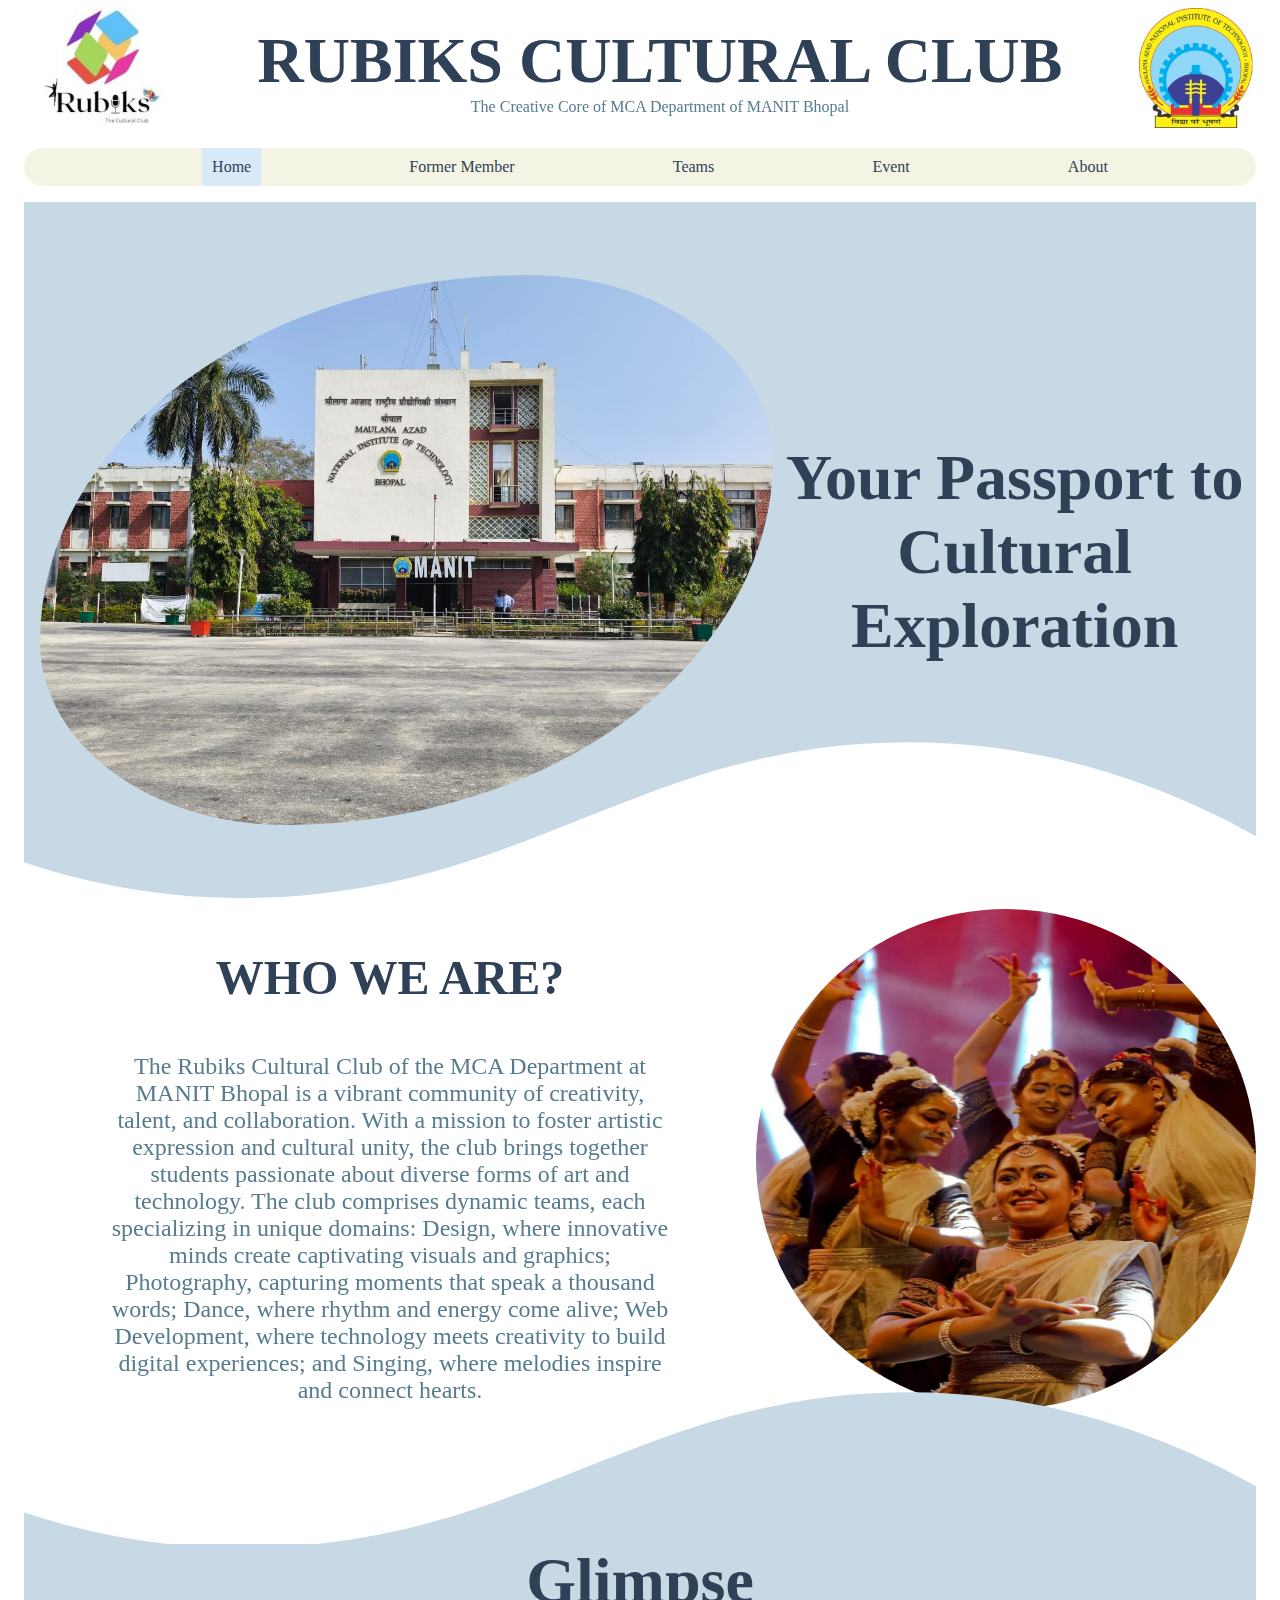
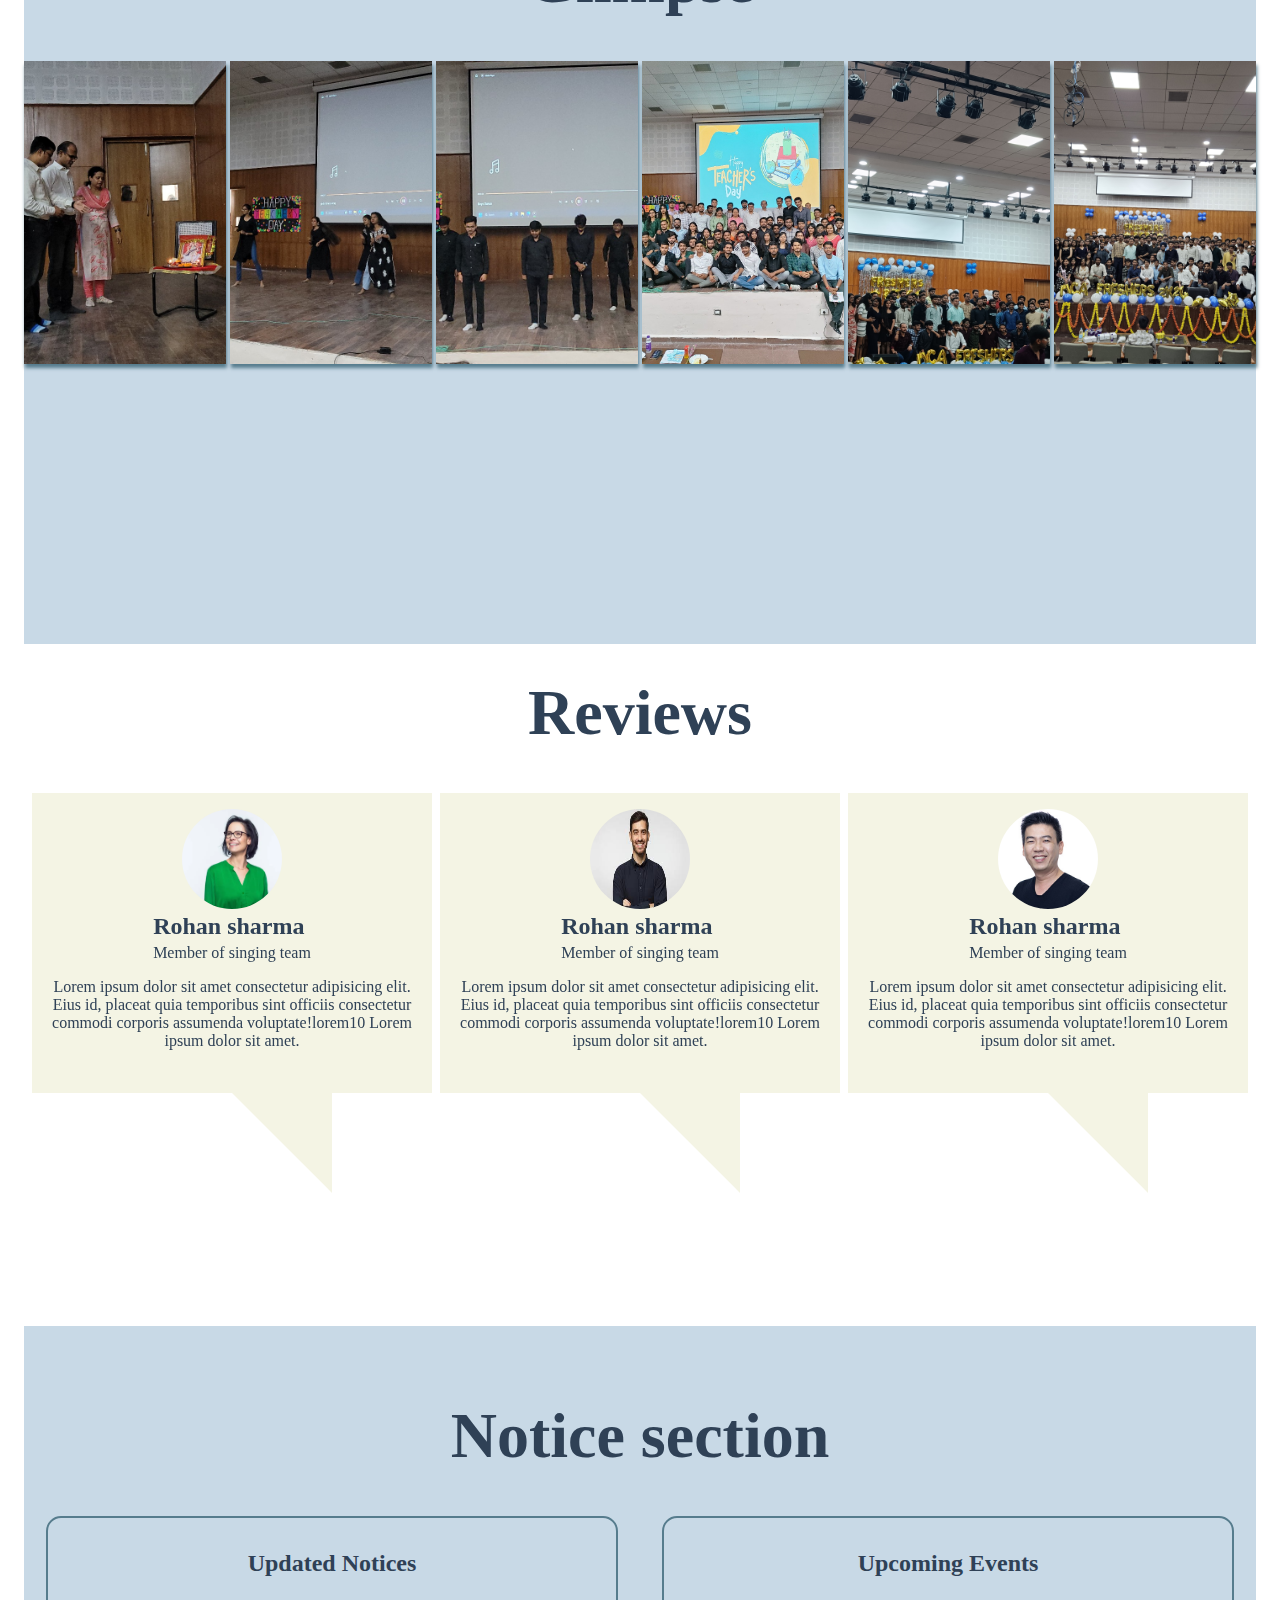
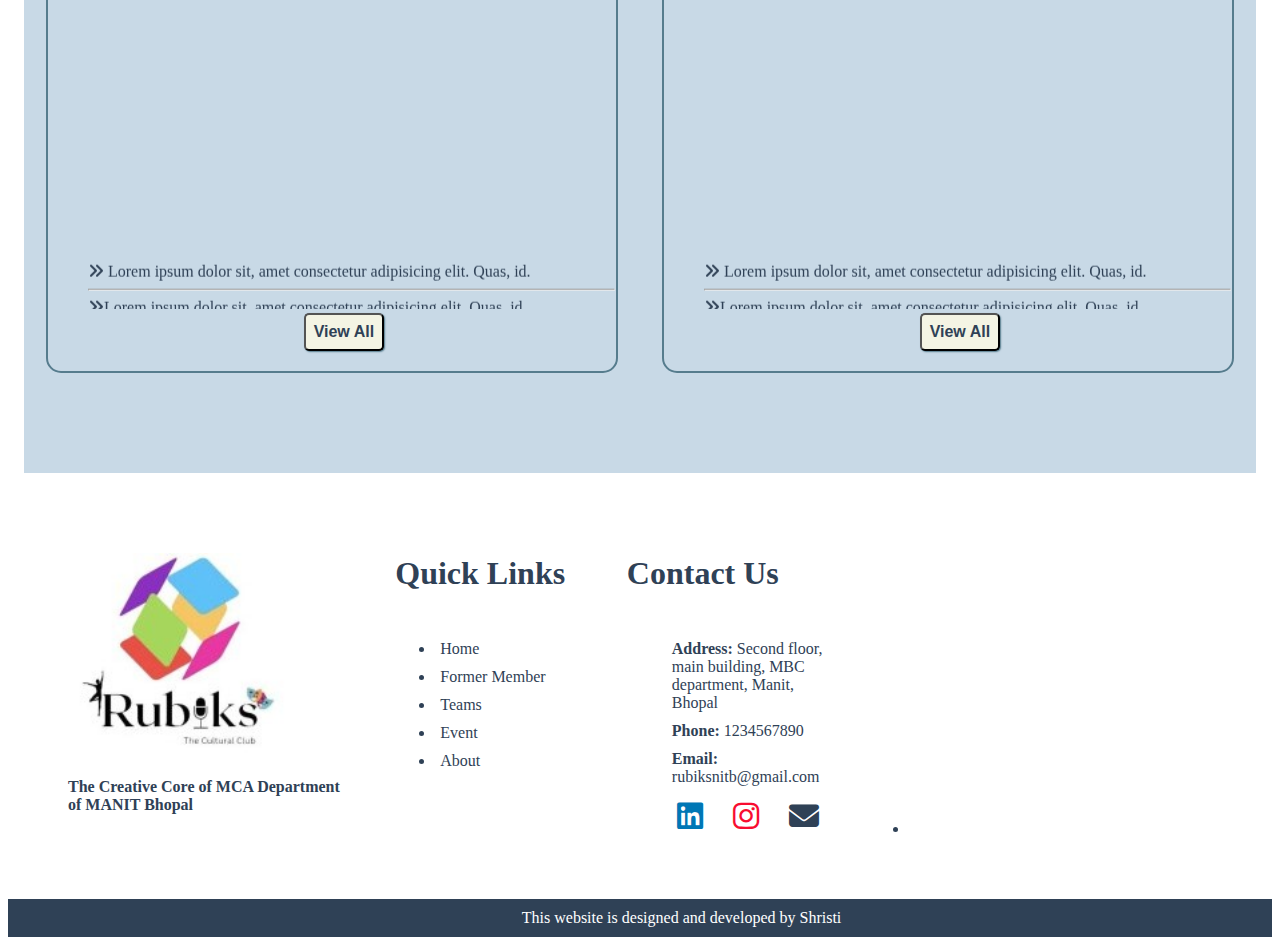
<file: index.html>
<!DOCTYPE html>
<html lang="en">

<head>
  <meta charset="UTF-8" />
  <meta name="viewport" content="width=device-width, initial-scale=1.0" />
  <title>RUBIKS</title>
  <link rel="stylesheet" href="css/style.css" />
  <link rel="stylesheet" href="https://cdnjs.cloudflare.com/ajax/libs/font-awesome/6.7.2/css/all.min.css"
    integrity="sha512-Evv84Mr4kqVGRNSgIGL/F/aIDqQb7xQ2vcrdIwxfjThSH8CSR7PBEakCr51Ck+w+/U6swU2Im1vVX0SVk9ABhg=="
    crossorigin="anonymous" referrerpolicy="no-referrer" />

</head>

<body>
  <section id="sec1">
    <div class="header">
      <img src="images/rubiksLogo.jpg" alt="" />
      <div class="headerText">
        <h1>RUBIKS CULTURAL CLUB</h1>
        <p>The Creative Core of MCA Department of MANIT Bhopal</p>
      </div>
      <img src="images/ManitLogo.jpg" alt="" />
    </div>
  </section>
  <section id="sec2">
    <nav>
      <ul id="navbar">
        <li class="selectedNav"><a href="./index.html">Home</a></li>
        <li><a href="./formerMember.html">Former Member</a></li>
        <li><a href="./teams.html">Teams</a></li>
        <li><a href="./event.html">Event</a></li>
        <li><a href="./about.html">About</a></li>
      </ul>
    </nav>
  </section>
  <!-- <div class="notice">
      <marquee behavior="" direction="">Lorem, ipsum dolor.</marquee>
    </div> -->
  <section id="sec3">
    <div class="main">
      <div class="mainContent">
        <div class="mainImg">
          <img src="images/ramanit.jpg" alt="" />
        </div>
        <div class="mainText">Your Passport to Cultural Exploration</div>
      </div>
      <div class="custom-shape-divider-bottom-1736672052">
        <svg data-name="Layer 1" xmlns="http://www.w3.org/2000/svg" viewBox="0 0 1200 120" preserveAspectRatio="none">
          <path
            d="M321.39,56.44c58-10.79,114.16-30.13,172-41.86,82.39-16.72,168.19-17.73,250.45-.39C823.78,31,906.67,72,985.66,92.83c70.05,18.48,146.53,26.09,214.34,3V0H0V27.35A600.21,600.21,0,0,0,321.39,56.44Z"
            class="shape-fill"></path>
        </svg>
      </div>
    </div>
  </section>
  <section id="sec4">
    <div class="rubiksDetailsContainer">
      <div class="rubiksDetails">
        <div class="detailText">
          <h1>WHO WE ARE?</h1>
          The Rubiks Cultural Club of the MCA Department at MANIT Bhopal is a
          vibrant community of creativity, talent, and collaboration. With a
          mission to foster artistic expression and cultural unity, the club
          brings together students passionate about diverse forms of art and
          technology. The club comprises dynamic teams, each specializing in
          unique domains: Design, where innovative minds create captivating
          visuals and graphics; Photography, capturing moments that speak a
          thousand words; Dance, where rhythm and energy come alive; Web
          Development, where technology meets creativity to build digital
          experiences; and Singing, where melodies inspire and connect hearts.
        </div>
        <div class="detailImg">
          <img src="images/detailImg.jpg" alt="" />
        </div>
      </div>
      <div class="custom-shape-divider-bottom-1736672052134">
        <svg data-name="Layer 1" xmlns="http://www.w3.org/2000/svg" viewBox="0 0 1200 120" preserveAspectRatio="none">
          <path
            d="M321.39,56.44c58-10.79,114.16-30.13,172-41.86,82.39-16.72,168.19-17.73,250.45-.39C823.78,31,906.67,72,985.66,92.83c70.05,18.48,146.53,26.09,214.34,3V0H0V27.35A600.21,600.21,0,0,0,321.39,56.44Z"
            class="shape-fill"></path>
        </svg>
      </div>
      <!-- <div class="custom-shape-divider-bottom-1736699810">
        <svg data-name="Layer 1" xmlns="http://www.w3.org/2000/svg" viewBox="0 0 1200 120" preserveAspectRatio="none">
          <path
            d="M985.66,92.83C906.67,72,823.78,31,743.84,14.19c-82.26-17.34-168.06-16.33-250.45.39-57.84,11.73-114,31.07-172,41.86A600.21,600.21,0,0,1,0,27.35V120H1200V95.8C1132.19,118.92,1055.71,111.31,985.66,92.83Z"
            class="shape-fill"></path>
        </svg>
      </div> -->
    </div>
  </section>
  <section id="sec5">
    <div class="rubikPhotoContainer">
      <div class="rubikPhoto">
        <h1>Glimpse</h1>
        <div class="gallery">
          <div class="gallery-panel">
            <img src="images/gallery-1.jpg" alt="" />
          </div>
          <div class="gallery-panel">
            <img src="images/gallery-2.jpg" alt="" />
          </div>
          <div class="gallery-panel">
            <img src="images/gallery-3.jpg" alt="" />
          </div>
          <div class="gallery-panel">
            <img src="images/gallery-4.jpg" alt="" />
          </div>
          <div class="gallery-panel">
            <img src="images/gallery-5.jpg" alt="" />
          </div>
          <div class="gallery-panel">
            <img src="images/gallery-6.jpg" alt="" />
          </div>
        </div>
      </div>
      <!-- <div class="custom-shape-divider-bottom-1736703009">
        <svg data-name="Layer 1" xmlns="http://www.w3.org/2000/svg" viewBox="0 0 1200 120" preserveAspectRatio="none">
          <path
            d="M321.39,56.44c58-10.79,114.16-30.13,172-41.86,82.39-16.72,168.19-17.73,250.45-.39C823.78,31,906.67,72,985.66,92.83c70.05,18.48,146.53,26.09,214.34,3V0H0V27.35A600.21,600.21,0,0,0,321.39,56.44Z"
            class="shape-fill"></path>
        </svg>
      </div> -->
    </div>
  </section>
  <section id="sec6">
    <div class="comments">
      <h1>Reviews</h1>
      <div class="commentSection">
        <div class="commentCard">
          <div class="commentCardContent">
            <div class="memberImage">
              <img src="images/people1.png" alt="" />
            </div>
            <div class="memberDetail">
              <h3>Rohan sharma</h3>
              <p>Member of singing team</p>
            </div>
            <div class="memberComment">
              Lorem ipsum dolor sit amet consectetur adipisicing elit. Eius
              id, placeat quia temporibus sint officiis consectetur commodi
              corporis assumenda voluptate!lorem10 Lorem ipsum dolor sit amet.
            </div>
          </div>
        </div>
        <div class="commentCard">
          <div class="commentCardContent">
            <div class="memberImage">
              <img src="images/people2.jpg" alt="" />
            </div>
            <div class="memberDetail">
              <h3>Rohan sharma</h3>
              <p>Member of singing team</p>
            </div>
            <div class="memberComment">
              Lorem ipsum dolor sit amet consectetur adipisicing elit. Eius
              id, placeat quia temporibus sint officiis consectetur commodi
              corporis assumenda voluptate!lorem10 Lorem ipsum dolor sit amet.
            </div>
          </div>
        </div>
        <div class="commentCard">
          <div class="commentCardContent">
            <div class="memberImage">
              <img src="images/people3.jpg" alt="" />
            </div>
            <div class="memberDetail">
              <h3>Rohan sharma</h3>
              <p>Member of singing team</p>
            </div>
            <div class="memberComment">
              Lorem ipsum dolor sit amet consectetur adipisicing elit. Eius
              id, placeat quia temporibus sint officiis consectetur commodi
              corporis assumenda voluptate!lorem10 Lorem ipsum dolor sit amet.
            </div>
          </div>
        </div>
      </div>
      <!-- <div class="custom-shape-divider-bottom-1736793221">
        <svg data-name="Layer 1" xmlns="http://www.w3.org/2000/svg" viewBox="0 0 1200 120" preserveAspectRatio="none">
          <path
            d="M321.39,56.44c58-10.79,114.16-30.13,172-41.86,82.39-16.72,168.19-17.73,250.45-.39C823.78,31,906.67,72,985.66,92.83c70.05,18.48,146.53,26.09,214.34,3V0H0V27.35A600.21,600.21,0,0,0,321.39,56.44Z"
            class="shape-fill"></path>
        </svg>
      </div> -->
    </div>
  </section>
  <section id="sec7">
    <div class="noticeSectionContainer">
      <h1>Notice section</h1>
      <div class="noticeSection">
        <div class="firstSection">
          <h4>Updated Notices</h4>
          <marquee behavior="scroll" direction="up" scrollamount="6" onmouseover="stop()" onmouseout="start()"
            height="300px">
            <ul style="list-style: none; font-size: 16px">
              <li>
                <i class="fa fa-angle-double-right" aria-hidden="true"></i>
                <a href="#">Lorem ipsum dolor sit, amet consectetur adipisicing elit. Quas, id.</a>
              </li>
              <hr />
              <li>
                <i class="fa fa-angle-double-right" aria-hidden="true"></i><a href="#">Lorem ipsum dolor sit, amet
                  consectetur adipisicing elit. Quas, id.</a>
              </li>
              <hr />
              <li>
                <i class="fa fa-angle-double-right" aria-hidden="true"></i><a href="#">Lorem ipsum dolor sit, amet
                  consectetur adipisicing elit. Quas, id.</a>
              </li>
              <hr />
              <li>
                <i class="fa fa-angle-double-right" aria-hidden="true"></i><a href="#">Lorem ipsum dolor sit, amet
                  consectetur adipisicing elit. Quas, id.</a>
              </li>
              <hr />
            </ul>
          </marquee>
          <button>View All</button>
        </div>
        <div class="secSection">
          <h4>Upcoming Events</h4>
          <marquee behavior="scroll" direction="up" scrollamount="6" onmouseover="stop()" onmouseout="start()"
            height="300px">
            <ul style="list-style: none; font-size: 16px">
              <li>
                <i class="fa fa-angle-double-right" aria-hidden="true"></i>
                <a href="#">Lorem ipsum dolor sit, amet consectetur adipisicing elit.
                  Quas, id.</a>
              </li>
              <hr />
              <li>
                <i class="fa fa-angle-double-right" aria-hidden="true"></i><a href="#">Lorem ipsum dolor sit, amet
                  consectetur adipisicing elit.
                  Quas, id.</a>
              </li>
              <hr />
              <li>
                <i class="fa fa-angle-double-right" aria-hidden="true"></i><a href="#">Lorem ipsum dolor sit, amet
                  consectetur adipisicing elit. Quas, id.</a>
              </li>
              <hr />
              <li>
                <i class="fa fa-angle-double-right" aria-hidden="true"></i><a href="#">Lorem ipsum dolor sit, amet
                  consectetur adipisicing elit. Quas, id.</a>
              </li>
              <hr />
              <li>
                <i class="fa fa-angle-double-right" aria-hidden="true"></i><a href="#">Lorem ipsum dolor sit, amet
                  consectetur adipisicing elit. Quas, id.</a>
              </li>
              <hr />
            </ul>
          </marquee>
          <button>View All</button>
        </div>
      </div>
    </div>
  </section>
  <footer>
    <div class="footerContainer">
      <div class="imgContainer">
        <img style="height:200px; padding-top: 40px; margin-left: -20px;" src="images/rubiksLogo.jpg" alt="">
        <h4>The Creative Core of MCA Department of MANIT Bhopal</h4>
      </div>
      <div class="links">
        <h4 class="footerHead">Quick Links</h4>
        <ul class="footerlist" id="navLinks">

          <li><a href="./index.html">Home</a></li>
          <li><a href="./formerMember.html">Former Member</a></li>
          <li><a href="./teams.html">Teams</a></li>
          <li><a href="./event.html">Event</a></li>
          <li><a href="./about.html">About</a></li>
        </ul>
      </div>
      <div class="links">
        <h4 class="footerHead">Contact Us</h4>
        <ul class="footerlist" id="contact">
          <li><b>Address: </b>Second floor, main building, MBC department, Manit, Bhopal</li>
          <li><b>Phone: </b>1234567890</li>
          <li><b>Email: </b>rubiksnitb@gmail.com</li>
          <li>
            <ul class="sociallinks">
              <li><a href="https://www.linkedin.com/company/rubiks-club-mbc-nit-bhopal/"><i class="fa-brands fa-linkedin" style="color: #0077B5;"></i></a></li>
              <li><a href="https://www.instagram.com/rubiks.nitb?igsh=MXB3aHpjeTJ0ZWkybQ=="><i class="fa-brands fa-instagram" style="color: #f80d30;"></i></a></li>
              <li><a href=""><i class="fa-solid fa-envelope"></i></a></li>
            </ul>
          </li>
        </ul>
        <div>

        </div>
      </div>
      <div class="contact">
        <!-- <h4 class="footerHead">Reach us</h4> -->
        <ul class="footerlist">

          <li><iframe class="footerMap"
              src="https://www.google.com/maps/embed?pb=!1m18!1m12!1m3!1d476558.91621199244!2d82.1427881890625!3d21.0680074!2m3!1f0!2f0!3f0!3m2!1i1024!2i768!4f13.1!3m3!1m2!1s0x397c42dd7c3c50eb%3A0xc74245bb15638ab9!2sThe%20Maulana%20Azad%20National%20Institute%20of%20Technology%2C%20Bhopal%20(NIT%20Bhopal)%20-%20Bhopal%2C%20Madhya%20Pradesh%2C%20India!5e0!3m2!1sen!2sin!4v1736798012322!5m2!1sen!2sin"
              width="600" height="450" style="border:0;" allowfullscreen="" loading="lazy"
              referrerpolicy="no-referrer-when-downgrade"></iframe></li>
        </ul>
      </div>
    </div>
    <div class="disclaimer">
      <b>Disclaimer: </b>This website is designed and developed by Shristi
    </div>
  </footer>
</body>

</html>
</file>
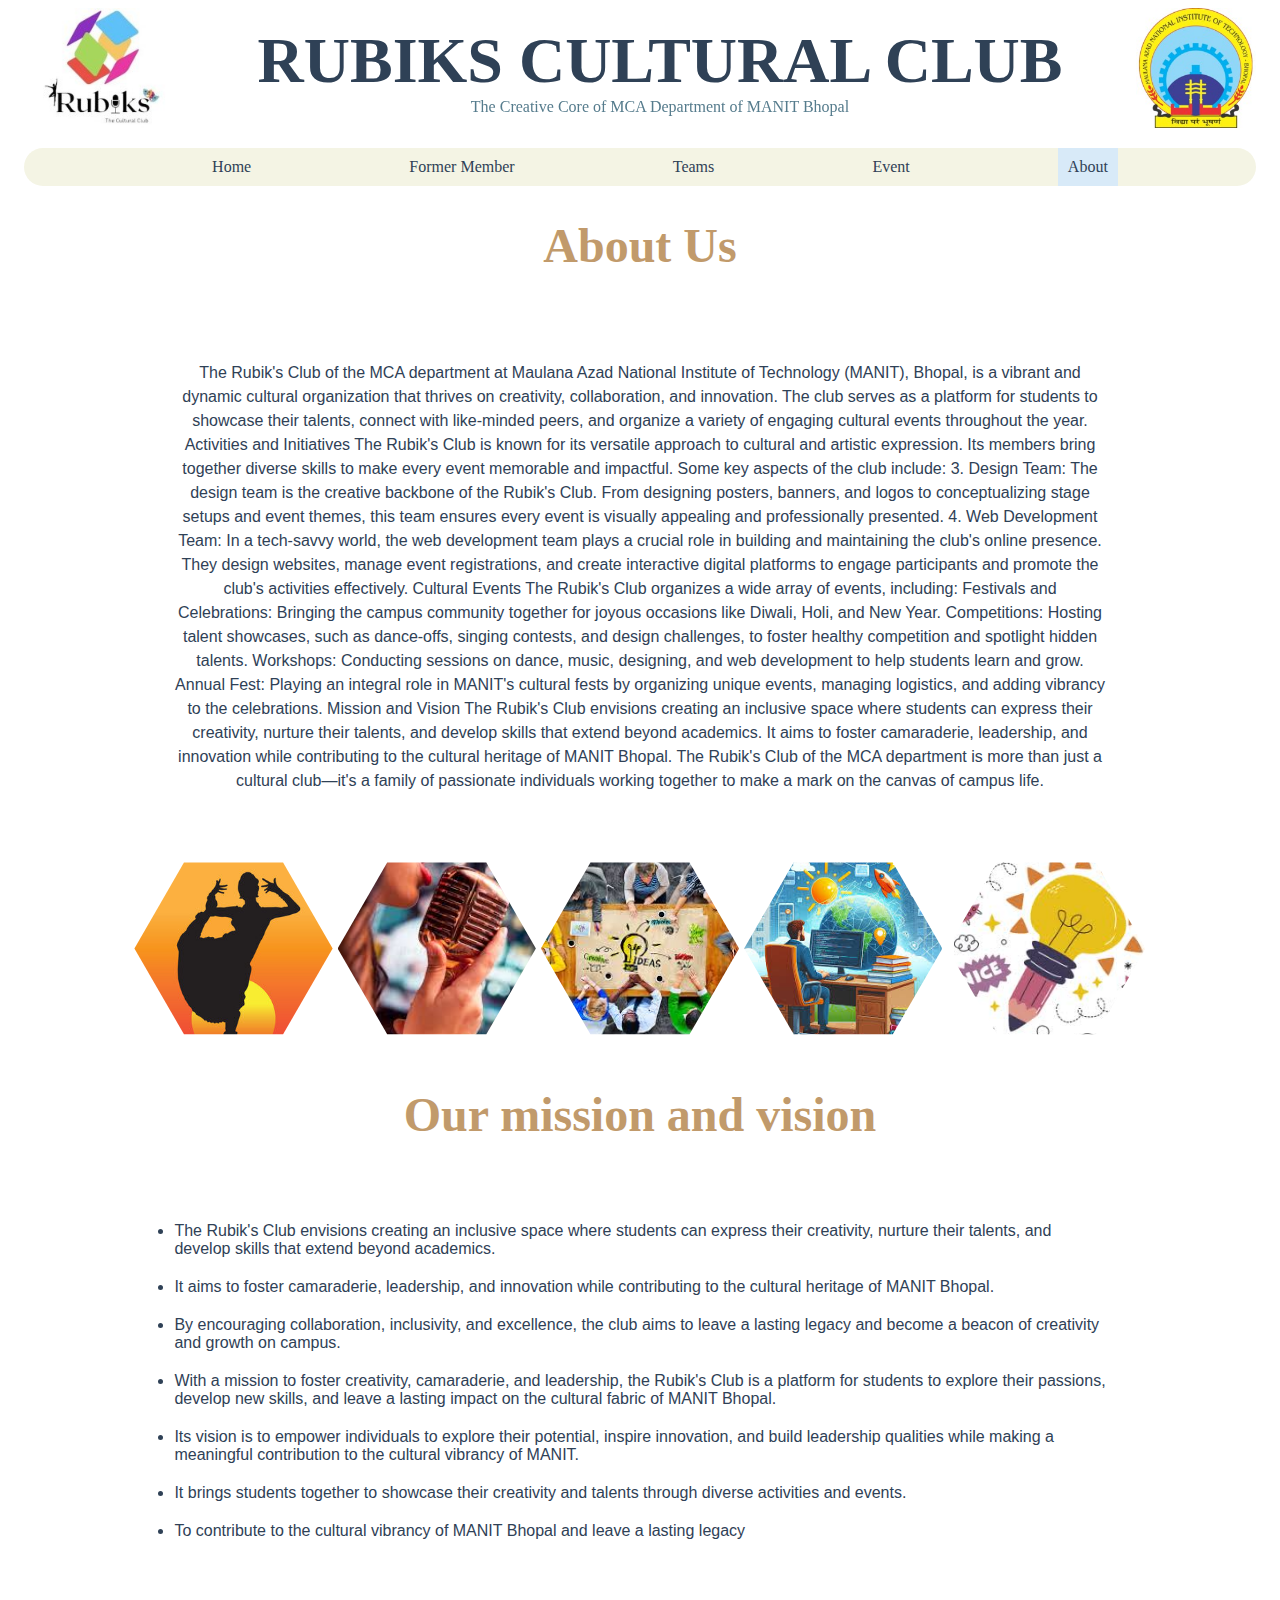
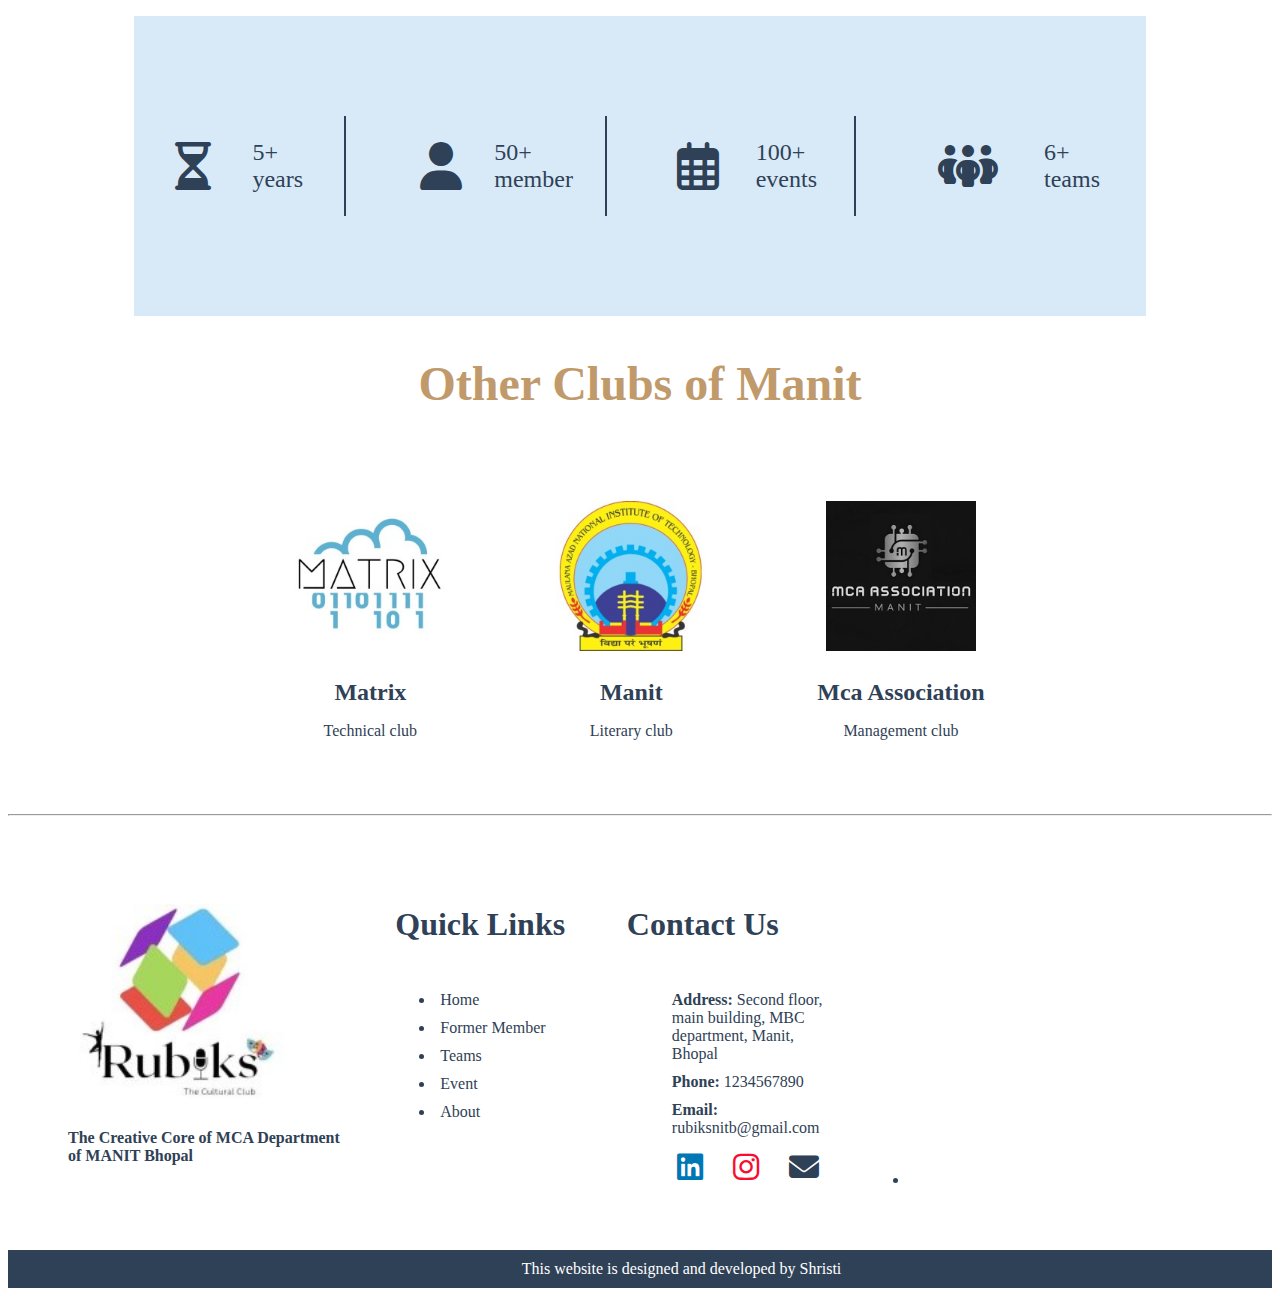
<file: about.html>
<!DOCTYPE html>
<html lang="en">

<head>
  <meta charset="UTF-8">
  <meta name="viewport" content="width=device-width, initial-scale=1.0">
  <title>About Us</title>
  <link rel="stylesheet" href="css/style.css" />
  <link rel="stylesheet" href="css/aboutUs.css">
  <link rel="stylesheet" href="https://cdnjs.cloudflare.com/ajax/libs/font-awesome/6.7.2/css/all.min.css"
    integrity="sha512-Evv84Mr4kqVGRNSgIGL/F/aIDqQb7xQ2vcrdIwxfjThSH8CSR7PBEakCr51Ck+w+/U6swU2Im1vVX0SVk9ABhg=="
    crossorigin="anonymous" referrerpolicy="no-referrer" />
</head>

<body>
  <section id="sec1">
    <div class="header">
      <img src="images/rubiksLogo.jpg" alt="" />
      <div class="headerText">
        <h1>RUBIKS CULTURAL CLUB</h1>
        <p>The Creative Core of MCA Department of MANIT Bhopal</p>
      </div>
      <img src="images/ManitLogo.jpg" alt="" />
    </div>
  </section>
  <section id="sec2">
    <nav>
      <ul id="navbar">
        <li><a href="./index.html">Home</a></li>
        <li><a href="./formerMember.html">Former Member</a></li>
        <li><a href="./teams.html">Teams</a></li>
        <li><a href="./event.html">Event</a></li>
        <li class="selectedNav"><a href="./about.html">About</a></li>
      </ul>
    </nav>
  </section>

  <!--page begins here-->
  <div class="AboutusContainer">
    <h1>About Us</h1>
    <div class="AboutDetails">
      <p>
        The Rubik's Club of the MCA department at Maulana Azad National Institute of Technology (MANIT), Bhopal, is a
        vibrant and dynamic cultural organization that thrives on creativity, collaboration, and innovation. The club
        serves as a platform for students to showcase their talents, connect with like-minded peers, and organize a
        variety of engaging cultural events throughout the year.

        Activities and Initiatives
        The Rubik's Club is known for its versatile approach to cultural and artistic expression. Its members bring
        together diverse skills to make every event memorable and impactful. Some key aspects of the club include:

        3. Design Team:
        The design team is the creative backbone of the Rubik's Club. From designing posters, banners, and logos to
        conceptualizing stage setups and event themes, this team ensures every event is visually appealing and
        professionally presented.

        4. Web Development Team:
        In a tech-savvy world, the web development team plays a crucial role in building and maintaining the club's
        online presence. They design websites, manage event registrations, and create interactive digital platforms to
        engage participants and promote the club's activities effectively.

        Cultural Events
        The Rubik's Club organizes a wide array of events, including:

        Festivals and Celebrations: Bringing the campus community together for joyous occasions like Diwali, Holi, and
        New Year.
        Competitions: Hosting talent showcases, such as dance-offs, singing contests, and design challenges, to foster
        healthy competition and spotlight hidden talents.
        Workshops: Conducting sessions on dance, music, designing, and web development to help students learn and grow.
        Annual Fest: Playing an integral role in MANIT's cultural fests by organizing unique events, managing logistics,
        and adding vibrancy to the celebrations.
        Mission and Vision
        The Rubik's Club envisions creating an inclusive space where students can express their creativity, nurture
        their talents, and develop skills that extend beyond academics. It aims to foster camaraderie, leadership, and
        innovation while contributing to the cultural heritage of MANIT Bhopal.

        The Rubik's Club of the MCA department is more than just a cultural club—it's a family of passionate individuals
        working together to make a mark on the canvas of campus life.
      </p>
    </div>
    <div class="honeycomb">
      <div class="honeycomb-item"><img src="images/danceTeam.jpg" alt="Image 1"></div>
      <div class="honeycomb-item"><img src="images/singTeam.jpg" alt="Image 2"></div>
      <div class="honeycomb-item"><img src="images/design1.jpg" alt="Image 3"></div>
      <div class="honeycomb-item"><img src="images/webdTeam.jpg" alt="Image 4"></div>
      <div class="honeycomb-item"><img src="images/designTeam.jpg" alt="Image 4"></div>
    </div>
    <div class="mission">
      <h2>Our mission and vision</h2>
      <ul>
        <li>The Rubik's Club envisions creating an inclusive space where students can express their creativity, nurture their talents, and develop skills that extend beyond academics.</li>
      <li> It aims to foster camaraderie, leadership, and innovation while contributing to the cultural heritage of MANIT Bhopal.</li>
    <li>By encouraging collaboration, inclusivity, and excellence, the club aims to leave a lasting legacy and become a beacon of creativity and growth on campus.</li>
      <li>With a mission to foster creativity, camaraderie, and leadership, the Rubik's Club is a platform for students to explore their passions, develop new skills, and leave a lasting impact on the cultural fabric of MANIT Bhopal.</li>  
  <li>Its vision is to empower individuals to explore their potential, inspire innovation, and build leadership qualities while making a meaningful contribution to the cultural vibrancy of MANIT.</li>
  <li>It brings students together to showcase their creativity and talents through diverse activities and events. </li> 
  <li>To contribute to the cultural vibrancy of MANIT Bhopal and leave a lasting legacy</li> 
  </ul>
      </div>
    <div class="details">
      <div class="time time_section">
        <i class="fa-regular fa-hourglass-half" style="color: #2f4156;"></i>
        <div class="timeDetail">
          <div class="bolded">5+</div>
          <div class="notbolded">years</div>
        </div>
        <div class="verticalLine"></div>
      </div>
      <div class="member time_section">
        <i class="fa-solid fa-user" style="color: #2f4156;"></i>
        <div class="timeDetail">
          <div class="bolded">50+</div>
          <div class="notbolded">member</div>
        </div>
        <div class="verticalLine"></div>
      </div>
      <div class="events time_section">
        <i class="fa-regular fa-calendar-days" style="color: #2f4156;"></i>
        <div class="timeDetail">
          <div class="bolded">100+</div>
          <div class="notbolded">events</div>
        </div>
        <div class="verticalLine"></div>
      </div>
      <div class="teams time_section">
        <i class="fa-solid fa-people-group" style="color: #2f4156;"></i>
        <div class="timeDetail">
          <div class="bolded">6+</div>
          <div class="notbolded">teams</div>
        </div>
      </div>
    </div>
    <div class="otherClubs">
      <h2>Other Clubs of Manit</h2>
      <div class="clubNames">
        <div class="clubs">
          <img src="images/matrix.jpg" alt="">
          <h3>Matrix</h3>
          <p>Technical club</p>
        </div>
        <div class="clubs">
          <img src="images/ManitLogo.jpg" alt="">
          <h3>Manit</h3>
          <p>Literary club</p>
        </div>
        <div class="clubs">
          <img src="images/mca_association_manit_logo.jpg" alt="">
          <h3>Mca Association</h3>
          <p>Management club</p>
        </div>
      </div>
    </div>
  </div>
  <hr>
  <!-- Footer starts here -->

  <footer>
    <div class="footerContainer">
      <div class="imgContainer">
        <img style="height:200px; padding-top: 40px; margin-left: -20px;" src="images/rubiksLogo.jpg" alt="">
        <h4>The Creative Core of MCA Department of MANIT Bhopal</h4>
      </div>
      <div class="links">
        <h4 class="footerHead">Quick Links</h4>
        <ul class="footerlist" id="navLinks">

          <li><a href="./index.html">Home</a></li>
          <li><a href="./formerMember.html">Former Member</a></li>
          <li><a href="./teams.html">Teams</a></li>
          <li><a href="./event.html">Event</a></li>
          <li><a href="./about.html">About</a></li>
        </ul>
      </div>
      <div class="links">
        <h4 class="footerHead">Contact Us</h4>
        <ul class="footerlist" id="contact">
          <li><b>Address: </b>Second floor, main building, MBC department, Manit, Bhopal</li>
          <li><b>Phone: </b>1234567890</li>
          <li><b>Email: </b>rubiksnitb@gmail.com</li>
          <li>
            <ul class="sociallinks">
              <li><a href="https://www.linkedin.com/company/rubiks-club-mbc-nit-bhopal/"><i
                    class="fa-brands fa-linkedin" style="color: #0077B5;"></i></a></li>
              <li><a href="https://www.instagram.com/rubiks.nitb?igsh=MXB3aHpjeTJ0ZWkybQ=="><i
                    class="fa-brands fa-instagram" style="color: #f80d30;"></i></a></li>
              <li><a href=""><i class="fa-solid fa-envelope"></i></a></li>
            </ul>
          </li>
        </ul>
        <div>

        </div>
      </div>
      <div class="contact">
        <!-- <h4 class="footerHead">Reach us</h4> -->
        <ul class="footerlist">

          <li><iframe class="footerMap"
              src="https://www.google.com/maps/embed?pb=!1m18!1m12!1m3!1d476558.91621199244!2d82.1427881890625!3d21.0680074!2m3!1f0!2f0!3f0!3m2!1i1024!2i768!4f13.1!3m3!1m2!1s0x397c42dd7c3c50eb%3A0xc74245bb15638ab9!2sThe%20Maulana%20Azad%20National%20Institute%20of%20Technology%2C%20Bhopal%20(NIT%20Bhopal)%20-%20Bhopal%2C%20Madhya%20Pradesh%2C%20India!5e0!3m2!1sen!2sin!4v1736798012322!5m2!1sen!2sin"
              width="600" height="450" style="border:0;" allowfullscreen="" loading="lazy"
              referrerpolicy="no-referrer-when-downgrade"></iframe></li>
        </ul>
      </div>
    </div>
    <div class="disclaimer">
      <b>Disclaimer: </b>This website is designed and developed by Shristi
    </div>
  </footer>
</body>

</html>
</file>
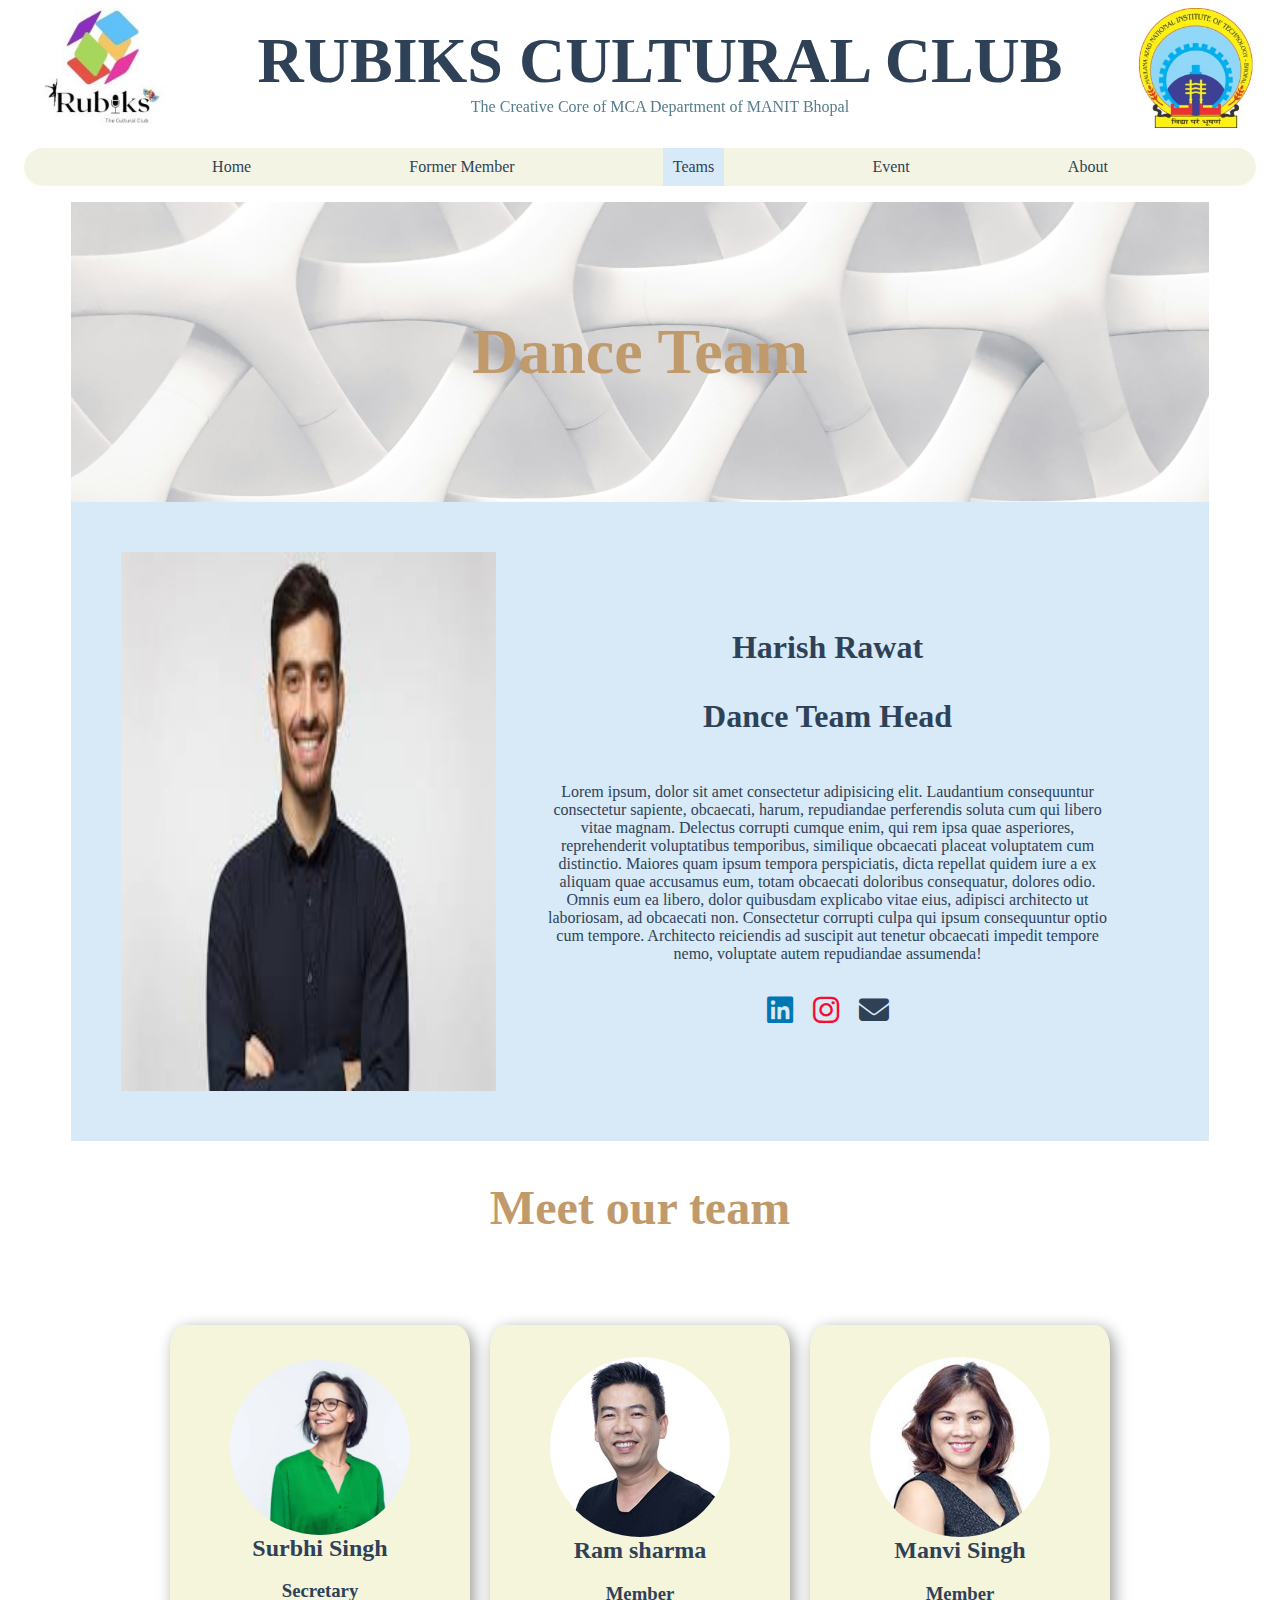
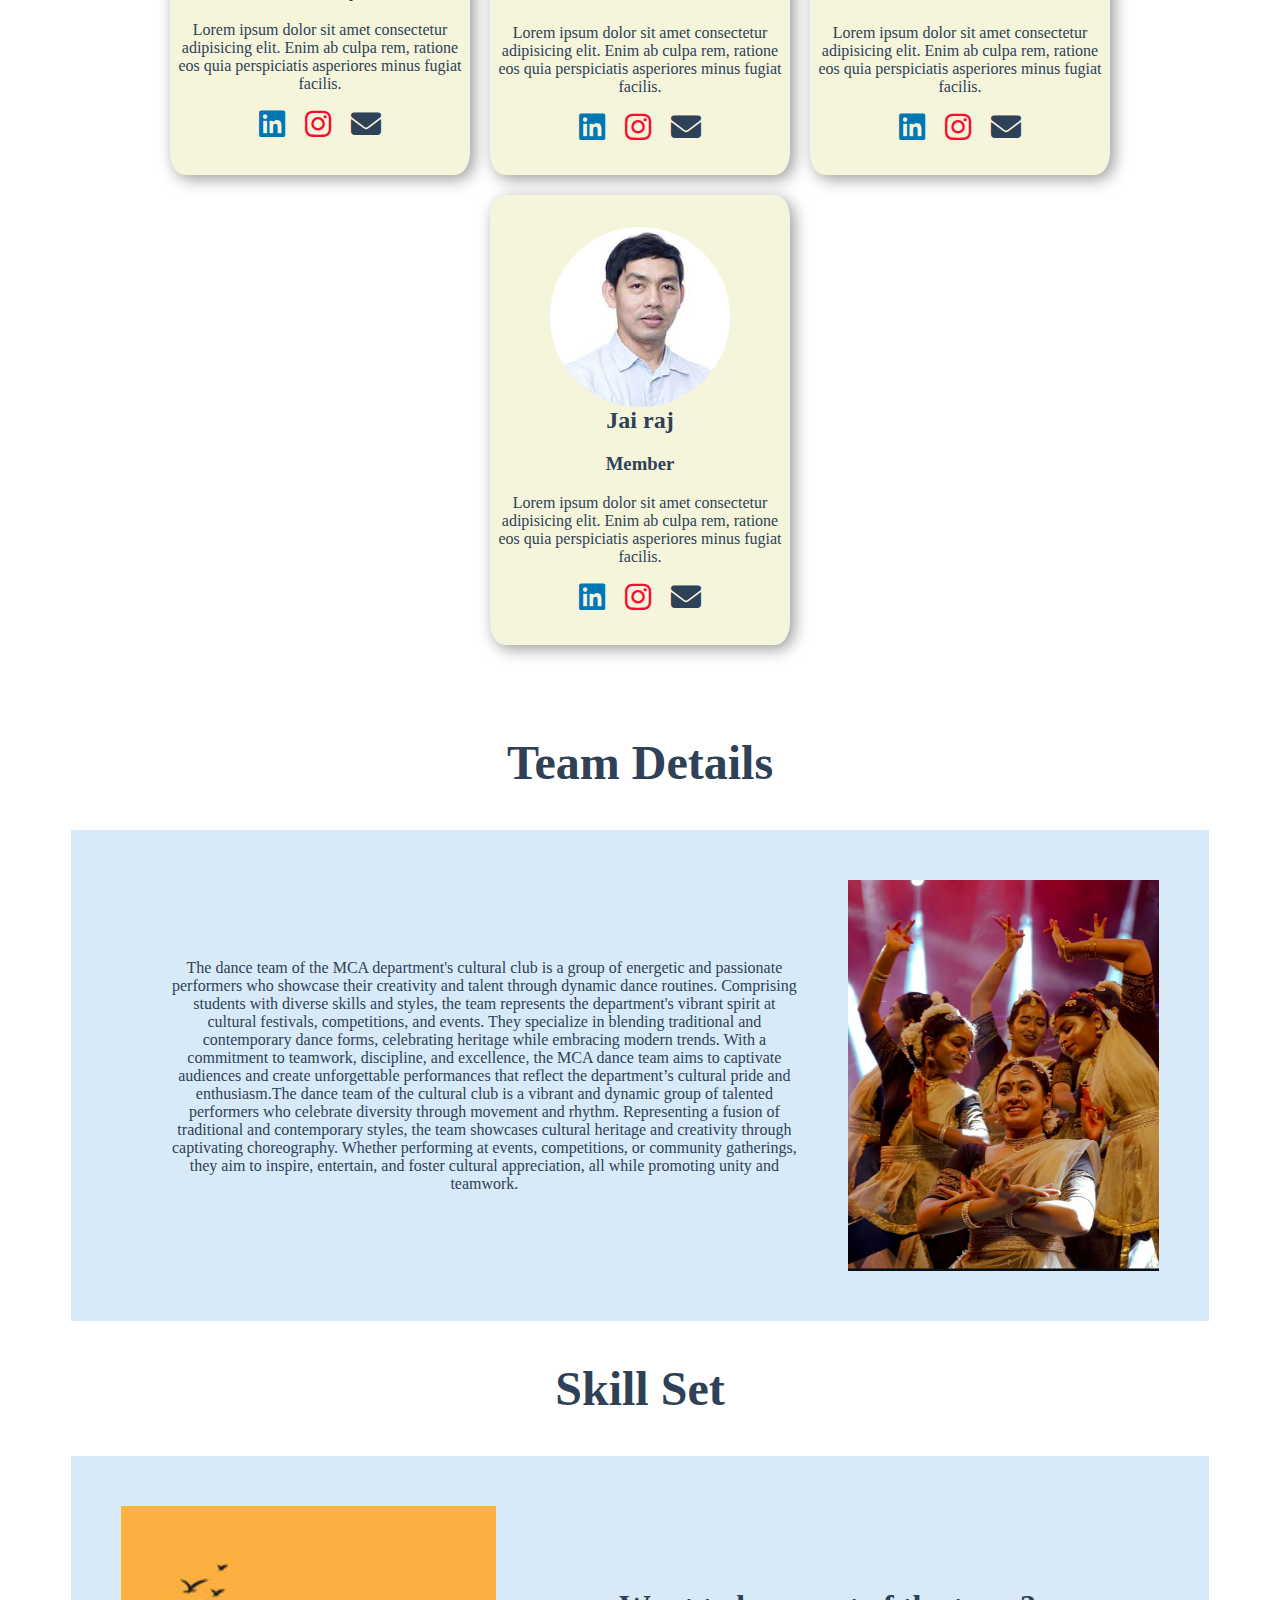
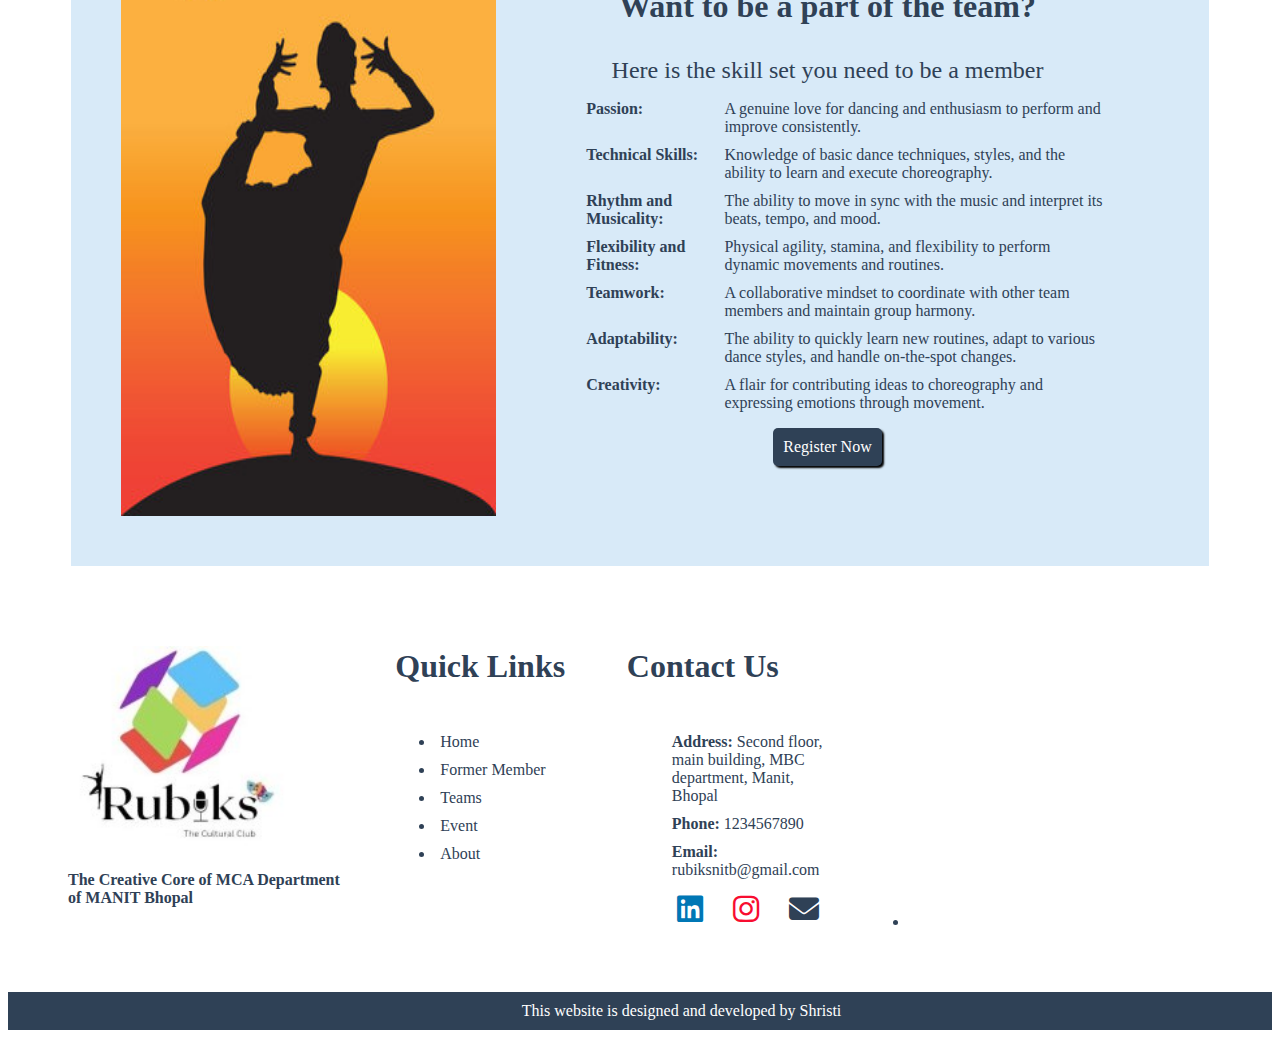
<file: danceTeam.html>
<!DOCTYPE html>
<html lang="en">

<head>
  <meta charset="UTF-8">
  <meta name="viewport" content="width=device-width, initial-scale=1.0">
  <title>Rubiks Dance Team</title>
  <link rel="stylesheet" href="css/style.css" />
  <link rel="stylesheet" href="css/teamDetail.css">
  <link rel="stylesheet" href="https://cdnjs.cloudflare.com/ajax/libs/font-awesome/6.7.2/css/all.min.css"
    integrity="sha512-Evv84Mr4kqVGRNSgIGL/F/aIDqQb7xQ2vcrdIwxfjThSH8CSR7PBEakCr51Ck+w+/U6swU2Im1vVX0SVk9ABhg=="
    crossorigin="anonymous" referrerpolicy="no-referrer" />
</head>

<body>
  <section id="sec1">
    <div class="header">
      <img src="images/rubiksLogo.jpg" alt="" />
      <div class="headerText">
        <h1>RUBIKS CULTURAL CLUB</h1>
        <p>The Creative Core of MCA Department of MANIT Bhopal</p>
      </div>
      <img src="images/ManitLogo.jpg" alt="" />
    </div>
  </section>
  <section id="sec2">
    <nav>
      <ul id="navbar">
        <li><a href="./index.html">Home</a></li>
        <li><a href="./formerMember.html">Former Member</a></li>
        <li class="selectedNav"><a href="./teams.html">Teams</a></li>
        <li><a href="./event.html">Event</a></li>
        <li><a href="./about.html">About</a></li>
      </ul>
    </nav>
  </section>
  <!--heading ends-->
  <div class="teamDetailContainer">
    <h1 class="TeamName" style="background-image: url('images/danceBanner.jpg');">Dance Team</h1>
    <div class="detail_section">
      <img src="images/people2.jpg" alt="">
      <div class="detail_content">
        <h2>Harish Rawat</h2>
        <h3>Dance Team Head</h3>
        <p>
          Lorem ipsum, dolor sit amet consectetur adipisicing elit. Laudantium consequuntur consectetur sapiente,
          obcaecati, harum, repudiandae perferendis soluta cum qui libero vitae magnam. Delectus corrupti cumque enim,
          qui rem ipsa quae asperiores, reprehenderit voluptatibus temporibus, similique obcaecati placeat voluptatem
          cum distinctio. Maiores quam ipsum tempora perspiciatis, dicta repellat quidem iure a ex aliquam quae
          accusamus eum, totam obcaecati doloribus consequatur, dolores odio. Omnis eum ea libero, dolor quibusdam
          explicabo vitae eius, adipisci architecto ut laboriosam, ad obcaecati non. Consectetur corrupti culpa qui
          ipsum consequuntur optio cum tempore. Architecto reiciendis ad suscipit aut tenetur obcaecati impedit tempore
          nemo, voluptate autem repudiandae assumenda!</p>
        <div class="sociallinks">
          <ul>
            <li><a href="https://www.linkedin.com/company/rubiks-club-mbc-nit-bhopal/"><i class="fa-brands fa-linkedin"
                  style="color: #0077B5;"></i></a></li>
            <li><a href="https://www.instagram.com/rubiks.nitb?igsh=MXB3aHpjeTJ0ZWkybQ=="><i
                  class="fa-brands fa-instagram" style="color: #f80d30;"></i></a></li>
            <li><a href=""><i class="fa-solid fa-envelope"></i></a></li>
          </ul>
        </div>
      </div>
    </div>
    <div class="teamMember">
      <h2>Meet our team</h2>
      <div class="memberContainer">
        <div class="card">

          <img src="./images/people1.png" alt="" class="card__img">
          <div class="card__content">
            <h2 class="card__title">Surbhi Singh</h2>
            <h3>Secretary</h3>
          </div>
          <div class="card_description">
            Lorem ipsum dolor sit amet consectetur adipisicing elit. Enim ab culpa rem, ratione eos quia
            perspiciatis asperiores minus fugiat facilis.
          </div>
          <div class="sociallinks">
            <ul>
              <li><a href="https://www.linkedin.com/company/rubiks-club-mbc-nit-bhopal/"><i
                    class="fa-brands fa-linkedin" style="color: #0077B5;"></i></a></li>
              <li><a href="https://www.instagram.com/rubiks.nitb?igsh=MXB3aHpjeTJ0ZWkybQ=="><i
                    class="fa-brands fa-instagram" style="color: #f80d30;"></i></a></li>
              <li><a href=""><i class="fa-solid fa-envelope"></i></a></li>
            </ul>
          </div>
        </div>

        <div class="card">

          <img src="./images/people3.jpg" alt="" class="card__img">
          <div class="card__content">
            <h2 class="card__title">Ram sharma</h2>
            <h3>Member</h3>
          </div>
          <div class="card_description">
            Lorem ipsum dolor sit amet consectetur adipisicing elit. Enim ab culpa rem, ratione eos quia
            perspiciatis asperiores minus fugiat facilis.
          </div>
          <div class="sociallinks">
            <ul>
              <li><a href="https://www.linkedin.com/company/rubiks-club-mbc-nit-bhopal/"><i
                    class="fa-brands fa-linkedin" style="color: #0077B5;"></i></a></li>
              <li><a href="https://www.instagram.com/rubiks.nitb?igsh=MXB3aHpjeTJ0ZWkybQ=="><i
                    class="fa-brands fa-instagram" style="color: #f80d30;"></i></a></li>
              <li><a href=""><i class="fa-solid fa-envelope"></i></a></li>
            </ul>
          </div>
        </div>

        <div class="card">

          <img src="./images/people4.jpg" alt="" class="card__img">
          <div class="card__content">
            <h2 class="card__title">Manvi Singh</h2>
            <h3>Member</h3>
          </div>
          <div class="card_description">
            Lorem ipsum dolor sit amet consectetur adipisicing elit. Enim ab culpa rem, ratione eos quia
            perspiciatis asperiores minus fugiat facilis.
          </div>
          <div class="sociallinks">
            <ul>
              <li><a href="https://www.linkedin.com/company/rubiks-club-mbc-nit-bhopal/"><i
                    class="fa-brands fa-linkedin" style="color: #0077B5;"></i></a></li>
              <li><a href="https://www.instagram.com/rubiks.nitb?igsh=MXB3aHpjeTJ0ZWkybQ=="><i
                    class="fa-brands fa-instagram" style="color: #f80d30;"></i></a></li>
              <li><a href=""><i class="fa-solid fa-envelope"></i></a></li>
            </ul>
          </div>
        </div>

        <div class="card">

          <img src="./images/people6.jpg" alt="" class="card__img">
          <div class="card__content">
            <h2 class="card__title">Jai raj</h2>
            <h3>Member</h3>
          </div>
          <div class="card_description">
            Lorem ipsum dolor sit amet consectetur adipisicing elit. Enim ab culpa rem, ratione eos quia
            perspiciatis asperiores minus fugiat facilis.
          </div>
          <div class="sociallinks">
            <ul>
              <li><a href="https://www.linkedin.com/company/rubiks-club-mbc-nit-bhopal/"><i
                    class="fa-brands fa-linkedin" style="color: #0077B5;"></i></a></li>
              <li><a href="https://www.instagram.com/rubiks.nitb?igsh=MXB3aHpjeTJ0ZWkybQ=="><i
                    class="fa-brands fa-instagram" style="color: #f80d30;"></i></a></li>
              <li><a href=""><i class="fa-solid fa-envelope"></i></a></li>
            </ul>
          </div>
        </div>
      </div>
    </div>

    <!--team details-->
    <div class="team_details">
      <h2>Team Details</h2>
      <div class="detail_section_right">
        <div class="detail_content_right">
          <p>
            The dance team of the MCA department's cultural club is a group of energetic and passionate performers who
            showcase their creativity and talent through dynamic dance routines. Comprising students with diverse skills
            and styles, the team represents the department's vibrant spirit at cultural festivals, competitions, and
            events. They specialize in blending traditional and contemporary dance forms, celebrating heritage while
            embracing modern trends. With a commitment to teamwork, discipline, and excellence, the MCA dance team aims
            to captivate audiences and create unforgettable performances that reflect the department’s cultural pride
            and enthusiasm.The dance team of the cultural club is a vibrant and dynamic group of talented performers who
            celebrate diversity through movement and rhythm. Representing a fusion of traditional and contemporary
            styles, the team showcases cultural heritage and creativity through captivating choreography. Whether
            performing at events, competitions, or community gatherings, they aim to inspire, entertain, and foster
            cultural appreciation, all while promoting unity and teamwork.</p>
        </div>
        <img src="images/detailImg.jpg" alt="">
      </div>
    </div>
    <div class="team_details">
      <h2>Skill Set</h2>
      <div class="detail_section">
        <img src="images/danceTeam.jpg" alt="">
        <div class="detail_content">
          <h3>Want to be a part of the team?</h3>
          <div class="desc">Here is the skill set you need to be a member</div>
          <ul id="skillSet">
            <li><span class="keyword">Passion:</span><span class="content">A genuine love for dancing and enthusiasm to
                perform and improve consistently.</span></li>
            <li><span class="keyword">Technical Skills:</span><span class="content">Knowledge of basic dance techniques,
                styles, and the ability to learn and execute choreography.</span></li>
            <li><span class="keyword">Rhythm and Musicality:</span><span class="content">The ability to move in sync
                with the music and interpret its beats, tempo, and mood.</span></li>
            <li><span class="keyword">Flexibility and Fitness:</span><span class="content">Physical agility, stamina,
                and flexibility to perform dynamic movements and routines.</span></li>
            <li><span class="keyword">Teamwork:</span><span class="content">A collaborative mindset to coordinate with
                other team members and maintain group harmony.</span></li>
            <li><span class="keyword">Adaptability:</span><span class="content">The ability to quickly learn new
                routines, adapt to various dance styles, and handle on-the-spot changes.</span></li>
            <li><span class="keyword">Creativity:</span><span class="content">A flair for contributing ideas to
                choreography and expressing emotions through movement.</span></li>
          </ul>
          <a id="register">Register Now</a>
        </div>
      </div>
    </div>


  </div>
  <!--footer begins-->
  <footer>
    <div class="footerContainer">
      <div class="imgContainer">
        <img style="height:200px; padding-top: 40px; margin-left: -20px;" src="images/rubiksLogo.jpg" alt="">
        <h4>The Creative Core of MCA Department of MANIT Bhopal</h4>
      </div>
      <div class="links">
        <h4 class="footerHead">Quick Links</h4>
        <ul class="footerlist" id="navLinks">

          <li><a href="./index.html">Home</a></li>
          <li><a href="./formerMember.html">Former Member</a></li>
          <li><a href="./teams.html">Teams</a></li>
          <li><a href="./event.html">Event</a></li>
          <li><a href="./about.html">About</a></li>
        </ul>
      </div>
      <div class="links">
        <h4 class="footerHead">Contact Us</h4>
        <ul class="footerlist" id="contact">
          <li><b>Address: </b>Second floor, main building, MBC department, Manit, Bhopal</li>
          <li><b>Phone: </b>1234567890</li>
          <li><b>Email: </b>rubiksnitb@gmail.com</li>
          <li>
            <ul class="sociallinks">
              <li><a href="https://www.linkedin.com/company/rubiks-club-mbc-nit-bhopal/"><i
                    class="fa-brands fa-linkedin" style="color: #0077B5;"></i></a></li>
              <li><a href="https://www.instagram.com/rubiks.nitb?igsh=MXB3aHpjeTJ0ZWkybQ=="><i
                    class="fa-brands fa-instagram" style="color: #f80d30;"></i></a></li>
              <li><a href=""><i class="fa-solid fa-envelope"></i></a></li>
            </ul>
          </li>
        </ul>
        <div>

        </div>
      </div>
      <div class="contact">
        <!-- <h4 class="footerHead">Reach us</h4> -->
        <ul class="footerlist">

          <li><iframe class="footerMap"
              src="https://www.google.com/maps/embed?pb=!1m18!1m12!1m3!1d476558.91621199244!2d82.1427881890625!3d21.0680074!2m3!1f0!2f0!3f0!3m2!1i1024!2i768!4f13.1!3m3!1m2!1s0x397c42dd7c3c50eb%3A0xc74245bb15638ab9!2sThe%20Maulana%20Azad%20National%20Institute%20of%20Technology%2C%20Bhopal%20(NIT%20Bhopal)%20-%20Bhopal%2C%20Madhya%20Pradesh%2C%20India!5e0!3m2!1sen!2sin!4v1736798012322!5m2!1sen!2sin"
              width="600" height="450" style="border:0;" allowfullscreen="" loading="lazy"
              referrerpolicy="no-referrer-when-downgrade"></iframe></li>
        </ul>
      </div>
    </div>
    <div class="disclaimer">
      <b>Disclaimer: </b>This website is designed and developed by Shristi
    </div>
  </footer>
</body>

</html>
</file>
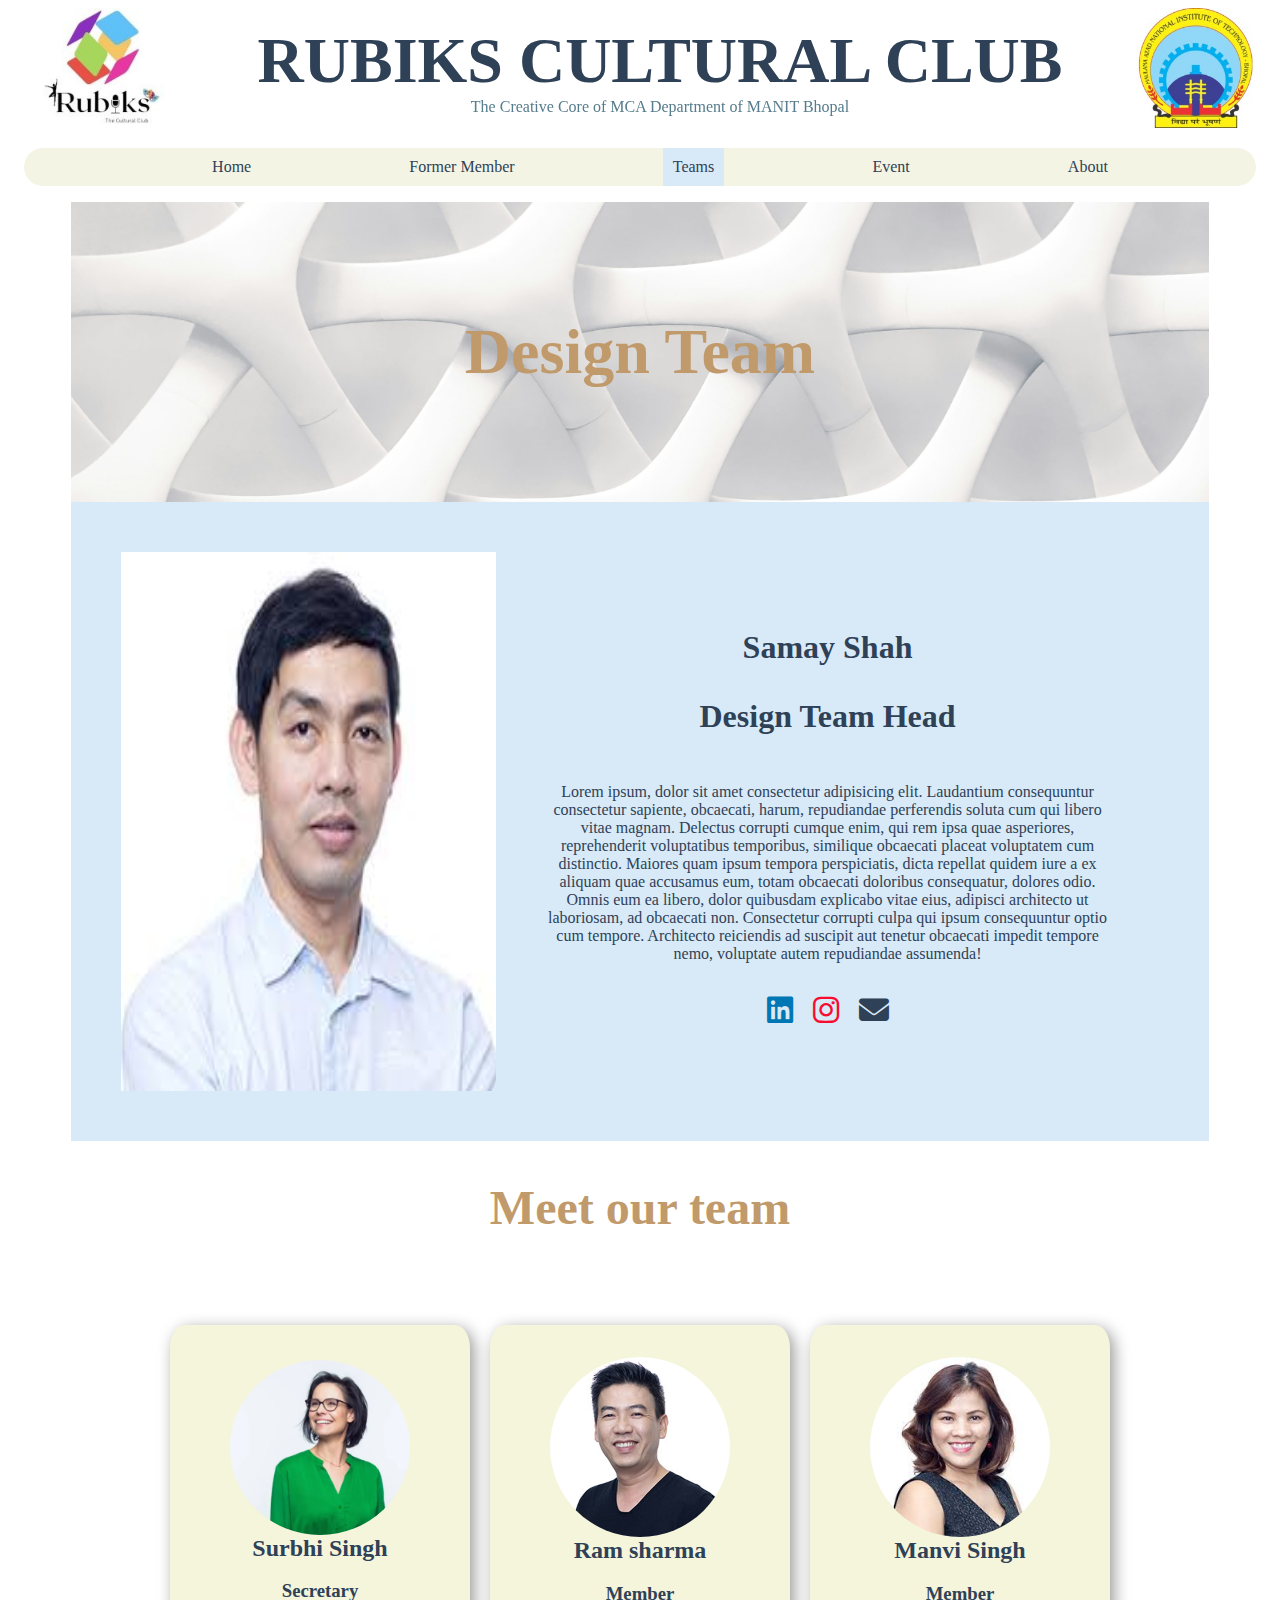
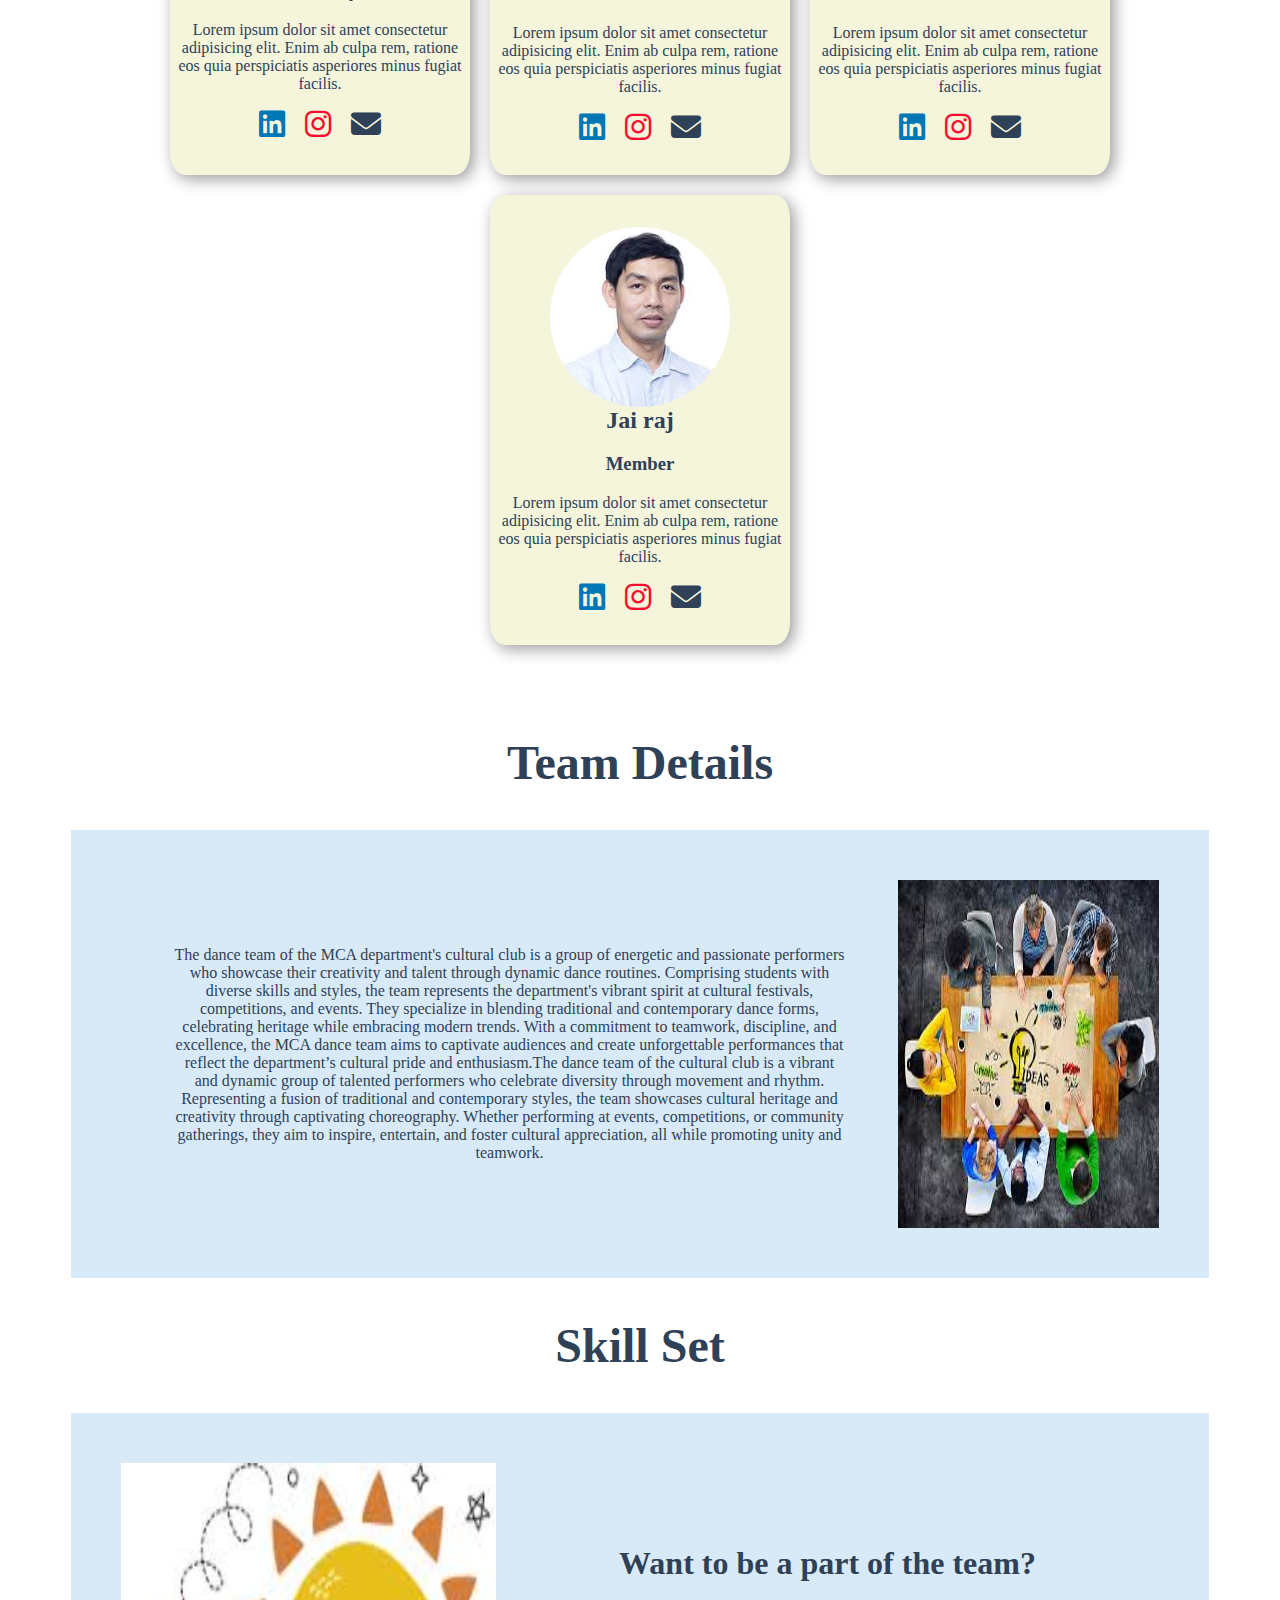
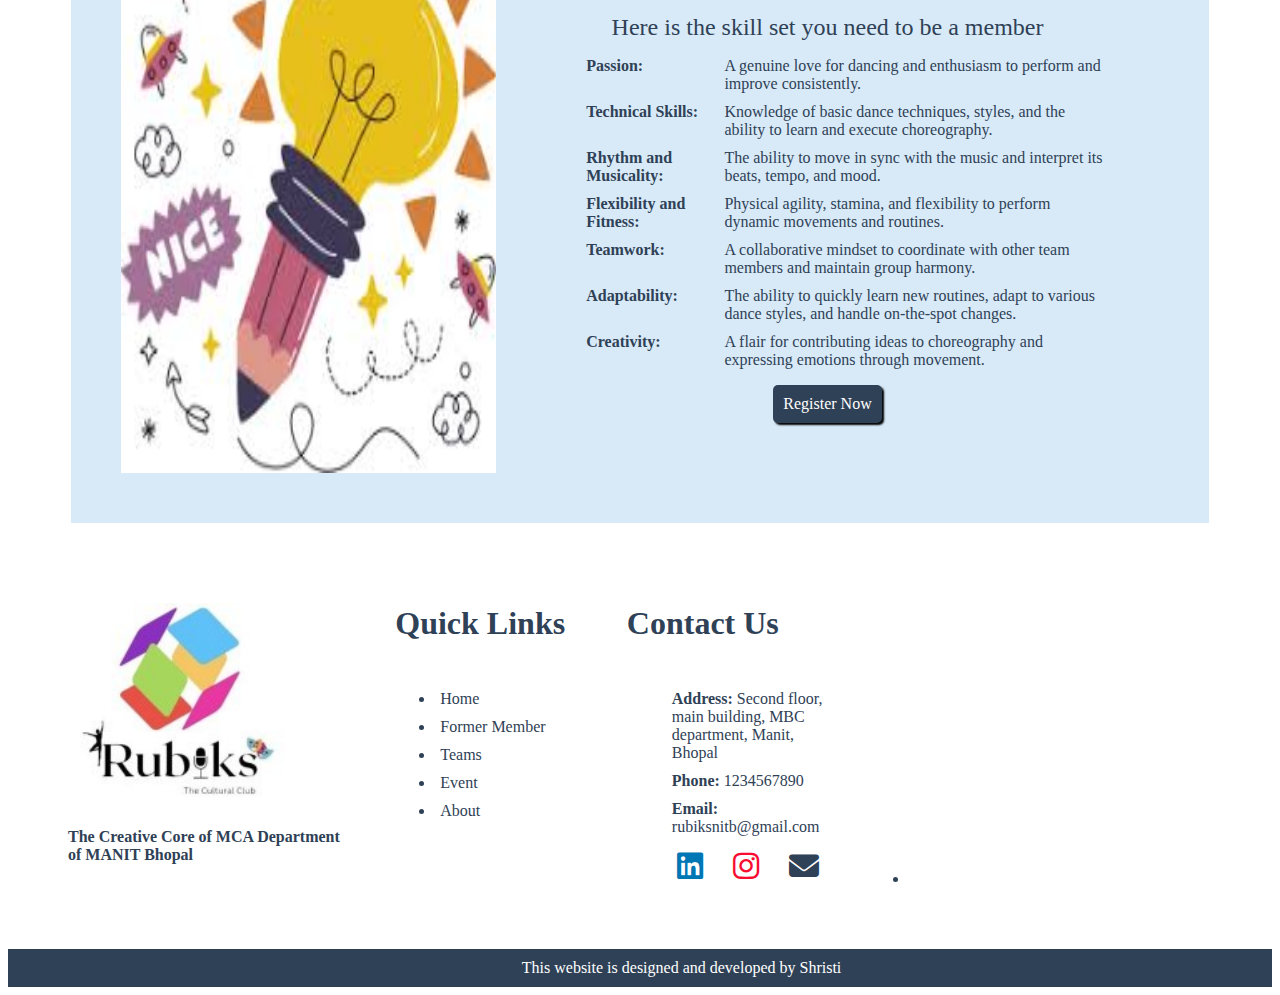
<file: designTeam.html>
<!DOCTYPE html>
<html lang="en">

<head>
  <meta charset="UTF-8">
  <meta name="viewport" content="width=device-width, initial-scale=1.0">
  <title>Rubiks Dance Team</title>
  <link rel="stylesheet" href="css/style.css" />
  <link rel="stylesheet" href="css/teamDetail.css">
  <link rel="stylesheet" href="https://cdnjs.cloudflare.com/ajax/libs/font-awesome/6.7.2/css/all.min.css"
    integrity="sha512-Evv84Mr4kqVGRNSgIGL/F/aIDqQb7xQ2vcrdIwxfjThSH8CSR7PBEakCr51Ck+w+/U6swU2Im1vVX0SVk9ABhg=="
    crossorigin="anonymous" referrerpolicy="no-referrer" />
</head>

<body>
  <section id="sec1">
    <div class="header">
      <img src="images/rubiksLogo.jpg" alt="" />
      <div class="headerText">
        <h1>RUBIKS CULTURAL CLUB</h1>
        <p>The Creative Core of MCA Department of MANIT Bhopal</p>
      </div>
      <img src="images/ManitLogo.jpg" alt="" />
    </div>
  </section>
  <section id="sec2">
    <nav>
      <ul id="navbar">
        <li><a href="./index.html">Home</a></li>
        <li><a href="./formerMember.html">Former Member</a></li>
        <li class="selectedNav"><a href="./teams.html">Teams</a></li>
        <li><a href="./event.html">Event</a></li>
        <li><a href="./about.html">About</a></li>
      </ul>
    </nav>
  </section>
  <!--heading ends-->
  <div class="teamDetailContainer">
    <h1 class="TeamName" style="background-image: url('images/danceBanner.jpg');">Design Team</h1>
    <div class="detail_section">
      <img src="images/people6.jpg" alt="">
      <div class="detail_content">
        <h2>Samay Shah</h2>
        <h3>Design Team Head</h3>
        <p>
          Lorem ipsum, dolor sit amet consectetur adipisicing elit. Laudantium consequuntur consectetur sapiente,
          obcaecati, harum, repudiandae perferendis soluta cum qui libero vitae magnam. Delectus corrupti cumque enim,
          qui rem ipsa quae asperiores, reprehenderit voluptatibus temporibus, similique obcaecati placeat voluptatem
          cum distinctio. Maiores quam ipsum tempora perspiciatis, dicta repellat quidem iure a ex aliquam quae
          accusamus eum, totam obcaecati doloribus consequatur, dolores odio. Omnis eum ea libero, dolor quibusdam
          explicabo vitae eius, adipisci architecto ut laboriosam, ad obcaecati non. Consectetur corrupti culpa qui
          ipsum consequuntur optio cum tempore. Architecto reiciendis ad suscipit aut tenetur obcaecati impedit tempore
          nemo, voluptate autem repudiandae assumenda!</p>
        <div class="sociallinks">
          <ul>
            <li><a href="https://www.linkedin.com/company/rubiks-club-mbc-nit-bhopal/"><i class="fa-brands fa-linkedin"
                  style="color: #0077B5;"></i></a></li>
            <li><a href="https://www.instagram.com/rubiks.nitb?igsh=MXB3aHpjeTJ0ZWkybQ=="><i
                  class="fa-brands fa-instagram" style="color: #f80d30;"></i></a></li>
            <li><a href=""><i class="fa-solid fa-envelope"></i></a></li>
          </ul>
        </div>
      </div>
    </div>
    <div class="teamMember">
      <h2>Meet our team</h2>
      <div class="memberContainer">
        <div class="card">

          <img src="./images/people1.png" alt="" class="card__img">
          <div class="card__content">
            <h2 class="card__title">Surbhi Singh</h2>
            <h3>Secretary</h3>
          </div>
          <div class="card_description">
            Lorem ipsum dolor sit amet consectetur adipisicing elit. Enim ab culpa rem, ratione eos quia
            perspiciatis asperiores minus fugiat facilis.
          </div>
          <div class="sociallinks">
            <ul>
              <li><a href="https://www.linkedin.com/company/rubiks-club-mbc-nit-bhopal/"><i
                    class="fa-brands fa-linkedin" style="color: #0077B5;"></i></a></li>
              <li><a href="https://www.instagram.com/rubiks.nitb?igsh=MXB3aHpjeTJ0ZWkybQ=="><i
                    class="fa-brands fa-instagram" style="color: #f80d30;"></i></a></li>
              <li><a href=""><i class="fa-solid fa-envelope"></i></a></li>
            </ul>
          </div>
        </div>

        <div class="card">

          <img src="./images/people3.jpg" alt="" class="card__img">
          <div class="card__content">
            <h2 class="card__title">Ram sharma</h2>
            <h3>Member</h3>
          </div>
          <div class="card_description">
            Lorem ipsum dolor sit amet consectetur adipisicing elit. Enim ab culpa rem, ratione eos quia
            perspiciatis asperiores minus fugiat facilis.
          </div>
          <div class="sociallinks">
            <ul>
              <li><a href="https://www.linkedin.com/company/rubiks-club-mbc-nit-bhopal/"><i
                    class="fa-brands fa-linkedin" style="color: #0077B5;"></i></a></li>
              <li><a href="https://www.instagram.com/rubiks.nitb?igsh=MXB3aHpjeTJ0ZWkybQ=="><i
                    class="fa-brands fa-instagram" style="color: #f80d30;"></i></a></li>
              <li><a href=""><i class="fa-solid fa-envelope"></i></a></li>
            </ul>
          </div>
        </div>

        <div class="card">

          <img src="./images/people4.jpg" alt="" class="card__img">
          <div class="card__content">
            <h2 class="card__title">Manvi Singh</h2>
            <h3>Member</h3>
          </div>
          <div class="card_description">
            Lorem ipsum dolor sit amet consectetur adipisicing elit. Enim ab culpa rem, ratione eos quia
            perspiciatis asperiores minus fugiat facilis.
          </div>
          <div class="sociallinks">
            <ul>
              <li><a href="https://www.linkedin.com/company/rubiks-club-mbc-nit-bhopal/"><i
                    class="fa-brands fa-linkedin" style="color: #0077B5;"></i></a></li>
              <li><a href="https://www.instagram.com/rubiks.nitb?igsh=MXB3aHpjeTJ0ZWkybQ=="><i
                    class="fa-brands fa-instagram" style="color: #f80d30;"></i></a></li>
              <li><a href=""><i class="fa-solid fa-envelope"></i></a></li>
            </ul>
          </div>
        </div>

        <div class="card">

          <img src="./images/people6.jpg" alt="" class="card__img">
          <div class="card__content">
            <h2 class="card__title">Jai raj</h2>
            <h3>Member</h3>
          </div>
          <div class="card_description">
            Lorem ipsum dolor sit amet consectetur adipisicing elit. Enim ab culpa rem, ratione eos quia
            perspiciatis asperiores minus fugiat facilis.
          </div>
          <div class="sociallinks">
            <ul>
              <li><a href="https://www.linkedin.com/company/rubiks-club-mbc-nit-bhopal/"><i
                    class="fa-brands fa-linkedin" style="color: #0077B5;"></i></a></li>
              <li><a href="https://www.instagram.com/rubiks.nitb?igsh=MXB3aHpjeTJ0ZWkybQ=="><i
                    class="fa-brands fa-instagram" style="color: #f80d30;"></i></a></li>
              <li><a href=""><i class="fa-solid fa-envelope"></i></a></li>
            </ul>
          </div>
        </div>
      </div>
    </div>

    <!--team details-->
    <div class="team_details">
      <h2>Team Details</h2>
      <div class="detail_section_right">
        <div class="detail_content_right">
          <p>
            The dance team of the MCA department's cultural club is a group of energetic and passionate performers who
            showcase their creativity and talent through dynamic dance routines. Comprising students with diverse skills
            and styles, the team represents the department's vibrant spirit at cultural festivals, competitions, and
            events. They specialize in blending traditional and contemporary dance forms, celebrating heritage while
            embracing modern trends. With a commitment to teamwork, discipline, and excellence, the MCA dance team aims
            to captivate audiences and create unforgettable performances that reflect the department’s cultural pride
            and enthusiasm.The dance team of the cultural club is a vibrant and dynamic group of talented performers who
            celebrate diversity through movement and rhythm. Representing a fusion of traditional and contemporary
            styles, the team showcases cultural heritage and creativity through captivating choreography. Whether
            performing at events, competitions, or community gatherings, they aim to inspire, entertain, and foster
            cultural appreciation, all while promoting unity and teamwork.</p>
        </div>
        <img src="images/design1.jpg" alt="">
      </div>
    </div>
    <div class="team_details">
      <h2>Skill Set</h2>
      <div class="detail_section">
        <img src="images/designTeam.jpg" alt="">
        <div class="detail_content">
          <h3>Want to be a part of the team?</h3>
          <div class="desc">Here is the skill set you need to be a member</div>
          <ul id="skillSet">
            <li><span class="keyword">Passion:</span><span class="content">A genuine love for dancing and enthusiasm to
                perform and improve consistently.</span></li>
            <li><span class="keyword">Technical Skills:</span><span class="content">Knowledge of basic dance techniques,
                styles, and the ability to learn and execute choreography.</span></li>
            <li><span class="keyword">Rhythm and Musicality:</span><span class="content">The ability to move in sync
                with the music and interpret its beats, tempo, and mood.</span></li>
            <li><span class="keyword">Flexibility and Fitness:</span><span class="content">Physical agility, stamina,
                and flexibility to perform dynamic movements and routines.</span></li>
            <li><span class="keyword">Teamwork:</span><span class="content">A collaborative mindset to coordinate with
                other team members and maintain group harmony.</span></li>
            <li><span class="keyword">Adaptability:</span><span class="content">The ability to quickly learn new
                routines, adapt to various dance styles, and handle on-the-spot changes.</span></li>
            <li><span class="keyword">Creativity:</span><span class="content">A flair for contributing ideas to
                choreography and expressing emotions through movement.</span></li>
          </ul>
          <a id="register">Register Now</a>
        </div>
      </div>
    </div>


  </div>
  <!--footer begins-->
  <footer>
    <div class="footerContainer">
      <div class="imgContainer">
        <img style="height:200px; padding-top: 40px; margin-left: -20px;" src="images/rubiksLogo.jpg" alt="">
        <h4>The Creative Core of MCA Department of MANIT Bhopal</h4>
      </div>
      <div class="links">
        <h4 class="footerHead">Quick Links</h4>
        <ul class="footerlist" id="navLinks">

          <li><a href="./index.html">Home</a></li>
          <li><a href="./formerMember.html">Former Member</a></li>
          <li><a href="./teams.html">Teams</a></li>
          <li><a href="./event.html">Event</a></li>
          <li><a href="./about.html">About</a></li>
        </ul>
      </div>
      <div class="links">
        <h4 class="footerHead">Contact Us</h4>
        <ul class="footerlist" id="contact">
          <li><b>Address: </b>Second floor, main building, MBC department, Manit, Bhopal</li>
          <li><b>Phone: </b>1234567890</li>
          <li><b>Email: </b>rubiksnitb@gmail.com</li>
          <li>
            <ul class="sociallinks">
              <li><a href="https://www.linkedin.com/company/rubiks-club-mbc-nit-bhopal/"><i
                    class="fa-brands fa-linkedin" style="color: #0077B5;"></i></a></li>
              <li><a href="https://www.instagram.com/rubiks.nitb?igsh=MXB3aHpjeTJ0ZWkybQ=="><i
                    class="fa-brands fa-instagram" style="color: #f80d30;"></i></a></li>
              <li><a href=""><i class="fa-solid fa-envelope"></i></a></li>
            </ul>
          </li>
        </ul>
        <div>

        </div>
      </div>
      <div class="contact">
        <!-- <h4 class="footerHead">Reach us</h4> -->
        <ul class="footerlist">

          <li><iframe class="footerMap"
              src="https://www.google.com/maps/embed?pb=!1m18!1m12!1m3!1d476558.91621199244!2d82.1427881890625!3d21.0680074!2m3!1f0!2f0!3f0!3m2!1i1024!2i768!4f13.1!3m3!1m2!1s0x397c42dd7c3c50eb%3A0xc74245bb15638ab9!2sThe%20Maulana%20Azad%20National%20Institute%20of%20Technology%2C%20Bhopal%20(NIT%20Bhopal)%20-%20Bhopal%2C%20Madhya%20Pradesh%2C%20India!5e0!3m2!1sen!2sin!4v1736798012322!5m2!1sen!2sin"
              width="600" height="450" style="border:0;" allowfullscreen="" loading="lazy"
              referrerpolicy="no-referrer-when-downgrade"></iframe></li>
        </ul>
      </div>
    </div>
    <div class="disclaimer">
      <b>Disclaimer: </b>This website is designed and developed by Shristi
    </div>
  </footer>
</body>

</html>
</file>
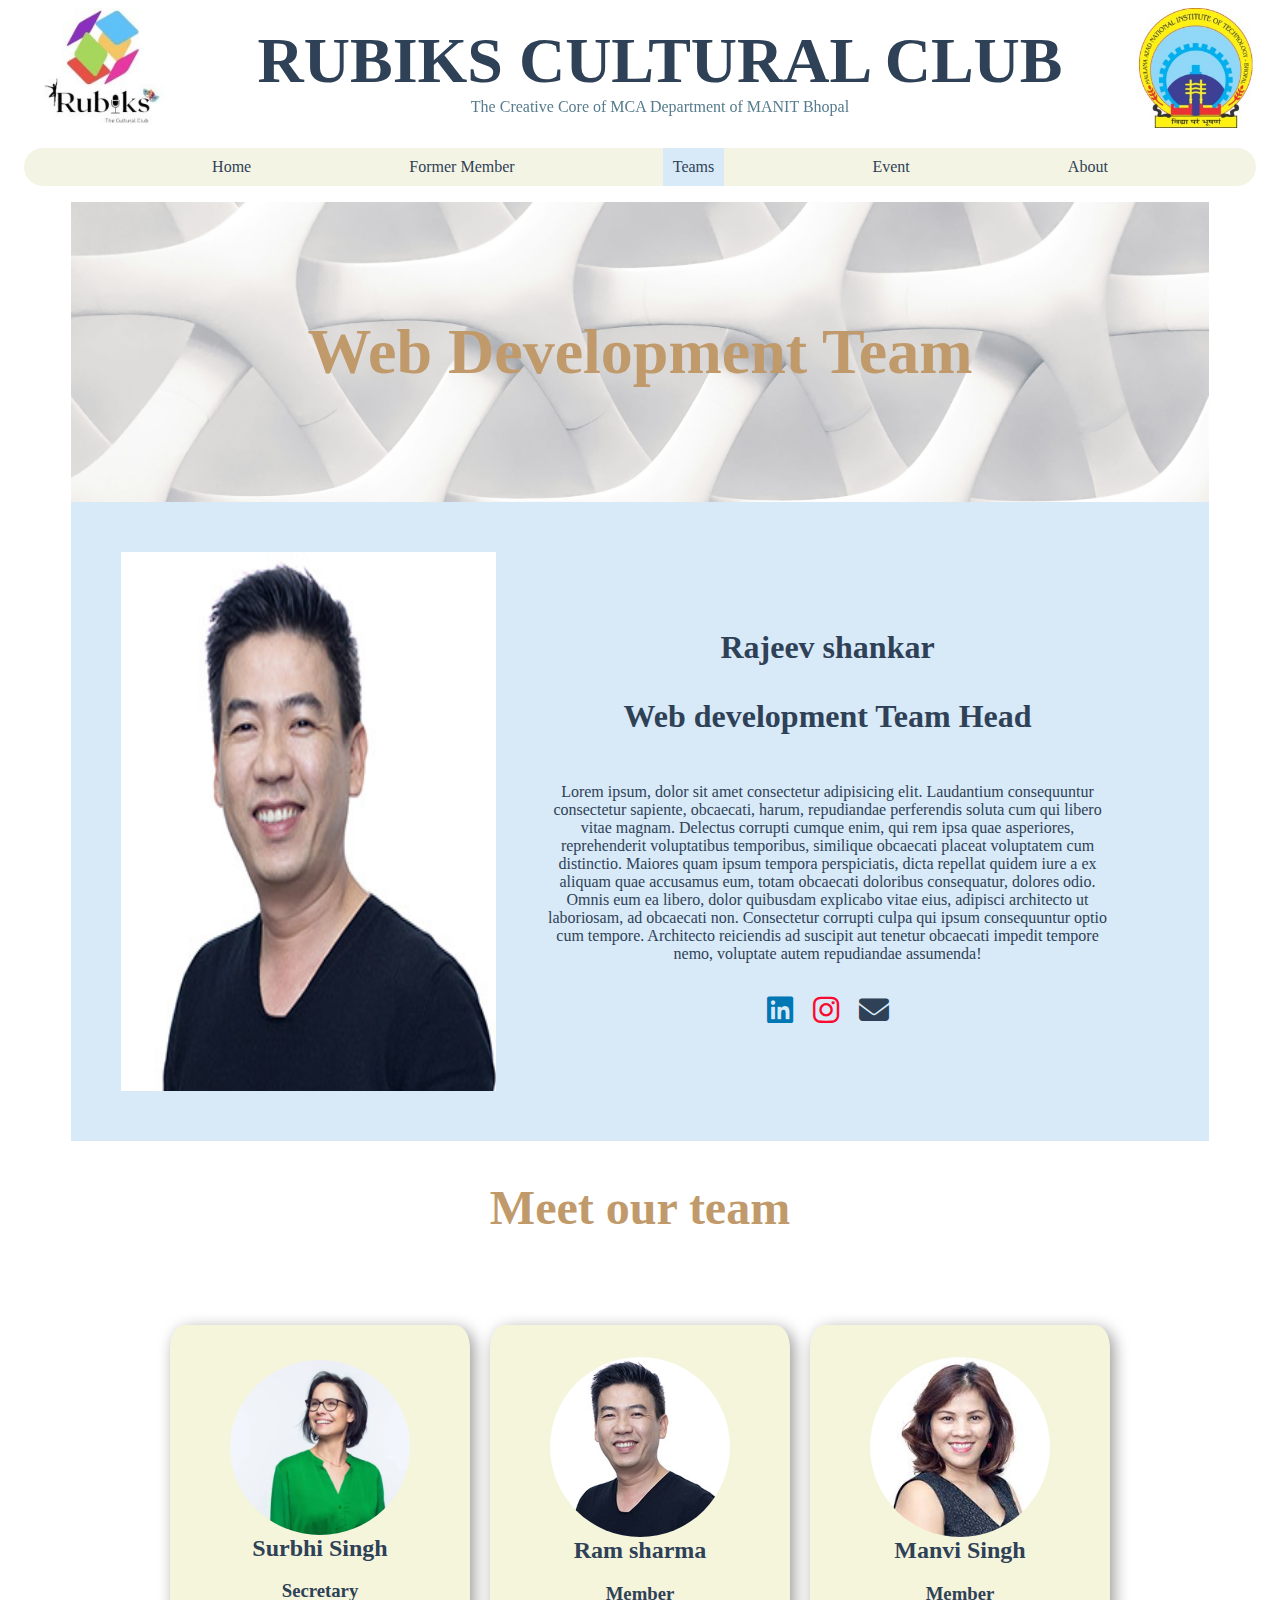
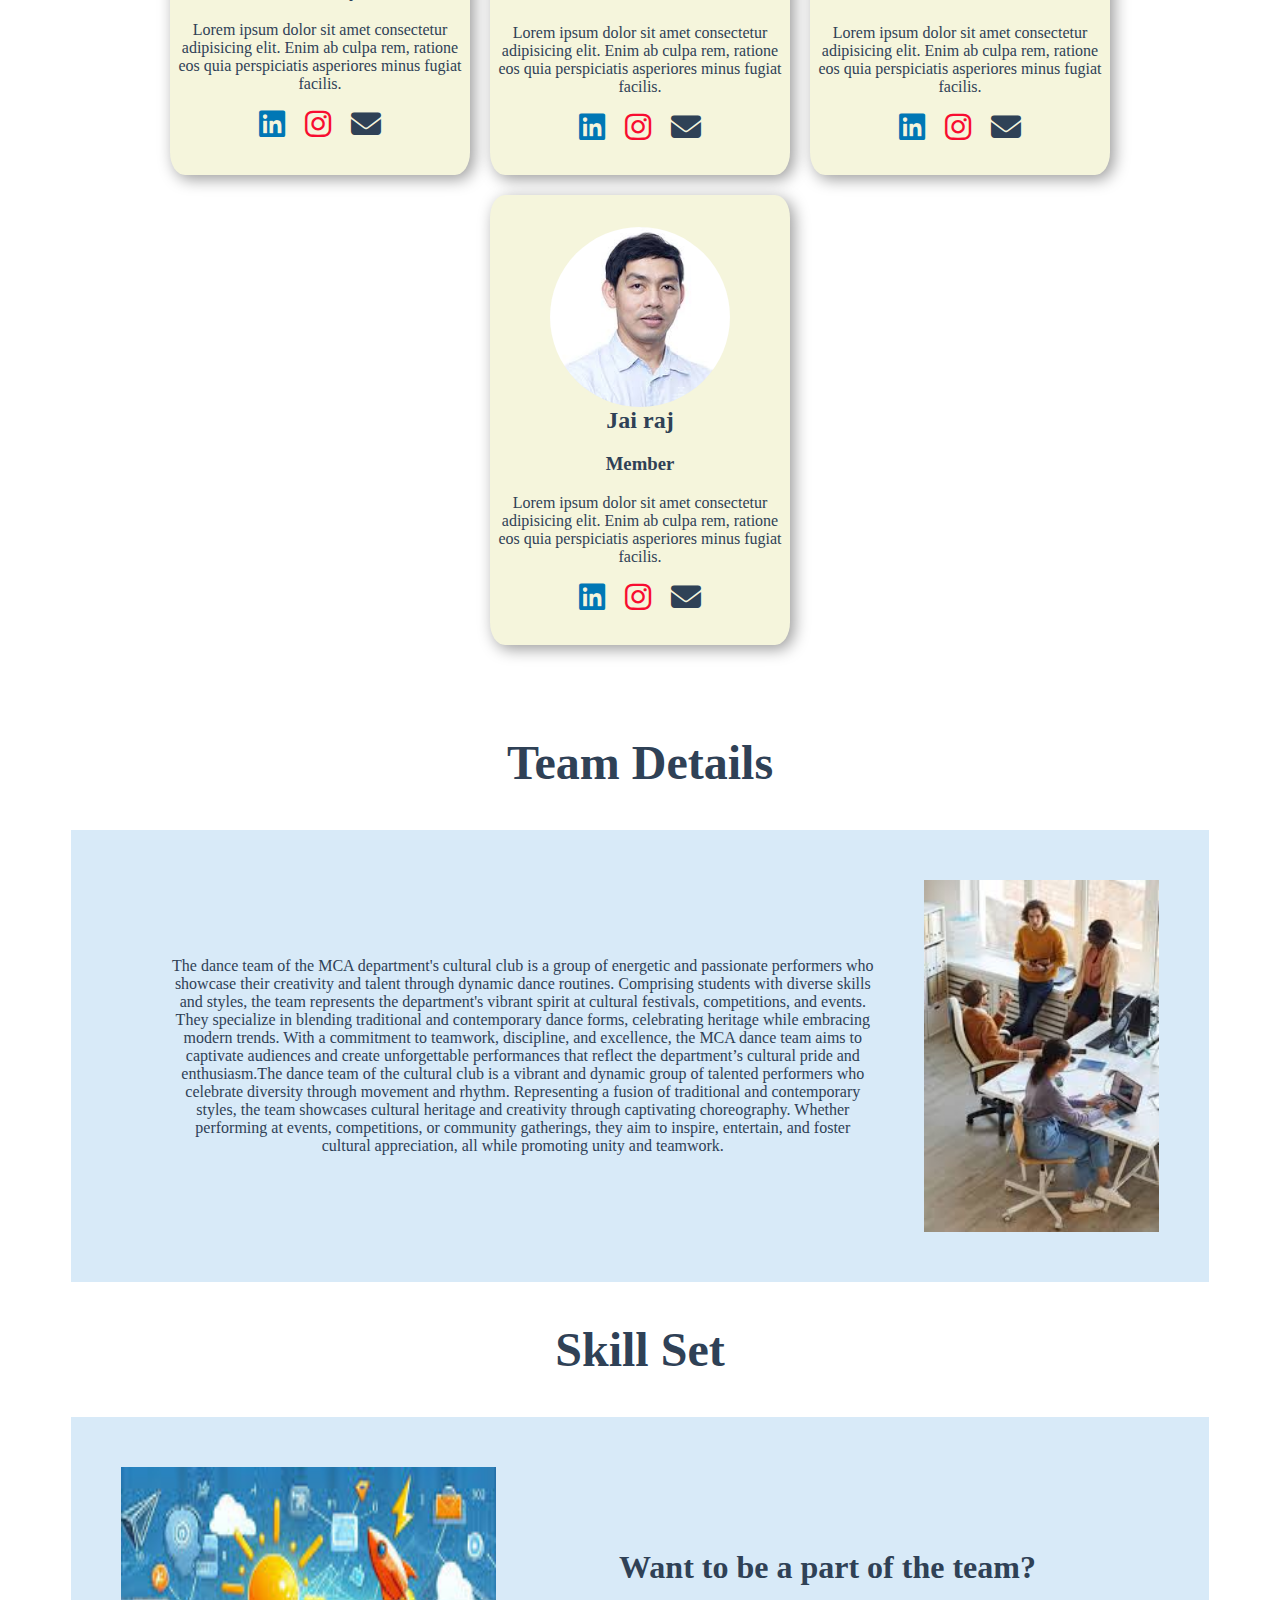
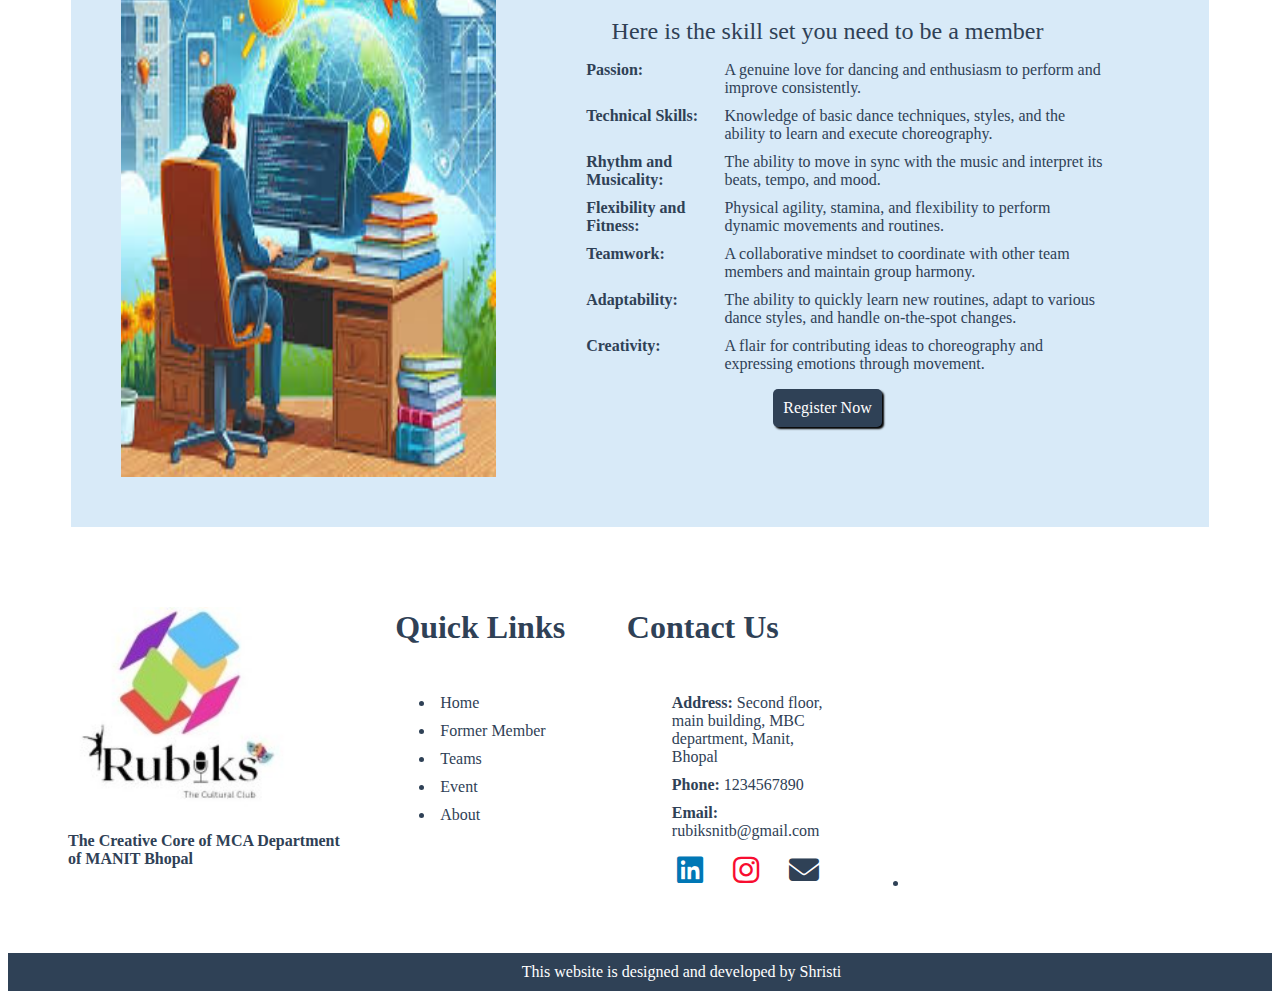
<file: devTeam.html>
<!DOCTYPE html>
<html lang="en">

<head>
  <meta charset="UTF-8">
  <meta name="viewport" content="width=device-width, initial-scale=1.0">
  <title>Rubiks Dance Team</title>
  <link rel="stylesheet" href="css/style.css" />
  <link rel="stylesheet" href="css/teamDetail.css">
  <link rel="stylesheet" href="https://cdnjs.cloudflare.com/ajax/libs/font-awesome/6.7.2/css/all.min.css"
    integrity="sha512-Evv84Mr4kqVGRNSgIGL/F/aIDqQb7xQ2vcrdIwxfjThSH8CSR7PBEakCr51Ck+w+/U6swU2Im1vVX0SVk9ABhg=="
    crossorigin="anonymous" referrerpolicy="no-referrer" />
</head>

<body>
  <section id="sec1">
    <div class="header">
      <img src="images/rubiksLogo.jpg" alt="" />
      <div class="headerText">
        <h1>RUBIKS CULTURAL CLUB</h1>
        <p>The Creative Core of MCA Department of MANIT Bhopal</p>
      </div>
      <img src="images/ManitLogo.jpg" alt="" />
    </div>
  </section>
  <section id="sec2">
    <nav>
      <ul id="navbar">
        <li><a href="./index.html">Home</a></li>
        <li><a href="./formerMember.html">Former Member</a></li>
        <li class="selectedNav"><a href="./teams.html">Teams</a></li>
        <li><a href="./event.html">Event</a></li>
        <li><a href="./about.html">About</a></li>
      </ul>
    </nav>
  </section>
  <!--heading ends-->
  <div class="teamDetailContainer">
    <h1 class="TeamName" style="background-image: url('images/danceBanner.jpg');">Web Development Team</h1>
    <div class="detail_section">
      <img src="images/people3.jpg" alt="">
      <div class="detail_content">
        <h2>Rajeev shankar</h2>
        <h3>Web development Team Head</h3>
        <p>
          Lorem ipsum, dolor sit amet consectetur adipisicing elit. Laudantium consequuntur consectetur sapiente,
          obcaecati, harum, repudiandae perferendis soluta cum qui libero vitae magnam. Delectus corrupti cumque enim,
          qui rem ipsa quae asperiores, reprehenderit voluptatibus temporibus, similique obcaecati placeat voluptatem
          cum distinctio. Maiores quam ipsum tempora perspiciatis, dicta repellat quidem iure a ex aliquam quae
          accusamus eum, totam obcaecati doloribus consequatur, dolores odio. Omnis eum ea libero, dolor quibusdam
          explicabo vitae eius, adipisci architecto ut laboriosam, ad obcaecati non. Consectetur corrupti culpa qui
          ipsum consequuntur optio cum tempore. Architecto reiciendis ad suscipit aut tenetur obcaecati impedit tempore
          nemo, voluptate autem repudiandae assumenda!</p>
        <div class="sociallinks">
          <ul>
            <li><a href="https://www.linkedin.com/company/rubiks-club-mbc-nit-bhopal/"><i class="fa-brands fa-linkedin"
                  style="color: #0077B5;"></i></a></li>
            <li><a href="https://www.instagram.com/rubiks.nitb?igsh=MXB3aHpjeTJ0ZWkybQ=="><i
                  class="fa-brands fa-instagram" style="color: #f80d30;"></i></a></li>
            <li><a href=""><i class="fa-solid fa-envelope"></i></a></li>
          </ul>
        </div>
      </div>
    </div>
    <div class="teamMember">
      <h2>Meet our team</h2>
      <div class="memberContainer">
        <div class="card">

          <img src="./images/people1.png" alt="" class="card__img">
          <div class="card__content">
            <h2 class="card__title">Surbhi Singh</h2>
            <h3>Secretary</h3>
          </div>
          <div class="card_description">
            Lorem ipsum dolor sit amet consectetur adipisicing elit. Enim ab culpa rem, ratione eos quia
            perspiciatis asperiores minus fugiat facilis.
          </div>
          <div class="sociallinks">
            <ul>
              <li><a href="https://www.linkedin.com/company/rubiks-club-mbc-nit-bhopal/"><i
                    class="fa-brands fa-linkedin" style="color: #0077B5;"></i></a></li>
              <li><a href="https://www.instagram.com/rubiks.nitb?igsh=MXB3aHpjeTJ0ZWkybQ=="><i
                    class="fa-brands fa-instagram" style="color: #f80d30;"></i></a></li>
              <li><a href=""><i class="fa-solid fa-envelope"></i></a></li>
            </ul>
          </div>
        </div>

        <div class="card">

          <img src="./images/people3.jpg" alt="" class="card__img">
          <div class="card__content">
            <h2 class="card__title">Ram sharma</h2>
            <h3>Member</h3>
          </div>
          <div class="card_description">
            Lorem ipsum dolor sit amet consectetur adipisicing elit. Enim ab culpa rem, ratione eos quia
            perspiciatis asperiores minus fugiat facilis.
          </div>
          <div class="sociallinks">
            <ul>
              <li><a href="https://www.linkedin.com/company/rubiks-club-mbc-nit-bhopal/"><i
                    class="fa-brands fa-linkedin" style="color: #0077B5;"></i></a></li>
              <li><a href="https://www.instagram.com/rubiks.nitb?igsh=MXB3aHpjeTJ0ZWkybQ=="><i
                    class="fa-brands fa-instagram" style="color: #f80d30;"></i></a></li>
              <li><a href=""><i class="fa-solid fa-envelope"></i></a></li>
            </ul>
          </div>
        </div>

        <div class="card">

          <img src="./images/people4.jpg" alt="" class="card__img">
          <div class="card__content">
            <h2 class="card__title">Manvi Singh</h2>
            <h3>Member</h3>
          </div>
          <div class="card_description">
            Lorem ipsum dolor sit amet consectetur adipisicing elit. Enim ab culpa rem, ratione eos quia
            perspiciatis asperiores minus fugiat facilis.
          </div>
          <div class="sociallinks">
            <ul>
              <li><a href="https://www.linkedin.com/company/rubiks-club-mbc-nit-bhopal/"><i
                    class="fa-brands fa-linkedin" style="color: #0077B5;"></i></a></li>
              <li><a href="https://www.instagram.com/rubiks.nitb?igsh=MXB3aHpjeTJ0ZWkybQ=="><i
                    class="fa-brands fa-instagram" style="color: #f80d30;"></i></a></li>
              <li><a href=""><i class="fa-solid fa-envelope"></i></a></li>
            </ul>
          </div>
        </div>

        <div class="card">

          <img src="./images/people6.jpg" alt="" class="card__img">
          <div class="card__content">
            <h2 class="card__title">Jai raj</h2>
            <h3>Member</h3>
          </div>
          <div class="card_description">
            Lorem ipsum dolor sit amet consectetur adipisicing elit. Enim ab culpa rem, ratione eos quia
            perspiciatis asperiores minus fugiat facilis.
          </div>
          <div class="sociallinks">
            <ul>
              <li><a href="https://www.linkedin.com/company/rubiks-club-mbc-nit-bhopal/"><i
                    class="fa-brands fa-linkedin" style="color: #0077B5;"></i></a></li>
              <li><a href="https://www.instagram.com/rubiks.nitb?igsh=MXB3aHpjeTJ0ZWkybQ=="><i
                    class="fa-brands fa-instagram" style="color: #f80d30;"></i></a></li>
              <li><a href=""><i class="fa-solid fa-envelope"></i></a></li>
            </ul>
          </div>
        </div>
      </div>
    </div>

    <!--team details-->
    <div class="team_details">
      <h2>Team Details</h2>
      <div class="detail_section_right">
        <div class="detail_content_right">
          <p>
            The dance team of the MCA department's cultural club is a group of energetic and passionate performers who
            showcase their creativity and talent through dynamic dance routines. Comprising students with diverse skills
            and styles, the team represents the department's vibrant spirit at cultural festivals, competitions, and
            events. They specialize in blending traditional and contemporary dance forms, celebrating heritage while
            embracing modern trends. With a commitment to teamwork, discipline, and excellence, the MCA dance team aims
            to captivate audiences and create unforgettable performances that reflect the department’s cultural pride
            and enthusiasm.The dance team of the cultural club is a vibrant and dynamic group of talented performers who
            celebrate diversity through movement and rhythm. Representing a fusion of traditional and contemporary
            styles, the team showcases cultural heritage and creativity through captivating choreography. Whether
            performing at events, competitions, or community gatherings, they aim to inspire, entertain, and foster
            cultural appreciation, all while promoting unity and teamwork.</p>
        </div>
        <img src="images/web1.jpg" alt="">
      </div>
    </div>
    <div class="team_details">
      <h2>Skill Set</h2>
      <div class="detail_section">
        <img src="images/webdTeam.jpg" alt="">
        <div class="detail_content">
          <h3>Want to be a part of the team?</h3>
          <div class="desc">Here is the skill set you need to be a member</div>
          <ul id="skillSet">
            <li><span class="keyword">Passion:</span><span class="content">A genuine love for dancing and enthusiasm to
                perform and improve consistently.</span></li>
            <li><span class="keyword">Technical Skills:</span><span class="content">Knowledge of basic dance techniques,
                styles, and the ability to learn and execute choreography.</span></li>
            <li><span class="keyword">Rhythm and Musicality:</span><span class="content">The ability to move in sync
                with the music and interpret its beats, tempo, and mood.</span></li>
            <li><span class="keyword">Flexibility and Fitness:</span><span class="content">Physical agility, stamina,
                and flexibility to perform dynamic movements and routines.</span></li>
            <li><span class="keyword">Teamwork:</span><span class="content">A collaborative mindset to coordinate with
                other team members and maintain group harmony.</span></li>
            <li><span class="keyword">Adaptability:</span><span class="content">The ability to quickly learn new
                routines, adapt to various dance styles, and handle on-the-spot changes.</span></li>
            <li><span class="keyword">Creativity:</span><span class="content">A flair for contributing ideas to
                choreography and expressing emotions through movement.</span></li>
          </ul>
          <a id="register">Register Now</a>
        </div>
      </div>
    </div>


  </div>
  <!--footer begins-->
  <footer>
    <div class="footerContainer">
      <div class="imgContainer">
        <img style="height:200px; padding-top: 40px; margin-left: -20px;" src="images/rubiksLogo.jpg" alt="">
        <h4>The Creative Core of MCA Department of MANIT Bhopal</h4>
      </div>
      <div class="links">
        <h4 class="footerHead">Quick Links</h4>
        <ul class="footerlist" id="navLinks">

          <li><a href="./index.html">Home</a></li>
          <li><a href="./formerMember.html">Former Member</a></li>
          <li><a href="./teams.html">Teams</a></li>
          <li><a href="./event.html">Event</a></li>
          <li><a href="./about.html">About</a></li>
        </ul>
      </div>
      <div class="links">
        <h4 class="footerHead">Contact Us</h4>
        <ul class="footerlist" id="contact">
          <li><b>Address: </b>Second floor, main building, MBC department, Manit, Bhopal</li>
          <li><b>Phone: </b>1234567890</li>
          <li><b>Email: </b>rubiksnitb@gmail.com</li>
          <li>
            <ul class="sociallinks">
              <li><a href="https://www.linkedin.com/company/rubiks-club-mbc-nit-bhopal/"><i
                    class="fa-brands fa-linkedin" style="color: #0077B5;"></i></a></li>
              <li><a href="https://www.instagram.com/rubiks.nitb?igsh=MXB3aHpjeTJ0ZWkybQ=="><i
                    class="fa-brands fa-instagram" style="color: #f80d30;"></i></a></li>
              <li><a href=""><i class="fa-solid fa-envelope"></i></a></li>
            </ul>
          </li>
        </ul>
        <div>

        </div>
      </div>
      <div class="contact">
        <!-- <h4 class="footerHead">Reach us</h4> -->
        <ul class="footerlist">

          <li><iframe class="footerMap"
              src="https://www.google.com/maps/embed?pb=!1m18!1m12!1m3!1d476558.91621199244!2d82.1427881890625!3d21.0680074!2m3!1f0!2f0!3f0!3m2!1i1024!2i768!4f13.1!3m3!1m2!1s0x397c42dd7c3c50eb%3A0xc74245bb15638ab9!2sThe%20Maulana%20Azad%20National%20Institute%20of%20Technology%2C%20Bhopal%20(NIT%20Bhopal)%20-%20Bhopal%2C%20Madhya%20Pradesh%2C%20India!5e0!3m2!1sen!2sin!4v1736798012322!5m2!1sen!2sin"
              width="600" height="450" style="border:0;" allowfullscreen="" loading="lazy"
              referrerpolicy="no-referrer-when-downgrade"></iframe></li>
        </ul>
      </div>
    </div>
    <div class="disclaimer">
      <b>Disclaimer: </b>This website is designed and developed by Shristi
    </div>
  </footer>
</body>

</html>
</file>
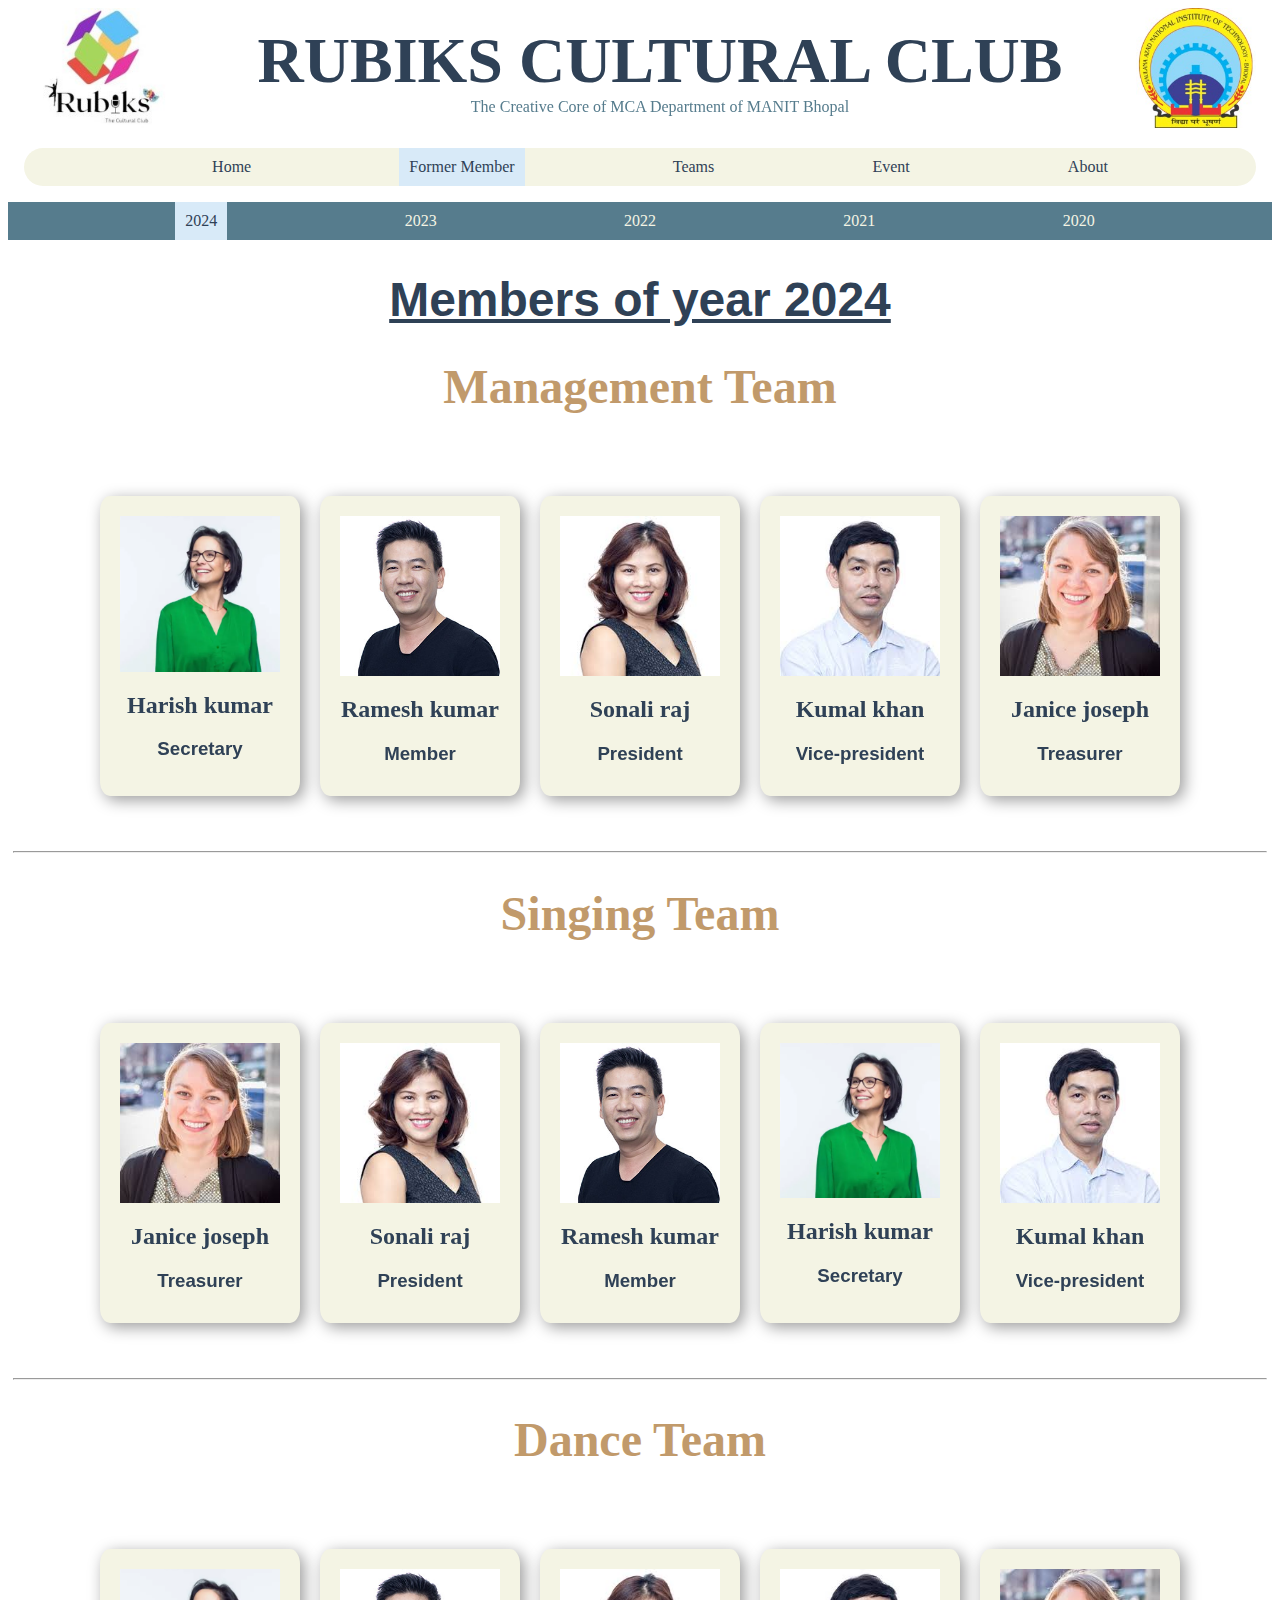
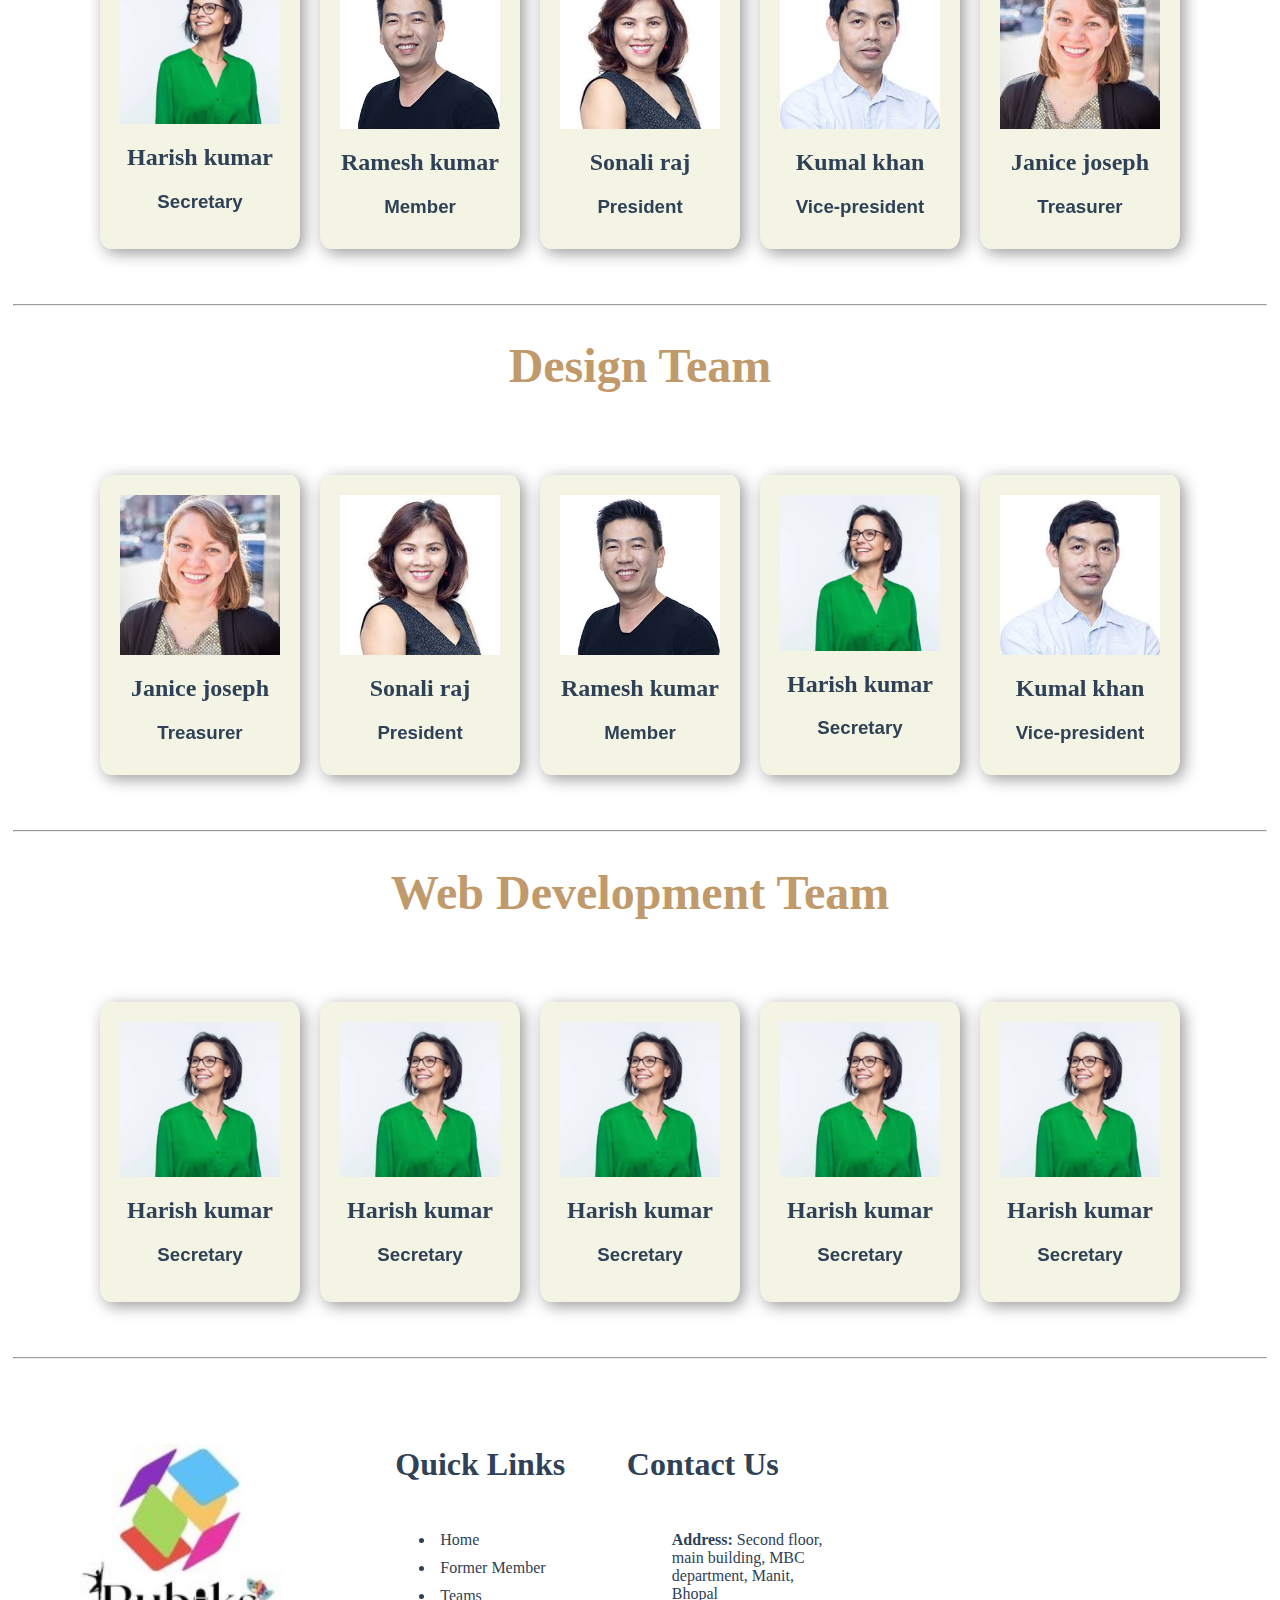
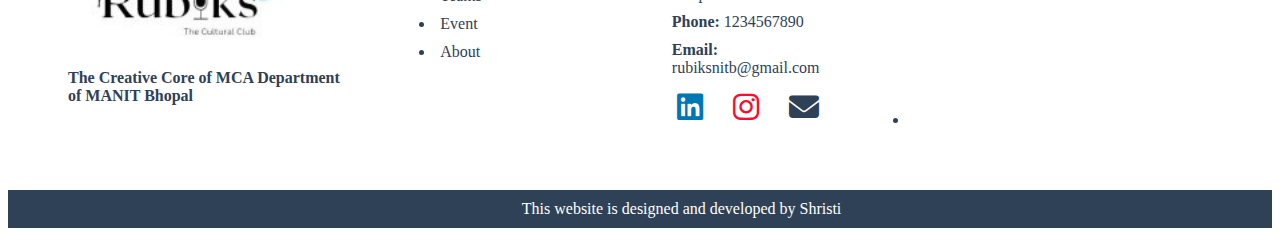
<file: formerMember.html>
<!DOCTYPE html>
<html lang="en">

<head>
  <meta charset="UTF-8">
  <meta name="viewport" content="width=device-width, initial-scale=1.0">
  <title>Members</title>
  <link rel="stylesheet" href="css/style.css" />
  <link rel="stylesheet" href="./css/formerMember.css">

  <link rel="stylesheet" href="https://cdnjs.cloudflare.com/ajax/libs/font-awesome/6.7.2/css/all.min.css" integrity="sha512-Evv84Mr4kqVGRNSgIGL/F/aIDqQb7xQ2vcrdIwxfjThSH8CSR7PBEakCr51Ck+w+/U6swU2Im1vVX0SVk9ABhg==" crossorigin="anonymous" referrerpolicy="no-referrer" />
</head>

<body>
  <section id="sec1">
    <div class="header">
      <img src="images/rubiksLogo.jpg" alt="" />
      <div class="headerText">
        <h1>RUBIKS CULTURAL CLUB</h1>
        <p>The Creative Core of MCA Department of MANIT Bhopal</p>
      </div>
      <img src="images/ManitLogo.jpg" alt="" />
    </div>
  </section>
  <section id="sec2">
    <nav>
      <ul id="navbar">
        <li><a href="./index.html">Home</a></li>
        <li class="selectedNav"><a href="./formerMember.html">Former Member</a></li>
        <li><a href="./teams.html">Teams</a></li>
        <li><a href="./event.html">Event</a></li>
        <li><a href="./about.html">About</a></li>
      </ul>
    </nav>
  </section>

  
  <div id="memberList">
    <div id="options">
      <div class="option selected" year="2024">2024</div>
      <div class="option" year="2023">2023</div>
      <div class="option" year="2022">2022</div>
      <div class="option" year="2021">2021</div>
      <div class="option" year="2020">2020</div>
  </div>
    
    <div id="y-2024" class="active data-box">
      <h1 style="font-family:'Franklin Gothic Medium', 'Arial Narrow', Arial, sans-serif;"><u>Members of year 2024</u></h1>
      <div class="mngmtTeam">
        <h1>Management Team</h1>
        <div class="tabBody ">
          <div class="card">
            <div class="frontcard">
              <img src="./images/people1.png" alt="" class="card__img">
                <h2 class="card__title">Harish kumar</h2>
                <h3 class="card__designation">Secretary</h3>
            </div>
            <!--back part-->
            <div class="backcard">

              <div class="card_description">
                <h3>Secretary</h3>
                Lorem ipsum dolor sit amet consectetur adipisicing elit. Enim ab culpa rem, ratione eos quia
                perspiciatis asperiores minus fugiat facilis.
              </div>
              <div class="sociallinks">
                <ul>
                  <li><a href=""><i class="fa-brands fa-linkedin" style="color: #0077B5;"></i></a></li>
                  <li><a href=""><i class="fa-brands fa-instagram" style="color: #f80d30;"></i></a></li>
                  <li><a href=""><i class="fa-solid fa-envelope"></i></a></li>
                </ul>
              </div>
            </div>
          </div>
          <div class="card">
            <div class="frontcard">
              <img src="./images/people3.jpg" alt="" class="card__img">
                <h2 class="card__title">Ramesh kumar</h2>
                <h3 class="card__designation">Member</h3>
            </div>
            <!--back part-->
            <div class="backcard">

              <div class="card_description">
                <h3>Member</h3>
                Lorem ipsum dolor sit amet consectetur adipisicing elit. Enim ab culpa rem, ratione eos quia
                perspiciatis asperiores minus fugiat facilis.
              </div>
              <div class="sociallinks">
                <ul>
                  <li><a href=""><i class="fa-brands fa-linkedin" style="color: #0077B5;"></i></a></li>
                  <li><a href=""><i class="fa-brands fa-instagram" style="color: #f80d30;"></i></a></li>
                  <li><a href=""><i class="fa-solid fa-envelope"></i></a></li>
                </ul>
              </div>
            </div>
          </div>
          <div class="card">
            <div class="frontcard">
              <img src="./images/people4.jpg" alt="" class="card__img">
                <h2 class="card__title">Sonali raj</h2>
                <h3 class="card__designation">President</h3>
            </div>
            <!--back part-->
            <div class="backcard">

              <div class="card_description">
                <h3>President</h3>
                Lorem ipsum dolor sit amet consectetur adipisicing elit. Enim ab culpa rem, ratione eos quia
                perspiciatis asperiores minus fugiat facilis.
              </div>
              <div class="sociallinks">
                <ul>
                  <li><a href=""><i class="fa-brands fa-linkedin" style="color: #0077B5;"></i></a></li>
                  <li><a href=""><i class="fa-brands fa-instagram" style="color: #f80d30;"></i></a></li>
                  <li><a href=""><i class="fa-solid fa-envelope"></i></a></li>
                </ul>
              </div>
            </div>
          </div>
          <div class="card">
            <div class="frontcard">
              <img src="./images/people6.jpg" alt="" class="card__img">
                <h2 class="card__title">Kumal khan</h2>
                <h3 class="card__designation">Vice-president</h3>
            </div>
            <!--back part-->
            <div class="backcard">

              <div class="card_description">
                <h3>Vice-president</h3>
                Lorem ipsum dolor sit amet consectetur adipisicing elit. Enim ab culpa rem, ratione eos quia
                perspiciatis asperiores minus fugiat facilis.
              </div>
              <div class="sociallinks">
                <ul>
                  <li><a href=""><i class="fa-brands fa-linkedin" style="color: #0077B5;"></i></a></li>
                  <li><a href=""><i class="fa-brands fa-instagram" style="color: #f80d30;"></i></a></li>
                  <li><a href=""><i class="fa-solid fa-envelope"></i></a></li>
                </ul>
              </div>
            </div>
          </div>
          <div class="card">
            <div class="frontcard">
              <img src="./images/people5.jpg" alt="" class="card__img">
                <h2 class="card__title">Janice joseph</h2>
                <h3 class="card__designation">Treasurer</h3>
            </div>
            <!--back part-->
            <div class="backcard">

              <div class="card_description">
                <h3>Treasurer</h3>
                Lorem ipsum dolor sit amet consectetur adipisicing elit. Enim ab culpa rem, ratione eos quia
                perspiciatis asperiores minus fugiat facilis.
              </div>
              <div class="sociallinks">
                <ul>
                  <li><a href=""><i class="fa-brands fa-linkedin" style="color: #0077B5;"></i></a></li>
                  <li><a href=""><i class="fa-brands fa-instagram" style="color: #f80d30;"></i></a></li>
                  <li><a href=""><i class="fa-solid fa-envelope"></i></a></li>
                </ul>
              </div>
            </div>
          </div>
        </div>
      </div>
      <hr>

      <div class="mngmtTeam">
        <h1>Singing Team</h1>
        <div class="tabBody ">
          <div class="card">
            <div class="frontcard">
              <img src="./images/people5.jpg" alt="" class="card__img">
                <h2 class="card__title">Janice joseph</h2>
                <h3 class="card__designation">Treasurer</h3>
            </div>
            <!--back part-->
            <div class="backcard">

              <div class="card_description">
                <h3>Treasurer</h3>
                Lorem ipsum dolor sit amet consectetur adipisicing elit. Enim ab culpa rem, ratione eos quia
                perspiciatis asperiores minus fugiat facilis.
              </div>
              <div class="sociallinks">
                <ul>
                  <li><a href=""><i class="fa-brands fa-linkedin" style="color: #0077B5;"></i></a></li>
                  <li><a href=""><i class="fa-brands fa-instagram" style="color: #f80d30;"></i></a></li>
                  <li><a href=""><i class="fa-solid fa-envelope"></i></a></li>
                </ul>
              </div>
            </div>
          </div>
          <div class="card">
            <div class="frontcard">
              <img src="./images/people4.jpg" alt="" class="card__img">
                <h2 class="card__title">Sonali raj</h2>
                <h3 class="card__designation">President</h3>
            </div>
            <!--back part-->
            <div class="backcard">

              <div class="card_description">
                <h3>President</h3>
                Lorem ipsum dolor sit amet consectetur adipisicing elit. Enim ab culpa rem, ratione eos quia
                perspiciatis asperiores minus fugiat facilis.
              </div>
              <div class="sociallinks">
                <ul>
                  <li><a href=""><i class="fa-brands fa-linkedin" style="color: #0077B5;"></i></a></li>
                  <li><a href=""><i class="fa-brands fa-instagram" style="color: #f80d30;"></i></a></li>
                  <li><a href=""><i class="fa-solid fa-envelope"></i></a></li>
                </ul>
              </div>
            </div>
          </div>
          <div class="card">
            <div class="frontcard">
              <img src="./images/people3.jpg" alt="" class="card__img">
                <h2 class="card__title">Ramesh kumar</h2>
                <h3 class="card__designation">Member</h3>
            </div>
            <!--back part-->
            <div class="backcard">

              <div class="card_description">
                <h3>Member</h3>
                Lorem ipsum dolor sit amet consectetur adipisicing elit. Enim ab culpa rem, ratione eos quia
                perspiciatis asperiores minus fugiat facilis.
              </div>
              <div class="sociallinks">
                <ul>
                  <li><a href=""><i class="fa-brands fa-linkedin" style="color: #0077B5;"></i></a></li>
                  <li><a href=""><i class="fa-brands fa-instagram" style="color: #f80d30;"></i></a></li>
                  <li><a href=""><i class="fa-solid fa-envelope"></i></a></li>
                </ul>
              </div>
            </div>
          </div>
          <div class="card">
            <div class="frontcard">
              <img src="./images/people1.png" alt="" class="card__img">
                <h2 class="card__title">Harish kumar</h2>
                <h3 class="card__designation">Secretary</h3>
            </div>
            <!--back part-->
            <div class="backcard">

              <div class="card_description">
                <h3>Secretary</h3>
                Lorem ipsum dolor sit amet consectetur adipisicing elit. Enim ab culpa rem, ratione eos quia
                perspiciatis asperiores minus fugiat facilis.
              </div>
              <div class="sociallinks">
                <ul>
                  <li><a href=""><i class="fa-brands fa-linkedin" style="color: #0077B5;"></i></a></li>
                  <li><a href=""><i class="fa-brands fa-instagram" style="color: #f80d30;"></i></a></li>
                  <li><a href=""><i class="fa-solid fa-envelope"></i></a></li>
                </ul>
              </div>
            </div>
          </div>
          <div class="card">
            <div class="frontcard">
              <img src="./images/people6.jpg" alt="" class="card__img">
                <h2 class="card__title">Kumal khan</h2>
                <h3 class="card__designation">Vice-president</h3>
            </div>
            <!--back part-->
            <div class="backcard">

              <div class="card_description">
                <h3>Vice-president</h3>
                Lorem ipsum dolor sit amet consectetur adipisicing elit. Enim ab culpa rem, ratione eos quia
                perspiciatis asperiores minus fugiat facilis.
              </div>
              <div class="sociallinks">
                <ul>
                  <li><a href=""><i class="fa-brands fa-linkedin" style="color: #0077B5;"></i></a></li>
                  <li><a href=""><i class="fa-brands fa-instagram" style="color: #f80d30;"></i></a></li>
                  <li><a href=""><i class="fa-solid fa-envelope"></i></a></li>
                </ul>
              </div>
            </div>
          </div>
        </div>
      </div>
      <hr>

      <div class="mngmtTeam">
        <h1>Dance Team</h1>
        <div class="tabBody ">
          <div class="card">
            <div class="frontcard">
              <img src="./images/people1.png" alt="" class="card__img">
                <h2 class="card__title">Harish kumar</h2>
                <h3 class="card__designation">Secretary</h3>
            </div>
            <!--back part-->
            <div class="backcard">

              <div class="card_description">
                <h3>Secretary</h3>
                Lorem ipsum dolor sit amet consectetur adipisicing elit. Enim ab culpa rem, ratione eos quia
                perspiciatis asperiores minus fugiat facilis.
              </div>
              <div class="sociallinks">
                <ul>
                  <li><a href=""><i class="fa-brands fa-linkedin" style="color: #0077B5;"></i></a></li>
                  <li><a href=""><i class="fa-brands fa-instagram" style="color: #f80d30;"></i></a></li>
                  <li><a href=""><i class="fa-solid fa-envelope"></i></a></li>
                </ul>
              </div>
            </div>
          </div>
          <div class="card">
            <div class="frontcard">
              <img src="./images/people3.jpg" alt="" class="card__img">
                <h2 class="card__title">Ramesh kumar</h2>
                <h3 class="card__designation">Member</h3>
            </div>
            <!--back part-->
            <div class="backcard">

              <div class="card_description">
                <h3>Member</h3>
                Lorem ipsum dolor sit amet consectetur adipisicing elit. Enim ab culpa rem, ratione eos quia
                perspiciatis asperiores minus fugiat facilis.
              </div>
              <div class="sociallinks">
                <ul>
                  <li><a href=""><i class="fa-brands fa-linkedin" style="color: #0077B5;"></i></a></li>
                  <li><a href=""><i class="fa-brands fa-instagram" style="color: #f80d30;"></i></a></li>
                  <li><a href=""><i class="fa-solid fa-envelope"></i></a></li>
                </ul>
              </div>
            </div>
          </div>
          <div class="card">
            <div class="frontcard">
              <img src="./images/people4.jpg" alt="" class="card__img">
                <h2 class="card__title">Sonali raj</h2>
                <h3 class="card__designation">President</h3>
            </div>
            <!--back part-->
            <div class="backcard">

              <div class="card_description">
                <h3>President</h3>
                Lorem ipsum dolor sit amet consectetur adipisicing elit. Enim ab culpa rem, ratione eos quia
                perspiciatis asperiores minus fugiat facilis.
              </div>
              <div class="sociallinks">
                <ul>
                  <li><a href=""><i class="fa-brands fa-linkedin" style="color: #0077B5;"></i></a></li>
                  <li><a href=""><i class="fa-brands fa-instagram" style="color: #f80d30;"></i></a></li>
                  <li><a href=""><i class="fa-solid fa-envelope"></i></a></li>
                </ul>
              </div>
            </div>
          </div>
          <div class="card">
            <div class="frontcard">
              <img src="./images/people6.jpg" alt="" class="card__img">
                <h2 class="card__title">Kumal khan</h2>
                <h3 class="card__designation">Vice-president</h3>
            </div>
            <!--back part-->
            <div class="backcard">

              <div class="card_description">
                <h3>Vice-president</h3>
                Lorem ipsum dolor sit amet consectetur adipisicing elit. Enim ab culpa rem, ratione eos quia
                perspiciatis asperiores minus fugiat facilis.
              </div>
              <div class="sociallinks">
                <ul>
                  <li><a href=""><i class="fa-brands fa-linkedin" style="color: #0077B5;"></i></a></li>
                  <li><a href=""><i class="fa-brands fa-instagram" style="color: #f80d30;"></i></a></li>
                  <li><a href=""><i class="fa-solid fa-envelope"></i></a></li>
                </ul>
              </div>
            </div>
          </div>
          <div class="card">
            <div class="frontcard">
              <img src="./images/people5.jpg" alt="" class="card__img">
                <h2 class="card__title">Janice joseph</h2>
                <h3 class="card__designation">Treasurer</h3>
            </div>
            <!--back part-->
            <div class="backcard">

              <div class="card_description">
                <h3>Treasurer</h3>
                Lorem ipsum dolor sit amet consectetur adipisicing elit. Enim ab culpa rem, ratione eos quia
                perspiciatis asperiores minus fugiat facilis.
              </div>
              <div class="sociallinks">
                <ul>
                  <li><a href=""><i class="fa-brands fa-linkedin" style="color: #0077B5;"></i></a></li>
                  <li><a href=""><i class="fa-brands fa-instagram" style="color: #f80d30;"></i></a></li>
                  <li><a href=""><i class="fa-solid fa-envelope"></i></a></li>
                </ul>
              </div>
            </div>
          </div>
        </div>
      </div>
      <hr>

      <div class="mngmtTeam">
        <h1>Design Team</h1>
        <div class="tabBody ">
          <div class="card">
            <div class="frontcard">
              <img src="./images/people5.jpg" alt="" class="card__img">
                <h2 class="card__title">Janice joseph</h2>
                <h3 class="card__designation">Treasurer</h3>
            </div>
            <!--back part-->
            <div class="backcard">

              <div class="card_description">
                <h3>Treasurer</h3>
                Lorem ipsum dolor sit amet consectetur adipisicing elit. Enim ab culpa rem, ratione eos quia
                perspiciatis asperiores minus fugiat facilis.
              </div>
              <div class="sociallinks">
                <ul>
                  <li><a href=""><i class="fa-brands fa-linkedin" style="color: #0077B5;"></i></a></li>
                  <li><a href=""><i class="fa-brands fa-instagram" style="color: #f80d30;"></i></a></li>
                  <li><a href=""><i class="fa-solid fa-envelope"></i></a></li>
                </ul>
              </div>
            </div>
          </div>
          <div class="card">
            <div class="frontcard">
              <img src="./images/people4.jpg" alt="" class="card__img">
                <h2 class="card__title">Sonali raj</h2>
                <h3 class="card__designation">President</h3>
            </div>
            <!--back part-->
            <div class="backcard">

              <div class="card_description">
                <h3>President</h3>
                Lorem ipsum dolor sit amet consectetur adipisicing elit. Enim ab culpa rem, ratione eos quia
                perspiciatis asperiores minus fugiat facilis.
              </div>
              <div class="sociallinks">
                <ul>
                  <li><a href=""><i class="fa-brands fa-linkedin" style="color: #0077B5;"></i></a></li>
                  <li><a href=""><i class="fa-brands fa-instagram" style="color: #f80d30;"></i></a></li>
                  <li><a href=""><i class="fa-solid fa-envelope"></i></a></li>
                </ul>
              </div>
            </div>
          </div>
          <div class="card">
            <div class="frontcard">
              <img src="./images/people3.jpg" alt="" class="card__img">
                <h2 class="card__title">Ramesh kumar</h2>
                <h3 class="card__designation">Member</h3>
            </div>
            <!--back part-->
            <div class="backcard">

              <div class="card_description">
                <h3>Member</h3>
                Lorem ipsum dolor sit amet consectetur adipisicing elit. Enim ab culpa rem, ratione eos quia
                perspiciatis asperiores minus fugiat facilis.
              </div>
              <div class="sociallinks">
                <ul>
                  <li><a href=""><i class="fa-brands fa-linkedin" style="color: #0077B5;"></i></a></li>
                  <li><a href=""><i class="fa-brands fa-instagram" style="color: #f80d30;"></i></a></li>
                  <li><a href=""><i class="fa-solid fa-envelope"></i></a></li>
                </ul>
              </div>
            </div>
          </div>
          <div class="card">
            <div class="frontcard">
              <img src="./images/people1.png" alt="" class="card__img">
                <h2 class="card__title">Harish kumar</h2>
                <h3 class="card__designation">Secretary</h3>
            </div>
            <!--back part-->
            <div class="backcard">

              <div class="card_description">
                <h3>Secretary</h3>
                Lorem ipsum dolor sit amet consectetur adipisicing elit. Enim ab culpa rem, ratione eos quia
                perspiciatis asperiores minus fugiat facilis.
              </div>
              <div class="sociallinks">
                <ul>
                  <li><a href=""><i class="fa-brands fa-linkedin" style="color: #0077B5;"></i></a></li>
                  <li><a href=""><i class="fa-brands fa-instagram" style="color: #f80d30;"></i></a></li>
                  <li><a href=""><i class="fa-solid fa-envelope"></i></a></li>
                </ul>
              </div>
            </div>
          </div>
          <div class="card">
            <div class="frontcard">
              <img src="./images/people6.jpg" alt="" class="card__img">
                <h2 class="card__title">Kumal khan</h2>
                <h3 class="card__designation">Vice-president</h3>
            </div>
            <!--back part-->
            <div class="backcard">

              <div class="card_description">
                <h3>Vice-president</h3>
                Lorem ipsum dolor sit amet consectetur adipisicing elit. Enim ab culpa rem, ratione eos quia
                perspiciatis asperiores minus fugiat facilis.
              </div>
              <div class="sociallinks">
                <ul>
                  <li><a href=""><i class="fa-brands fa-linkedin" style="color: #0077B5;"></i></a></li>
                  <li><a href=""><i class="fa-brands fa-instagram" style="color: #f80d30;"></i></a></li>
                  <li><a href=""><i class="fa-solid fa-envelope"></i></a></li>
                </ul>
              </div>
            </div>
          </div>
        </div>
      </div>
      <hr>

      <div class="mngmtTeam">
        <h1>Web Development Team</h1>
        <div class="tabBody ">
          <div class="card">
            <div class="frontcard">
              <img src="./images/people1.png" alt="" class="card__img">
                <h2 class="card__title">Harish kumar</h2>
                <h3 class="card__designation">Secretary</h3>
            </div>
            <!--back part-->
            <div class="backcard">

              <div class="card_description">
                <h3>Secretary</h3>
                Lorem ipsum dolor sit amet consectetur adipisicing elit. Enim ab culpa rem, ratione eos quia
                perspiciatis asperiores minus fugiat facilis.
              </div>
              <div class="sociallinks">
                <ul>
                  <li><a href=""><i class="fa-brands fa-linkedin" style="color: #0077B5;"></i></a></li>
                  <li><a href=""><i class="fa-brands fa-instagram" style="color: #f80d30;"></i></a></li>
                  <li><a href=""><i class="fa-solid fa-envelope"></i></a></li>
                </ul>
              </div>
            </div>
          </div>
          <div class="card">
            <div class="frontcard">
              <img src="./images/people1.png" alt="" class="card__img">
                <h2 class="card__title">Harish kumar</h2>
                <h3 class="card__designation">Secretary</h3>
            </div>
            <!--back part-->
            <div class="backcard">

              <div class="card_description">
                <h3>Secretary</h3>
                Lorem ipsum dolor sit amet consectetur adipisicing elit. Enim ab culpa rem, ratione eos quia
                perspiciatis asperiores minus fugiat facilis.
              </div>
              <div class="sociallinks">
                <ul>
                  <li><a href=""><i class="fa-brands fa-linkedin" style="color: #0077B5;"></i></a></li>
                  <li><a href=""><i class="fa-brands fa-instagram" style="color: #f80d30;"></i></a></li>
                  <li><a href=""><i class="fa-solid fa-envelope"></i></a></li>
                </ul>
              </div>
            </div>
          </div><div class="card">
            <div class="frontcard">
              <img src="./images/people1.png" alt="" class="card__img">
                <h2 class="card__title">Harish kumar</h2>
                <h3 class="card__designation">Secretary</h3>
            </div>
            <!--back part-->
            <div class="backcard">

              <div class="card_description">
                <h3>Secretary</h3>
                Lorem ipsum dolor sit amet consectetur adipisicing elit. Enim ab culpa rem, ratione eos quia
                perspiciatis asperiores minus fugiat facilis.
              </div>
              <div class="sociallinks">
                <ul>
                  <li><a href=""><i class="fa-brands fa-linkedin" style="color: #0077B5;"></i></a></li>
                  <li><a href=""><i class="fa-brands fa-instagram" style="color: #f80d30;"></i></a></li>
                  <li><a href=""><i class="fa-solid fa-envelope"></i></a></li>
                </ul>
              </div>
            </div>
          </div><div class="card">
            <div class="frontcard">
              <img src="./images/people1.png" alt="" class="card__img">
                <h2 class="card__title">Harish kumar</h2>
                <h3 class="card__designation">Secretary</h3>
            </div>
            <!--back part-->
            <div class="backcard">

              <div class="card_description">
                <h3>Secretary</h3>
                Lorem ipsum dolor sit amet consectetur adipisicing elit. Enim ab culpa rem, ratione eos quia
                perspiciatis asperiores minus fugiat facilis.
              </div>
              <div class="sociallinks">
                <ul>
                  <li><a href=""><i class="fa-brands fa-linkedin" style="color: #0077B5;"></i></a></li>
                  <li><a href=""><i class="fa-brands fa-instagram" style="color: #f80d30;"></i></a></li>
                  <li><a href=""><i class="fa-solid fa-envelope"></i></a></li>
                </ul>
              </div>
            </div>
          </div><div class="card">
            <div class="frontcard">
              <img src="./images/people1.png" alt="" class="card__img">
                <h2 class="card__title">Harish kumar</h2>
                <h3 class="card__designation">Secretary</h3>
            </div>
            <!--back part-->
            <div class="backcard">

              <div class="card_description">
                <h3>Secretary</h3>
                Lorem ipsum dolor sit amet consectetur adipisicing elit. Enim ab culpa rem, ratione eos quia
                perspiciatis asperiores minus fugiat facilis.
              </div>
              <div class="sociallinks">
                <ul>
                  <li><a href=""><i class="fa-brands fa-linkedin" style="color: #0077B5;"></i></a></li>
                  <li><a href=""><i class="fa-brands fa-instagram" style="color: #f80d30;"></i></a></li>
                  <li><a href=""><i class="fa-solid fa-envelope"></i></a></li>
                </ul>
              </div>
            </div>
          </div>
        </div>
      </div>
      <hr>
    </div>
    <div id="y-2023" class="data-box">
      <h1 style="font-family:'Franklin Gothic Medium', 'Arial Narrow', Arial, sans-serif;"><u>Members of year 2023</u></h1>
      <div class="mngmtTeam">
        <h1>Web Development Team</h1>
        <div class="tabBody ">
          <div class="card">
            <div class="frontcard">
              <img src="./images/people1.png" alt="" class="card__img">
                <h2 class="card__title">Harish kumar</h2>
                <h3 class="card__designation">Secretary</h3>
            </div>
            <!--back part-->
            <div class="backcard">

              <div class="card_description">
                <h3>Secretary</h3>
                Lorem ipsum dolor sit amet consectetur adipisicing elit. Enim ab culpa rem, ratione eos quia
                perspiciatis asperiores minus fugiat facilis.
              </div>
              <div class="sociallinks">
                <ul>
                  <li><a href=""><i class="fa-brands fa-linkedin" style="color: #0077B5;"></i></a></li>
                  <li><a href=""><i class="fa-brands fa-instagram" style="color: #f80d30;"></i></a></li>
                  <li><a href=""><i class="fa-solid fa-envelope"></i></a></li>
                </ul>
              </div>
            </div>
          </div>
          <div class="card">
            <div class="frontcard">
              <img src="./images/people1.png" alt="" class="card__img">
                <h2 class="card__title">Harish kumar</h2>
                <h3 class="card__designation">Secretary</h3>
            </div>
            <!--back part-->
            <div class="backcard">

              <div class="card_description">
                <h3>Secretary</h3>
                Lorem ipsum dolor sit amet consectetur adipisicing elit. Enim ab culpa rem, ratione eos quia
                perspiciatis asperiores minus fugiat facilis.
              </div>
              <div class="sociallinks">
                <ul>
                  <li><a href=""><i class="fa-brands fa-linkedin" style="color: #0077B5;"></i></a></li>
                  <li><a href=""><i class="fa-brands fa-instagram" style="color: #f80d30;"></i></a></li>
                  <li><a href=""><i class="fa-solid fa-envelope"></i></a></li>
                </ul>
              </div>
            </div>
          </div><div class="card">
            <div class="frontcard">
              <img src="./images/people1.png" alt="" class="card__img">
                <h2 class="card__title">Harish kumar</h2>
                <h3 class="card__designation">Secretary</h3>
            </div>
            <!--back part-->
            <div class="backcard">

              <div class="card_description">
                <h3>Secretary</h3>
                Lorem ipsum dolor sit amet consectetur adipisicing elit. Enim ab culpa rem, ratione eos quia
                perspiciatis asperiores minus fugiat facilis.
              </div>
              <div class="sociallinks">
                <ul>
                  <li><a href=""><i class="fa-brands fa-linkedin" style="color: #0077B5;"></i></a></li>
                  <li><a href=""><i class="fa-brands fa-instagram" style="color: #f80d30;"></i></a></li>
                  <li><a href=""><i class="fa-solid fa-envelope"></i></a></li>
                </ul>
              </div>
            </div>
          </div><div class="card">
            <div class="frontcard">
              <img src="./images/people1.png" alt="" class="card__img">
                <h2 class="card__title">Harish kumar</h2>
                <h3 class="card__designation">Secretary</h3>
            </div>
            <!--back part-->
            <div class="backcard">

              <div class="card_description">
                <h3>Secretary</h3>
                Lorem ipsum dolor sit amet consectetur adipisicing elit. Enim ab culpa rem, ratione eos quia
                perspiciatis asperiores minus fugiat facilis.
              </div>
              <div class="sociallinks">
                <ul>
                  <li><a href=""><i class="fa-brands fa-linkedin" style="color: #0077B5;"></i></a></li>
                  <li><a href=""><i class="fa-brands fa-instagram" style="color: #f80d30;"></i></a></li>
                  <li><a href=""><i class="fa-solid fa-envelope"></i></a></li>
                </ul>
              </div>
            </div>
          </div><div class="card">
            <div class="frontcard">
              <img src="./images/people1.png" alt="" class="card__img">
                <h2 class="card__title">Harish kumar</h2>
                <h3 class="card__designation">Secretary</h3>
            </div>
            <!--back part-->
            <div class="backcard">

              <div class="card_description">
                <h3>Secretary</h3>
                Lorem ipsum dolor sit amet consectetur adipisicing elit. Enim ab culpa rem, ratione eos quia
                perspiciatis asperiores minus fugiat facilis.
              </div>
              <div class="sociallinks">
                <ul>
                  <li><a href=""><i class="fa-brands fa-linkedin" style="color: #0077B5;"></i></a></li>
                  <li><a href=""><i class="fa-brands fa-instagram" style="color: #f80d30;"></i></a></li>
                  <li><a href=""><i class="fa-solid fa-envelope"></i></a></li>
                </ul>
              </div>
            </div>
          </div>
        </div>
      </div>
      <hr>
      <div class="mngmtTeam">
        <h1>Design Team</h1>
        <div class="tabBody ">
          <div class="card">
            <div class="frontcard">
              <img src="./images/people5.jpg" alt="" class="card__img">
                <h2 class="card__title">Janice joseph</h2>
                <h3 class="card__designation">Treasurer</h3>
            </div>
            <!--back part-->
            <div class="backcard">

              <div class="card_description">
                <h3>Treasurer</h3>
                Lorem ipsum dolor sit amet consectetur adipisicing elit. Enim ab culpa rem, ratione eos quia
                perspiciatis asperiores minus fugiat facilis.
              </div>
              <div class="sociallinks">
                <ul>
                  <li><a href=""><i class="fa-brands fa-linkedin" style="color: #0077B5;"></i></a></li>
                  <li><a href=""><i class="fa-brands fa-instagram" style="color: #f80d30;"></i></a></li>
                  <li><a href=""><i class="fa-solid fa-envelope"></i></a></li>
                </ul>
              </div>
            </div>
          </div>
          <div class="card">
            <div class="frontcard">
              <img src="./images/people4.jpg" alt="" class="card__img">
                <h2 class="card__title">Sonali raj</h2>
                <h3 class="card__designation">President</h3>
            </div>
            <!--back part-->
            <div class="backcard">

              <div class="card_description">
                <h3>President</h3>
                Lorem ipsum dolor sit amet consectetur adipisicing elit. Enim ab culpa rem, ratione eos quia
                perspiciatis asperiores minus fugiat facilis.
              </div>
              <div class="sociallinks">
                <ul>
                  <li><a href=""><i class="fa-brands fa-linkedin" style="color: #0077B5;"></i></a></li>
                  <li><a href=""><i class="fa-brands fa-instagram" style="color: #f80d30;"></i></a></li>
                  <li><a href=""><i class="fa-solid fa-envelope"></i></a></li>
                </ul>
              </div>
            </div>
          </div>
          <div class="card">
            <div class="frontcard">
              <img src="./images/people3.jpg" alt="" class="card__img">
                <h2 class="card__title">Ramesh kumar</h2>
                <h3 class="card__designation">Member</h3>
            </div>
            <!--back part-->
            <div class="backcard">

              <div class="card_description">
                <h3>Member</h3>
                Lorem ipsum dolor sit amet consectetur adipisicing elit. Enim ab culpa rem, ratione eos quia
                perspiciatis asperiores minus fugiat facilis.
              </div>
              <div class="sociallinks">
                <ul>
                  <li><a href=""><i class="fa-brands fa-linkedin" style="color: #0077B5;"></i></a></li>
                  <li><a href=""><i class="fa-brands fa-instagram" style="color: #f80d30;"></i></a></li>
                  <li><a href=""><i class="fa-solid fa-envelope"></i></a></li>
                </ul>
              </div>
            </div>
          </div>
          <div class="card">
            <div class="frontcard">
              <img src="./images/people1.png" alt="" class="card__img">
                <h2 class="card__title">Harish kumar</h2>
                <h3 class="card__designation">Secretary</h3>
            </div>
            <!--back part-->
            <div class="backcard">

              <div class="card_description">
                <h3>Secretary</h3>
                Lorem ipsum dolor sit amet consectetur adipisicing elit. Enim ab culpa rem, ratione eos quia
                perspiciatis asperiores minus fugiat facilis.
              </div>
              <div class="sociallinks">
                <ul>
                  <li><a href=""><i class="fa-brands fa-linkedin" style="color: #0077B5;"></i></a></li>
                  <li><a href=""><i class="fa-brands fa-instagram" style="color: #f80d30;"></i></a></li>
                  <li><a href=""><i class="fa-solid fa-envelope"></i></a></li>
                </ul>
              </div>
            </div>
          </div>
          <div class="card">
            <div class="frontcard">
              <img src="./images/people6.jpg" alt="" class="card__img">
                <h2 class="card__title">Kumal khan</h2>
                <h3 class="card__designation">Vice-president</h3>
            </div>
            <!--back part-->
            <div class="backcard">

              <div class="card_description">
                <h3>Vice-president</h3>
                Lorem ipsum dolor sit amet consectetur adipisicing elit. Enim ab culpa rem, ratione eos quia
                perspiciatis asperiores minus fugiat facilis.
              </div>
              <div class="sociallinks">
                <ul>
                  <li><a href=""><i class="fa-brands fa-linkedin" style="color: #0077B5;"></i></a></li>
                  <li><a href=""><i class="fa-brands fa-instagram" style="color: #f80d30;"></i></a></li>
                  <li><a href=""><i class="fa-solid fa-envelope"></i></a></li>
                </ul>
              </div>
            </div>
          </div>
        </div>
      </div>
      <hr>
      <div class="mngmtTeam">
        <h1>Dance Team</h1>
        <div class="tabBody ">
          <div class="card">
            <div class="frontcard">
              <img src="./images/people1.png" alt="" class="card__img">
                <h2 class="card__title">Harish kumar</h2>
                <h3 class="card__designation">Secretary</h3>
            </div>
            <!--back part-->
            <div class="backcard">

              <div class="card_description">
                <h3>Secretary</h3>
                Lorem ipsum dolor sit amet consectetur adipisicing elit. Enim ab culpa rem, ratione eos quia
                perspiciatis asperiores minus fugiat facilis.
              </div>
              <div class="sociallinks">
                <ul>
                  <li><a href=""><i class="fa-brands fa-linkedin" style="color: #0077B5;"></i></a></li>
                  <li><a href=""><i class="fa-brands fa-instagram" style="color: #f80d30;"></i></a></li>
                  <li><a href=""><i class="fa-solid fa-envelope"></i></a></li>
                </ul>
              </div>
            </div>
          </div>
          <div class="card">
            <div class="frontcard">
              <img src="./images/people3.jpg" alt="" class="card__img">
                <h2 class="card__title">Ramesh kumar</h2>
                <h3 class="card__designation">Member</h3>
            </div>
            <!--back part-->
            <div class="backcard">

              <div class="card_description">
                <h3>Member</h3>
                Lorem ipsum dolor sit amet consectetur adipisicing elit. Enim ab culpa rem, ratione eos quia
                perspiciatis asperiores minus fugiat facilis.
              </div>
              <div class="sociallinks">
                <ul>
                  <li><a href=""><i class="fa-brands fa-linkedin" style="color: #0077B5;"></i></a></li>
                  <li><a href=""><i class="fa-brands fa-instagram" style="color: #f80d30;"></i></a></li>
                  <li><a href=""><i class="fa-solid fa-envelope"></i></a></li>
                </ul>
              </div>
            </div>
          </div>
          <div class="card">
            <div class="frontcard">
              <img src="./images/people4.jpg" alt="" class="card__img">
                <h2 class="card__title">Sonali raj</h2>
                <h3 class="card__designation">President</h3>
            </div>
            <!--back part-->
            <div class="backcard">

              <div class="card_description">
                <h3>President</h3>
                Lorem ipsum dolor sit amet consectetur adipisicing elit. Enim ab culpa rem, ratione eos quia
                perspiciatis asperiores minus fugiat facilis.
              </div>
              <div class="sociallinks">
                <ul>
                  <li><a href=""><i class="fa-brands fa-linkedin" style="color: #0077B5;"></i></a></li>
                  <li><a href=""><i class="fa-brands fa-instagram" style="color: #f80d30;"></i></a></li>
                  <li><a href=""><i class="fa-solid fa-envelope"></i></a></li>
                </ul>
              </div>
            </div>
          </div>
          <div class="card">
            <div class="frontcard">
              <img src="./images/people6.jpg" alt="" class="card__img">
                <h2 class="card__title">Kumal khan</h2>
                <h3 class="card__designation">Vice-president</h3>
            </div>
            <!--back part-->
            <div class="backcard">

              <div class="card_description">
                <h3>Vice-president</h3>
                Lorem ipsum dolor sit amet consectetur adipisicing elit. Enim ab culpa rem, ratione eos quia
                perspiciatis asperiores minus fugiat facilis.
              </div>
              <div class="sociallinks">
                <ul>
                  <li><a href=""><i class="fa-brands fa-linkedin" style="color: #0077B5;"></i></a></li>
                  <li><a href=""><i class="fa-brands fa-instagram" style="color: #f80d30;"></i></a></li>
                  <li><a href=""><i class="fa-solid fa-envelope"></i></a></li>
                </ul>
              </div>
            </div>
          </div>
          <div class="card">
            <div class="frontcard">
              <img src="./images/people5.jpg" alt="" class="card__img">
                <h2 class="card__title">Janice joseph</h2>
                <h3 class="card__designation">Treasurer</h3>
            </div>
            <!--back part-->
            <div class="backcard">

              <div class="card_description">
                <h3>Treasurer</h3>
                Lorem ipsum dolor sit amet consectetur adipisicing elit. Enim ab culpa rem, ratione eos quia
                perspiciatis asperiores minus fugiat facilis.
              </div>
              <div class="sociallinks">
                <ul>
                  <li><a href=""><i class="fa-brands fa-linkedin" style="color: #0077B5;"></i></a></li>
                  <li><a href=""><i class="fa-brands fa-instagram" style="color: #f80d30;"></i></a></li>
                  <li><a href=""><i class="fa-solid fa-envelope"></i></a></li>
                </ul>
              </div>
            </div>
          </div>
        </div>
      </div>
      <hr>
      <div class="mngmtTeam">
        <h1>Singing Team</h1>
        <div class="tabBody ">
          <div class="card">
            <div class="frontcard">
              <img src="./images/people5.jpg" alt="" class="card__img">
                <h2 class="card__title">Janice joseph</h2>
                <h3 class="card__designation">Treasurer</h3>
            </div>
            <!--back part-->
            <div class="backcard">

              <div class="card_description">
                <h3>Treasurer</h3>
                Lorem ipsum dolor sit amet consectetur adipisicing elit. Enim ab culpa rem, ratione eos quia
                perspiciatis asperiores minus fugiat facilis.
              </div>
              <div class="sociallinks">
                <ul>
                  <li><a href=""><i class="fa-brands fa-linkedin" style="color: #0077B5;"></i></a></li>
                  <li><a href=""><i class="fa-brands fa-instagram" style="color: #f80d30;"></i></a></li>
                  <li><a href=""><i class="fa-solid fa-envelope"></i></a></li>
                </ul>
              </div>
            </div>
          </div>
          <div class="card">
            <div class="frontcard">
              <img src="./images/people4.jpg" alt="" class="card__img">
                <h2 class="card__title">Sonali raj</h2>
                <h3 class="card__designation">President</h3>
            </div>
            <!--back part-->
            <div class="backcard">

              <div class="card_description">
                <h3>President</h3>
                Lorem ipsum dolor sit amet consectetur adipisicing elit. Enim ab culpa rem, ratione eos quia
                perspiciatis asperiores minus fugiat facilis.
              </div>
              <div class="sociallinks">
                <ul>
                  <li><a href=""><i class="fa-brands fa-linkedin" style="color: #0077B5;"></i></a></li>
                  <li><a href=""><i class="fa-brands fa-instagram" style="color: #f80d30;"></i></a></li>
                  <li><a href=""><i class="fa-solid fa-envelope"></i></a></li>
                </ul>
              </div>
            </div>
          </div>
          <div class="card">
            <div class="frontcard">
              <img src="./images/people3.jpg" alt="" class="card__img">
                <h2 class="card__title">Ramesh kumar</h2>
                <h3 class="card__designation">Member</h3>
            </div>
            <!--back part-->
            <div class="backcard">

              <div class="card_description">
                <h3>Member</h3>
                Lorem ipsum dolor sit amet consectetur adipisicing elit. Enim ab culpa rem, ratione eos quia
                perspiciatis asperiores minus fugiat facilis.
              </div>
              <div class="sociallinks">
                <ul>
                  <li><a href=""><i class="fa-brands fa-linkedin" style="color: #0077B5;"></i></a></li>
                  <li><a href=""><i class="fa-brands fa-instagram" style="color: #f80d30;"></i></a></li>
                  <li><a href=""><i class="fa-solid fa-envelope"></i></a></li>
                </ul>
              </div>
            </div>
          </div>
          <div class="card">
            <div class="frontcard">
              <img src="./images/people1.png" alt="" class="card__img">
                <h2 class="card__title">Harish kumar</h2>
                <h3 class="card__designation">Secretary</h3>
            </div>
            <!--back part-->
            <div class="backcard">

              <div class="card_description">
                <h3>Secretary</h3>
                Lorem ipsum dolor sit amet consectetur adipisicing elit. Enim ab culpa rem, ratione eos quia
                perspiciatis asperiores minus fugiat facilis.
              </div>
              <div class="sociallinks">
                <ul>
                  <li><a href=""><i class="fa-brands fa-linkedin" style="color: #0077B5;"></i></a></li>
                  <li><a href=""><i class="fa-brands fa-instagram" style="color: #f80d30;"></i></a></li>
                  <li><a href=""><i class="fa-solid fa-envelope"></i></a></li>
                </ul>
              </div>
            </div>
          </div>
          <div class="card">
            <div class="frontcard">
              <img src="./images/people6.jpg" alt="" class="card__img">
                <h2 class="card__title">Kumal khan</h2>
                <h3 class="card__designation">Vice-president</h3>
            </div>
            <!--back part-->
            <div class="backcard">

              <div class="card_description">
                <h3>Vice-president</h3>
                Lorem ipsum dolor sit amet consectetur adipisicing elit. Enim ab culpa rem, ratione eos quia
                perspiciatis asperiores minus fugiat facilis.
              </div>
              <div class="sociallinks">
                <ul>
                  <li><a href=""><i class="fa-brands fa-linkedin" style="color: #0077B5;"></i></a></li>
                  <li><a href=""><i class="fa-brands fa-instagram" style="color: #f80d30;"></i></a></li>
                  <li><a href=""><i class="fa-solid fa-envelope"></i></a></li>
                </ul>
              </div>
            </div>
          </div>
        </div>
      </div>
      <hr>
      <div class="mngmtTeam">
        <h1>Management Team</h1>
        <div class="tabBody ">
          <div class="card">
            <div class="frontcard">
              <img src="./images/people1.png" alt="" class="card__img">
                <h2 class="card__title">Harish kumar</h2>
                <h3 class="card__designation">Secretary</h3>
            </div>
            <!--back part-->
            <div class="backcard">

              <div class="card_description">
                <h3>Secretary</h3>
                Lorem ipsum dolor sit amet consectetur adipisicing elit. Enim ab culpa rem, ratione eos quia
                perspiciatis asperiores minus fugiat facilis.
              </div>
              <div class="sociallinks">
                <ul>
                  <li><a href=""><i class="fa-brands fa-linkedin" style="color: #0077B5;"></i></a></li>
                  <li><a href=""><i class="fa-brands fa-instagram" style="color: #f80d30;"></i></a></li>
                  <li><a href=""><i class="fa-solid fa-envelope"></i></a></li>
                </ul>
              </div>
            </div>
          </div>
          <div class="card">
            <div class="frontcard">
              <img src="./images/people3.jpg" alt="" class="card__img">
                <h2 class="card__title">Ramesh kumar</h2>
                <h3 class="card__designation">Member</h3>
            </div>
            <!--back part-->
            <div class="backcard">

              <div class="card_description">
                <h3>Member</h3>
                Lorem ipsum dolor sit amet consectetur adipisicing elit. Enim ab culpa rem, ratione eos quia
                perspiciatis asperiores minus fugiat facilis.
              </div>
              <div class="sociallinks">
                <ul>
                  <li><a href=""><i class="fa-brands fa-linkedin" style="color: #0077B5;"></i></a></li>
                  <li><a href=""><i class="fa-brands fa-instagram" style="color: #f80d30;"></i></a></li>
                  <li><a href=""><i class="fa-solid fa-envelope"></i></a></li>
                </ul>
              </div>
            </div>
          </div>
          <div class="card">
            <div class="frontcard">
              <img src="./images/people4.jpg" alt="" class="card__img">
                <h2 class="card__title">Sonali raj</h2>
                <h3 class="card__designation">President</h3>
            </div>
            <!--back part-->
            <div class="backcard">

              <div class="card_description">
                <h3>President</h3>
                Lorem ipsum dolor sit amet consectetur adipisicing elit. Enim ab culpa rem, ratione eos quia
                perspiciatis asperiores minus fugiat facilis.
              </div>
              <div class="sociallinks">
                <ul>
                  <li><a href=""><i class="fa-brands fa-linkedin" style="color: #0077B5;"></i></a></li>
                  <li><a href=""><i class="fa-brands fa-instagram" style="color: #f80d30;"></i></a></li>
                  <li><a href=""><i class="fa-solid fa-envelope"></i></a></li>
                </ul>
              </div>
            </div>
          </div>
          <div class="card">
            <div class="frontcard">
              <img src="./images/people6.jpg" alt="" class="card__img">
                <h2 class="card__title">Kumal khan</h2>
                <h3 class="card__designation">Vice-president</h3>
            </div>
            <!--back part-->
            <div class="backcard">

              <div class="card_description">
                <h3>Vice-president</h3>
                Lorem ipsum dolor sit amet consectetur adipisicing elit. Enim ab culpa rem, ratione eos quia
                perspiciatis asperiores minus fugiat facilis.
              </div>
              <div class="sociallinks">
                <ul>
                  <li><a href=""><i class="fa-brands fa-linkedin" style="color: #0077B5;"></i></a></li>
                  <li><a href=""><i class="fa-brands fa-instagram" style="color: #f80d30;"></i></a></li>
                  <li><a href=""><i class="fa-solid fa-envelope"></i></a></li>
                </ul>
              </div>
            </div>
          </div>
          <div class="card">
            <div class="frontcard">
              <img src="./images/people5.jpg" alt="" class="card__img">
                <h2 class="card__title">Janice joseph</h2>
                <h3 class="card__designation">Treasurer</h3>
            </div>
            <!--back part-->
            <div class="backcard">

              <div class="card_description">
                <h3>Treasurer</h3>
                Lorem ipsum dolor sit amet consectetur adipisicing elit. Enim ab culpa rem, ratione eos quia
                perspiciatis asperiores minus fugiat facilis.
              </div>
              <div class="sociallinks">
                <ul>
                  <li><a href=""><i class="fa-brands fa-linkedin" style="color: #0077B5;"></i></a></li>
                  <li><a href=""><i class="fa-brands fa-instagram" style="color: #f80d30;"></i></a></li>
                  <li><a href=""><i class="fa-solid fa-envelope"></i></a></li>
                </ul>
              </div>
            </div>
          </div>
        </div>
      </div>
      <hr>
    </div>
    <div id="y-2022" class="data-box">
      <h1 style="font-family:'Franklin Gothic Medium', 'Arial Narrow', Arial, sans-serif;"><u>Members of year 2022</u></h1>
      <div class="mngmtTeam">
        <h1>Dance Team</h1>
        <div class="tabBody ">
          <div class="card">
            <div class="frontcard">
              <img src="./images/people1.png" alt="" class="card__img">
                <h2 class="card__title">Harish kumar</h2>
                <h3 class="card__designation">Secretary</h3>
            </div>
            <!--back part-->
            <div class="backcard">

              <div class="card_description">
                <h3>Secretary</h3>
                Lorem ipsum dolor sit amet consectetur adipisicing elit. Enim ab culpa rem, ratione eos quia
                perspiciatis asperiores minus fugiat facilis.
              </div>
              <div class="sociallinks">
                <ul>
                  <li><a href=""><i class="fa-brands fa-linkedin" style="color: #0077B5;"></i></a></li>
                  <li><a href=""><i class="fa-brands fa-instagram" style="color: #f80d30;"></i></a></li>
                  <li><a href=""><i class="fa-solid fa-envelope"></i></a></li>
                </ul>
              </div>
            </div>
          </div>
          <div class="card">
            <div class="frontcard">
              <img src="./images/people3.jpg" alt="" class="card__img">
                <h2 class="card__title">Ramesh kumar</h2>
                <h3 class="card__designation">Member</h3>
            </div>
            <!--back part-->
            <div class="backcard">

              <div class="card_description">
                <h3>Member</h3>
                Lorem ipsum dolor sit amet consectetur adipisicing elit. Enim ab culpa rem, ratione eos quia
                perspiciatis asperiores minus fugiat facilis.
              </div>
              <div class="sociallinks">
                <ul>
                  <li><a href=""><i class="fa-brands fa-linkedin" style="color: #0077B5;"></i></a></li>
                  <li><a href=""><i class="fa-brands fa-instagram" style="color: #f80d30;"></i></a></li>
                  <li><a href=""><i class="fa-solid fa-envelope"></i></a></li>
                </ul>
              </div>
            </div>
          </div>
          <div class="card">
            <div class="frontcard">
              <img src="./images/people4.jpg" alt="" class="card__img">
                <h2 class="card__title">Sonali raj</h2>
                <h3 class="card__designation">President</h3>
            </div>
            <!--back part-->
            <div class="backcard">

              <div class="card_description">
                <h3>President</h3>
                Lorem ipsum dolor sit amet consectetur adipisicing elit. Enim ab culpa rem, ratione eos quia
                perspiciatis asperiores minus fugiat facilis.
              </div>
              <div class="sociallinks">
                <ul>
                  <li><a href=""><i class="fa-brands fa-linkedin" style="color: #0077B5;"></i></a></li>
                  <li><a href=""><i class="fa-brands fa-instagram" style="color: #f80d30;"></i></a></li>
                  <li><a href=""><i class="fa-solid fa-envelope"></i></a></li>
                </ul>
              </div>
            </div>
          </div>
          <div class="card">
            <div class="frontcard">
              <img src="./images/people6.jpg" alt="" class="card__img">
                <h2 class="card__title">Kumal khan</h2>
                <h3 class="card__designation">Vice-president</h3>
            </div>
            <!--back part-->
            <div class="backcard">

              <div class="card_description">
                <h3>Vice-president</h3>
                Lorem ipsum dolor sit amet consectetur adipisicing elit. Enim ab culpa rem, ratione eos quia
                perspiciatis asperiores minus fugiat facilis.
              </div>
              <div class="sociallinks">
                <ul>
                  <li><a href=""><i class="fa-brands fa-linkedin" style="color: #0077B5;"></i></a></li>
                  <li><a href=""><i class="fa-brands fa-instagram" style="color: #f80d30;"></i></a></li>
                  <li><a href=""><i class="fa-solid fa-envelope"></i></a></li>
                </ul>
              </div>
            </div>
          </div>
          <div class="card">
            <div class="frontcard">
              <img src="./images/people5.jpg" alt="" class="card__img">
                <h2 class="card__title">Janice joseph</h2>
                <h3 class="card__designation">Treasurer</h3>
            </div>
            <!--back part-->
            <div class="backcard">

              <div class="card_description">
                <h3>Treasurer</h3>
                Lorem ipsum dolor sit amet consectetur adipisicing elit. Enim ab culpa rem, ratione eos quia
                perspiciatis asperiores minus fugiat facilis.
              </div>
              <div class="sociallinks">
                <ul>
                  <li><a href=""><i class="fa-brands fa-linkedin" style="color: #0077B5;"></i></a></li>
                  <li><a href=""><i class="fa-brands fa-instagram" style="color: #f80d30;"></i></a></li>
                  <li><a href=""><i class="fa-solid fa-envelope"></i></a></li>
                </ul>
              </div>
            </div>
          </div>
        </div>
      </div>
      <hr>
      <div class="mngmtTeam">
        <h1>Web Development Team</h1>
        <div class="tabBody ">
          <div class="card">
            <div class="frontcard">
              <img src="./images/people1.png" alt="" class="card__img">
                <h2 class="card__title">Harish kumar</h2>
                <h3 class="card__designation">Secretary</h3>
            </div>
            <!--back part-->
            <div class="backcard">

              <div class="card_description">
                <h3>Secretary</h3>
                Lorem ipsum dolor sit amet consectetur adipisicing elit. Enim ab culpa rem, ratione eos quia
                perspiciatis asperiores minus fugiat facilis.
              </div>
              <div class="sociallinks">
                <ul>
                  <li><a href=""><i class="fa-brands fa-linkedin" style="color: #0077B5;"></i></a></li>
                  <li><a href=""><i class="fa-brands fa-instagram" style="color: #f80d30;"></i></a></li>
                  <li><a href=""><i class="fa-solid fa-envelope"></i></a></li>
                </ul>
              </div>
            </div>
          </div>
          <div class="card">
            <div class="frontcard">
              <img src="./images/people1.png" alt="" class="card__img">
                <h2 class="card__title">Harish kumar</h2>
                <h3 class="card__designation">Secretary</h3>
            </div>
            <!--back part-->
            <div class="backcard">

              <div class="card_description">
                <h3>Secretary</h3>
                Lorem ipsum dolor sit amet consectetur adipisicing elit. Enim ab culpa rem, ratione eos quia
                perspiciatis asperiores minus fugiat facilis.
              </div>
              <div class="sociallinks">
                <ul>
                  <li><a href=""><i class="fa-brands fa-linkedin" style="color: #0077B5;"></i></a></li>
                  <li><a href=""><i class="fa-brands fa-instagram" style="color: #f80d30;"></i></a></li>
                  <li><a href=""><i class="fa-solid fa-envelope"></i></a></li>
                </ul>
              </div>
            </div>
          </div><div class="card">
            <div class="frontcard">
              <img src="./images/people1.png" alt="" class="card__img">
                <h2 class="card__title">Harish kumar</h2>
                <h3 class="card__designation">Secretary</h3>
            </div>
            <!--back part-->
            <div class="backcard">

              <div class="card_description">
                <h3>Secretary</h3>
                Lorem ipsum dolor sit amet consectetur adipisicing elit. Enim ab culpa rem, ratione eos quia
                perspiciatis asperiores minus fugiat facilis.
              </div>
              <div class="sociallinks">
                <ul>
                  <li><a href=""><i class="fa-brands fa-linkedin" style="color: #0077B5;"></i></a></li>
                  <li><a href=""><i class="fa-brands fa-instagram" style="color: #f80d30;"></i></a></li>
                  <li><a href=""><i class="fa-solid fa-envelope"></i></a></li>
                </ul>
              </div>
            </div>
          </div><div class="card">
            <div class="frontcard">
              <img src="./images/people1.png" alt="" class="card__img">
                <h2 class="card__title">Harish kumar</h2>
                <h3 class="card__designation">Secretary</h3>
            </div>
            <!--back part-->
            <div class="backcard">

              <div class="card_description">
                <h3>Secretary</h3>
                Lorem ipsum dolor sit amet consectetur adipisicing elit. Enim ab culpa rem, ratione eos quia
                perspiciatis asperiores minus fugiat facilis.
              </div>
              <div class="sociallinks">
                <ul>
                  <li><a href=""><i class="fa-brands fa-linkedin" style="color: #0077B5;"></i></a></li>
                  <li><a href=""><i class="fa-brands fa-instagram" style="color: #f80d30;"></i></a></li>
                  <li><a href=""><i class="fa-solid fa-envelope"></i></a></li>
                </ul>
              </div>
            </div>
          </div><div class="card">
            <div class="frontcard">
              <img src="./images/people1.png" alt="" class="card__img">
                <h2 class="card__title">Harish kumar</h2>
                <h3 class="card__designation">Secretary</h3>
            </div>
            <!--back part-->
            <div class="backcard">

              <div class="card_description">
                <h3>Secretary</h3>
                Lorem ipsum dolor sit amet consectetur adipisicing elit. Enim ab culpa rem, ratione eos quia
                perspiciatis asperiores minus fugiat facilis.
              </div>
              <div class="sociallinks">
                <ul>
                  <li><a href=""><i class="fa-brands fa-linkedin" style="color: #0077B5;"></i></a></li>
                  <li><a href=""><i class="fa-brands fa-instagram" style="color: #f80d30;"></i></a></li>
                  <li><a href=""><i class="fa-solid fa-envelope"></i></a></li>
                </ul>
              </div>
            </div>
          </div>
        </div>
      </div>
      <hr>
      <div class="mngmtTeam">
        <h1>Design Team</h1>
        <div class="tabBody ">
          <div class="card">
            <div class="frontcard">
              <img src="./images/people5.jpg" alt="" class="card__img">
                <h2 class="card__title">Janice joseph</h2>
                <h3 class="card__designation">Treasurer</h3>
            </div>
            <!--back part-->
            <div class="backcard">

              <div class="card_description">
                <h3>Treasurer</h3>
                Lorem ipsum dolor sit amet consectetur adipisicing elit. Enim ab culpa rem, ratione eos quia
                perspiciatis asperiores minus fugiat facilis.
              </div>
              <div class="sociallinks">
                <ul>
                  <li><a href=""><i class="fa-brands fa-linkedin" style="color: #0077B5;"></i></a></li>
                  <li><a href=""><i class="fa-brands fa-instagram" style="color: #f80d30;"></i></a></li>
                  <li><a href=""><i class="fa-solid fa-envelope"></i></a></li>
                </ul>
              </div>
            </div>
          </div>
          <div class="card">
            <div class="frontcard">
              <img src="./images/people4.jpg" alt="" class="card__img">
                <h2 class="card__title">Sonali raj</h2>
                <h3 class="card__designation">President</h3>
            </div>
            <!--back part-->
            <div class="backcard">

              <div class="card_description">
                <h3>President</h3>
                Lorem ipsum dolor sit amet consectetur adipisicing elit. Enim ab culpa rem, ratione eos quia
                perspiciatis asperiores minus fugiat facilis.
              </div>
              <div class="sociallinks">
                <ul>
                  <li><a href=""><i class="fa-brands fa-linkedin" style="color: #0077B5;"></i></a></li>
                  <li><a href=""><i class="fa-brands fa-instagram" style="color: #f80d30;"></i></a></li>
                  <li><a href=""><i class="fa-solid fa-envelope"></i></a></li>
                </ul>
              </div>
            </div>
          </div>
          <div class="card">
            <div class="frontcard">
              <img src="./images/people3.jpg" alt="" class="card__img">
                <h2 class="card__title">Ramesh kumar</h2>
                <h3 class="card__designation">Member</h3>
            </div>
            <!--back part-->
            <div class="backcard">

              <div class="card_description">
                <h3>Member</h3>
                Lorem ipsum dolor sit amet consectetur adipisicing elit. Enim ab culpa rem, ratione eos quia
                perspiciatis asperiores minus fugiat facilis.
              </div>
              <div class="sociallinks">
                <ul>
                  <li><a href=""><i class="fa-brands fa-linkedin" style="color: #0077B5;"></i></a></li>
                  <li><a href=""><i class="fa-brands fa-instagram" style="color: #f80d30;"></i></a></li>
                  <li><a href=""><i class="fa-solid fa-envelope"></i></a></li>
                </ul>
              </div>
            </div>
          </div>
          <div class="card">
            <div class="frontcard">
              <img src="./images/people1.png" alt="" class="card__img">
                <h2 class="card__title">Harish kumar</h2>
                <h3 class="card__designation">Secretary</h3>
            </div>
            <!--back part-->
            <div class="backcard">

              <div class="card_description">
                <h3>Secretary</h3>
                Lorem ipsum dolor sit amet consectetur adipisicing elit. Enim ab culpa rem, ratione eos quia
                perspiciatis asperiores minus fugiat facilis.
              </div>
              <div class="sociallinks">
                <ul>
                  <li><a href=""><i class="fa-brands fa-linkedin" style="color: #0077B5;"></i></a></li>
                  <li><a href=""><i class="fa-brands fa-instagram" style="color: #f80d30;"></i></a></li>
                  <li><a href=""><i class="fa-solid fa-envelope"></i></a></li>
                </ul>
              </div>
            </div>
          </div>
          <div class="card">
            <div class="frontcard">
              <img src="./images/people6.jpg" alt="" class="card__img">
                <h2 class="card__title">Kumal khan</h2>
                <h3 class="card__designation">Vice-president</h3>
            </div>
            <!--back part-->
            <div class="backcard">

              <div class="card_description">
                <h3>Vice-president</h3>
                Lorem ipsum dolor sit amet consectetur adipisicing elit. Enim ab culpa rem, ratione eos quia
                perspiciatis asperiores minus fugiat facilis.
              </div>
              <div class="sociallinks">
                <ul>
                  <li><a href=""><i class="fa-brands fa-linkedin" style="color: #0077B5;"></i></a></li>
                  <li><a href=""><i class="fa-brands fa-instagram" style="color: #f80d30;"></i></a></li>
                  <li><a href=""><i class="fa-solid fa-envelope"></i></a></li>
                </ul>
              </div>
            </div>
          </div>
        </div>
      </div>
      <hr>
      <div class="mngmtTeam">
        <h1>Management Team</h1>
        <div class="tabBody ">
          <div class="card">
            <div class="frontcard">
              <img src="./images/people1.png" alt="" class="card__img">
                <h2 class="card__title">Harish kumar</h2>
                <h3 class="card__designation">Secretary</h3>
            </div>
            <!--back part-->
            <div class="backcard">

              <div class="card_description">
                <h3>Secretary</h3>
                Lorem ipsum dolor sit amet consectetur adipisicing elit. Enim ab culpa rem, ratione eos quia
                perspiciatis asperiores minus fugiat facilis.
              </div>
              <div class="sociallinks">
                <ul>
                  <li><a href=""><i class="fa-brands fa-linkedin" style="color: #0077B5;"></i></a></li>
                  <li><a href=""><i class="fa-brands fa-instagram" style="color: #f80d30;"></i></a></li>
                  <li><a href=""><i class="fa-solid fa-envelope"></i></a></li>
                </ul>
              </div>
            </div>
          </div>
          <div class="card">
            <div class="frontcard">
              <img src="./images/people3.jpg" alt="" class="card__img">
                <h2 class="card__title">Ramesh kumar</h2>
                <h3 class="card__designation">Member</h3>
            </div>
            <!--back part-->
            <div class="backcard">

              <div class="card_description">
                <h3>Member</h3>
                Lorem ipsum dolor sit amet consectetur adipisicing elit. Enim ab culpa rem, ratione eos quia
                perspiciatis asperiores minus fugiat facilis.
              </div>
              <div class="sociallinks">
                <ul>
                  <li><a href=""><i class="fa-brands fa-linkedin" style="color: #0077B5;"></i></a></li>
                  <li><a href=""><i class="fa-brands fa-instagram" style="color: #f80d30;"></i></a></li>
                  <li><a href=""><i class="fa-solid fa-envelope"></i></a></li>
                </ul>
              </div>
            </div>
          </div>
          <div class="card">
            <div class="frontcard">
              <img src="./images/people4.jpg" alt="" class="card__img">
                <h2 class="card__title">Sonali raj</h2>
                <h3 class="card__designation">President</h3>
            </div>
            <!--back part-->
            <div class="backcard">

              <div class="card_description">
                <h3>President</h3>
                Lorem ipsum dolor sit amet consectetur adipisicing elit. Enim ab culpa rem, ratione eos quia
                perspiciatis asperiores minus fugiat facilis.
              </div>
              <div class="sociallinks">
                <ul>
                  <li><a href=""><i class="fa-brands fa-linkedin" style="color: #0077B5;"></i></a></li>
                  <li><a href=""><i class="fa-brands fa-instagram" style="color: #f80d30;"></i></a></li>
                  <li><a href=""><i class="fa-solid fa-envelope"></i></a></li>
                </ul>
              </div>
            </div>
          </div>
          <div class="card">
            <div class="frontcard">
              <img src="./images/people6.jpg" alt="" class="card__img">
                <h2 class="card__title">Kumal khan</h2>
                <h3 class="card__designation">Vice-president</h3>
            </div>
            <!--back part-->
            <div class="backcard">

              <div class="card_description">
                <h3>Vice-president</h3>
                Lorem ipsum dolor sit amet consectetur adipisicing elit. Enim ab culpa rem, ratione eos quia
                perspiciatis asperiores minus fugiat facilis.
              </div>
              <div class="sociallinks">
                <ul>
                  <li><a href=""><i class="fa-brands fa-linkedin" style="color: #0077B5;"></i></a></li>
                  <li><a href=""><i class="fa-brands fa-instagram" style="color: #f80d30;"></i></a></li>
                  <li><a href=""><i class="fa-solid fa-envelope"></i></a></li>
                </ul>
              </div>
            </div>
          </div>
          <div class="card">
            <div class="frontcard">
              <img src="./images/people5.jpg" alt="" class="card__img">
                <h2 class="card__title">Janice joseph</h2>
                <h3 class="card__designation">Treasurer</h3>
            </div>
            <!--back part-->
            <div class="backcard">

              <div class="card_description">
                <h3>Treasurer</h3>
                Lorem ipsum dolor sit amet consectetur adipisicing elit. Enim ab culpa rem, ratione eos quia
                perspiciatis asperiores minus fugiat facilis.
              </div>
              <div class="sociallinks">
                <ul>
                  <li><a href=""><i class="fa-brands fa-linkedin" style="color: #0077B5;"></i></a></li>
                  <li><a href=""><i class="fa-brands fa-instagram" style="color: #f80d30;"></i></a></li>
                  <li><a href=""><i class="fa-solid fa-envelope"></i></a></li>
                </ul>
              </div>
            </div>
          </div>
        </div>
      </div>
      <hr>
      <div class="mngmtTeam">
        <h1>Singing Team</h1>
        <div class="tabBody ">
          <div class="card">
            <div class="frontcard">
              <img src="./images/people5.jpg" alt="" class="card__img">
                <h2 class="card__title">Janice joseph</h2>
                <h3 class="card__designation">Treasurer</h3>
            </div>
            <!--back part-->
            <div class="backcard">

              <div class="card_description">
                <h3>Treasurer</h3>
                Lorem ipsum dolor sit amet consectetur adipisicing elit. Enim ab culpa rem, ratione eos quia
                perspiciatis asperiores minus fugiat facilis.
              </div>
              <div class="sociallinks">
                <ul>
                  <li><a href=""><i class="fa-brands fa-linkedin" style="color: #0077B5;"></i></a></li>
                  <li><a href=""><i class="fa-brands fa-instagram" style="color: #f80d30;"></i></a></li>
                  <li><a href=""><i class="fa-solid fa-envelope"></i></a></li>
                </ul>
              </div>
            </div>
          </div>
          <div class="card">
            <div class="frontcard">
              <img src="./images/people4.jpg" alt="" class="card__img">
                <h2 class="card__title">Sonali raj</h2>
                <h3 class="card__designation">President</h3>
            </div>
            <!--back part-->
            <div class="backcard">

              <div class="card_description">
                <h3>President</h3>
                Lorem ipsum dolor sit amet consectetur adipisicing elit. Enim ab culpa rem, ratione eos quia
                perspiciatis asperiores minus fugiat facilis.
              </div>
              <div class="sociallinks">
                <ul>
                  <li><a href=""><i class="fa-brands fa-linkedin" style="color: #0077B5;"></i></a></li>
                  <li><a href=""><i class="fa-brands fa-instagram" style="color: #f80d30;"></i></a></li>
                  <li><a href=""><i class="fa-solid fa-envelope"></i></a></li>
                </ul>
              </div>
            </div>
          </div>
          <div class="card">
            <div class="frontcard">
              <img src="./images/people3.jpg" alt="" class="card__img">
                <h2 class="card__title">Ramesh kumar</h2>
                <h3 class="card__designation">Member</h3>
            </div>
            <!--back part-->
            <div class="backcard">

              <div class="card_description">
                <h3>Member</h3>
                Lorem ipsum dolor sit amet consectetur adipisicing elit. Enim ab culpa rem, ratione eos quia
                perspiciatis asperiores minus fugiat facilis.
              </div>
              <div class="sociallinks">
                <ul>
                  <li><a href=""><i class="fa-brands fa-linkedin" style="color: #0077B5;"></i></a></li>
                  <li><a href=""><i class="fa-brands fa-instagram" style="color: #f80d30;"></i></a></li>
                  <li><a href=""><i class="fa-solid fa-envelope"></i></a></li>
                </ul>
              </div>
            </div>
          </div>
          <div class="card">
            <div class="frontcard">
              <img src="./images/people1.png" alt="" class="card__img">
                <h2 class="card__title">Harish kumar</h2>
                <h3 class="card__designation">Secretary</h3>
            </div>
            <!--back part-->
            <div class="backcard">

              <div class="card_description">
                <h3>Secretary</h3>
                Lorem ipsum dolor sit amet consectetur adipisicing elit. Enim ab culpa rem, ratione eos quia
                perspiciatis asperiores minus fugiat facilis.
              </div>
              <div class="sociallinks">
                <ul>
                  <li><a href=""><i class="fa-brands fa-linkedin" style="color: #0077B5;"></i></a></li>
                  <li><a href=""><i class="fa-brands fa-instagram" style="color: #f80d30;"></i></a></li>
                  <li><a href=""><i class="fa-solid fa-envelope"></i></a></li>
                </ul>
              </div>
            </div>
          </div>
          <div class="card">
            <div class="frontcard">
              <img src="./images/people6.jpg" alt="" class="card__img">
                <h2 class="card__title">Kumal khan</h2>
                <h3 class="card__designation">Vice-president</h3>
            </div>
            <!--back part-->
            <div class="backcard">

              <div class="card_description">
                <h3>Vice-president</h3>
                Lorem ipsum dolor sit amet consectetur adipisicing elit. Enim ab culpa rem, ratione eos quia
                perspiciatis asperiores minus fugiat facilis.
              </div>
              <div class="sociallinks">
                <ul>
                  <li><a href=""><i class="fa-brands fa-linkedin" style="color: #0077B5;"></i></a></li>
                  <li><a href=""><i class="fa-brands fa-instagram" style="color: #f80d30;"></i></a></li>
                  <li><a href=""><i class="fa-solid fa-envelope"></i></a></li>
                </ul>
              </div>
            </div>
          </div>
        </div>
      </div>
      <hr>
    </div>
    <div id="y-2021" class="data-box">
      <h1 style="font-family:'Franklin Gothic Medium', 'Arial Narrow', Arial, sans-serif;"><u>Members of year 2021</u></h1>
      <div class="mngmtTeam">
        <h1>Design Team</h1>
        <div class="tabBody ">
          <div class="card">
            <div class="frontcard">
              <img src="./images/people5.jpg" alt="" class="card__img">
                <h2 class="card__title">Janice joseph</h2>
                <h3 class="card__designation">Treasurer</h3>
            </div>
            <!--back part-->
            <div class="backcard">

              <div class="card_description">
                <h3>Treasurer</h3>
                Lorem ipsum dolor sit amet consectetur adipisicing elit. Enim ab culpa rem, ratione eos quia
                perspiciatis asperiores minus fugiat facilis.
              </div>
              <div class="sociallinks">
                <ul>
                  <li><a href=""><i class="fa-brands fa-linkedin" style="color: #0077B5;"></i></a></li>
                  <li><a href=""><i class="fa-brands fa-instagram" style="color: #f80d30;"></i></a></li>
                  <li><a href=""><i class="fa-solid fa-envelope"></i></a></li>
                </ul>
              </div>
            </div>
          </div>
          <div class="card">
            <div class="frontcard">
              <img src="./images/people4.jpg" alt="" class="card__img">
                <h2 class="card__title">Sonali raj</h2>
                <h3 class="card__designation">President</h3>
            </div>
            <!--back part-->
            <div class="backcard">

              <div class="card_description">
                <h3>President</h3>
                Lorem ipsum dolor sit amet consectetur adipisicing elit. Enim ab culpa rem, ratione eos quia
                perspiciatis asperiores minus fugiat facilis.
              </div>
              <div class="sociallinks">
                <ul>
                  <li><a href=""><i class="fa-brands fa-linkedin" style="color: #0077B5;"></i></a></li>
                  <li><a href=""><i class="fa-brands fa-instagram" style="color: #f80d30;"></i></a></li>
                  <li><a href=""><i class="fa-solid fa-envelope"></i></a></li>
                </ul>
              </div>
            </div>
          </div>
          <div class="card">
            <div class="frontcard">
              <img src="./images/people3.jpg" alt="" class="card__img">
                <h2 class="card__title">Ramesh kumar</h2>
                <h3 class="card__designation">Member</h3>
            </div>
            <!--back part-->
            <div class="backcard">

              <div class="card_description">
                <h3>Member</h3>
                Lorem ipsum dolor sit amet consectetur adipisicing elit. Enim ab culpa rem, ratione eos quia
                perspiciatis asperiores minus fugiat facilis.
              </div>
              <div class="sociallinks">
                <ul>
                  <li><a href=""><i class="fa-brands fa-linkedin" style="color: #0077B5;"></i></a></li>
                  <li><a href=""><i class="fa-brands fa-instagram" style="color: #f80d30;"></i></a></li>
                  <li><a href=""><i class="fa-solid fa-envelope"></i></a></li>
                </ul>
              </div>
            </div>
          </div>
          <div class="card">
            <div class="frontcard">
              <img src="./images/people1.png" alt="" class="card__img">
                <h2 class="card__title">Harish kumar</h2>
                <h3 class="card__designation">Secretary</h3>
            </div>
            <!--back part-->
            <div class="backcard">

              <div class="card_description">
                <h3>Secretary</h3>
                Lorem ipsum dolor sit amet consectetur adipisicing elit. Enim ab culpa rem, ratione eos quia
                perspiciatis asperiores minus fugiat facilis.
              </div>
              <div class="sociallinks">
                <ul>
                  <li><a href=""><i class="fa-brands fa-linkedin" style="color: #0077B5;"></i></a></li>
                  <li><a href=""><i class="fa-brands fa-instagram" style="color: #f80d30;"></i></a></li>
                  <li><a href=""><i class="fa-solid fa-envelope"></i></a></li>
                </ul>
              </div>
            </div>
          </div>
          <div class="card">
            <div class="frontcard">
              <img src="./images/people6.jpg" alt="" class="card__img">
                <h2 class="card__title">Kumal khan</h2>
                <h3 class="card__designation">Vice-president</h3>
            </div>
            <!--back part-->
            <div class="backcard">

              <div class="card_description">
                <h3>Vice-president</h3>
                Lorem ipsum dolor sit amet consectetur adipisicing elit. Enim ab culpa rem, ratione eos quia
                perspiciatis asperiores minus fugiat facilis.
              </div>
              <div class="sociallinks">
                <ul>
                  <li><a href=""><i class="fa-brands fa-linkedin" style="color: #0077B5;"></i></a></li>
                  <li><a href=""><i class="fa-brands fa-instagram" style="color: #f80d30;"></i></a></li>
                  <li><a href=""><i class="fa-solid fa-envelope"></i></a></li>
                </ul>
              </div>
            </div>
          </div>
        </div>
      </div>
      <hr>
      <div class="mngmtTeam">
        <h1>Singing Team</h1>
        <div class="tabBody ">
          <div class="card">
            <div class="frontcard">
              <img src="./images/people5.jpg" alt="" class="card__img">
                <h2 class="card__title">Janice joseph</h2>
                <h3 class="card__designation">Treasurer</h3>
            </div>
            <!--back part-->
            <div class="backcard">

              <div class="card_description">
                <h3>Treasurer</h3>
                Lorem ipsum dolor sit amet consectetur adipisicing elit. Enim ab culpa rem, ratione eos quia
                perspiciatis asperiores minus fugiat facilis.
              </div>
              <div class="sociallinks">
                <ul>
                  <li><a href=""><i class="fa-brands fa-linkedin" style="color: #0077B5;"></i></a></li>
                  <li><a href=""><i class="fa-brands fa-instagram" style="color: #f80d30;"></i></a></li>
                  <li><a href=""><i class="fa-solid fa-envelope"></i></a></li>
                </ul>
              </div>
            </div>
          </div>
          <div class="card">
            <div class="frontcard">
              <img src="./images/people4.jpg" alt="" class="card__img">
                <h2 class="card__title">Sonali raj</h2>
                <h3 class="card__designation">President</h3>
            </div>
            <!--back part-->
            <div class="backcard">

              <div class="card_description">
                <h3>President</h3>
                Lorem ipsum dolor sit amet consectetur adipisicing elit. Enim ab culpa rem, ratione eos quia
                perspiciatis asperiores minus fugiat facilis.
              </div>
              <div class="sociallinks">
                <ul>
                  <li><a href=""><i class="fa-brands fa-linkedin" style="color: #0077B5;"></i></a></li>
                  <li><a href=""><i class="fa-brands fa-instagram" style="color: #f80d30;"></i></a></li>
                  <li><a href=""><i class="fa-solid fa-envelope"></i></a></li>
                </ul>
              </div>
            </div>
          </div>
          <div class="card">
            <div class="frontcard">
              <img src="./images/people3.jpg" alt="" class="card__img">
                <h2 class="card__title">Ramesh kumar</h2>
                <h3 class="card__designation">Member</h3>
            </div>
            <!--back part-->
            <div class="backcard">

              <div class="card_description">
                <h3>Member</h3>
                Lorem ipsum dolor sit amet consectetur adipisicing elit. Enim ab culpa rem, ratione eos quia
                perspiciatis asperiores minus fugiat facilis.
              </div>
              <div class="sociallinks">
                <ul>
                  <li><a href=""><i class="fa-brands fa-linkedin" style="color: #0077B5;"></i></a></li>
                  <li><a href=""><i class="fa-brands fa-instagram" style="color: #f80d30;"></i></a></li>
                  <li><a href=""><i class="fa-solid fa-envelope"></i></a></li>
                </ul>
              </div>
            </div>
          </div>
          <div class="card">
            <div class="frontcard">
              <img src="./images/people1.png" alt="" class="card__img">
                <h2 class="card__title">Harish kumar</h2>
                <h3 class="card__designation">Secretary</h3>
            </div>
            <!--back part-->
            <div class="backcard">

              <div class="card_description">
                <h3>Secretary</h3>
                Lorem ipsum dolor sit amet consectetur adipisicing elit. Enim ab culpa rem, ratione eos quia
                perspiciatis asperiores minus fugiat facilis.
              </div>
              <div class="sociallinks">
                <ul>
                  <li><a href=""><i class="fa-brands fa-linkedin" style="color: #0077B5;"></i></a></li>
                  <li><a href=""><i class="fa-brands fa-instagram" style="color: #f80d30;"></i></a></li>
                  <li><a href=""><i class="fa-solid fa-envelope"></i></a></li>
                </ul>
              </div>
            </div>
          </div>
          <div class="card">
            <div class="frontcard">
              <img src="./images/people6.jpg" alt="" class="card__img">
                <h2 class="card__title">Kumal khan</h2>
                <h3 class="card__designation">Vice-president</h3>
            </div>
            <!--back part-->
            <div class="backcard">

              <div class="card_description">
                <h3>Vice-president</h3>
                Lorem ipsum dolor sit amet consectetur adipisicing elit. Enim ab culpa rem, ratione eos quia
                perspiciatis asperiores minus fugiat facilis.
              </div>
              <div class="sociallinks">
                <ul>
                  <li><a href=""><i class="fa-brands fa-linkedin" style="color: #0077B5;"></i></a></li>
                  <li><a href=""><i class="fa-brands fa-instagram" style="color: #f80d30;"></i></a></li>
                  <li><a href=""><i class="fa-solid fa-envelope"></i></a></li>
                </ul>
              </div>
            </div>
          </div>
        </div>
      </div>
      <hr>
      <div class="mngmtTeam">
        <h1>Web Development Team</h1>
        <div class="tabBody ">
          <div class="card">
            <div class="frontcard">
              <img src="./images/people1.png" alt="" class="card__img">
                <h2 class="card__title">Harish kumar</h2>
                <h3 class="card__designation">Secretary</h3>
            </div>
            <!--back part-->
            <div class="backcard">

              <div class="card_description">
                <h3>Secretary</h3>
                Lorem ipsum dolor sit amet consectetur adipisicing elit. Enim ab culpa rem, ratione eos quia
                perspiciatis asperiores minus fugiat facilis.
              </div>
              <div class="sociallinks">
                <ul>
                  <li><a href=""><i class="fa-brands fa-linkedin" style="color: #0077B5;"></i></a></li>
                  <li><a href=""><i class="fa-brands fa-instagram" style="color: #f80d30;"></i></a></li>
                  <li><a href=""><i class="fa-solid fa-envelope"></i></a></li>
                </ul>
              </div>
            </div>
          </div>
          <div class="card">
            <div class="frontcard">
              <img src="./images/people1.png" alt="" class="card__img">
                <h2 class="card__title">Harish kumar</h2>
                <h3 class="card__designation">Secretary</h3>
            </div>
            <!--back part-->
            <div class="backcard">

              <div class="card_description">
                <h3>Secretary</h3>
                Lorem ipsum dolor sit amet consectetur adipisicing elit. Enim ab culpa rem, ratione eos quia
                perspiciatis asperiores minus fugiat facilis.
              </div>
              <div class="sociallinks">
                <ul>
                  <li><a href=""><i class="fa-brands fa-linkedin" style="color: #0077B5;"></i></a></li>
                  <li><a href=""><i class="fa-brands fa-instagram" style="color: #f80d30;"></i></a></li>
                  <li><a href=""><i class="fa-solid fa-envelope"></i></a></li>
                </ul>
              </div>
            </div>
          </div><div class="card">
            <div class="frontcard">
              <img src="./images/people1.png" alt="" class="card__img">
                <h2 class="card__title">Harish kumar</h2>
                <h3 class="card__designation">Secretary</h3>
            </div>
            <!--back part-->
            <div class="backcard">

              <div class="card_description">
                <h3>Secretary</h3>
                Lorem ipsum dolor sit amet consectetur adipisicing elit. Enim ab culpa rem, ratione eos quia
                perspiciatis asperiores minus fugiat facilis.
              </div>
              <div class="sociallinks">
                <ul>
                  <li><a href=""><i class="fa-brands fa-linkedin" style="color: #0077B5;"></i></a></li>
                  <li><a href=""><i class="fa-brands fa-instagram" style="color: #f80d30;"></i></a></li>
                  <li><a href=""><i class="fa-solid fa-envelope"></i></a></li>
                </ul>
              </div>
            </div>
          </div><div class="card">
            <div class="frontcard">
              <img src="./images/people1.png" alt="" class="card__img">
                <h2 class="card__title">Harish kumar</h2>
                <h3 class="card__designation">Secretary</h3>
            </div>
            <!--back part-->
            <div class="backcard">

              <div class="card_description">
                <h3>Secretary</h3>
                Lorem ipsum dolor sit amet consectetur adipisicing elit. Enim ab culpa rem, ratione eos quia
                perspiciatis asperiores minus fugiat facilis.
              </div>
              <div class="sociallinks">
                <ul>
                  <li><a href=""><i class="fa-brands fa-linkedin" style="color: #0077B5;"></i></a></li>
                  <li><a href=""><i class="fa-brands fa-instagram" style="color: #f80d30;"></i></a></li>
                  <li><a href=""><i class="fa-solid fa-envelope"></i></a></li>
                </ul>
              </div>
            </div>
          </div><div class="card">
            <div class="frontcard">
              <img src="./images/people1.png" alt="" class="card__img">
                <h2 class="card__title">Harish kumar</h2>
                <h3 class="card__designation">Secretary</h3>
            </div>
            <!--back part-->
            <div class="backcard">

              <div class="card_description">
                <h3>Secretary</h3>
                Lorem ipsum dolor sit amet consectetur adipisicing elit. Enim ab culpa rem, ratione eos quia
                perspiciatis asperiores minus fugiat facilis.
              </div>
              <div class="sociallinks">
                <ul>
                  <li><a href=""><i class="fa-brands fa-linkedin" style="color: #0077B5;"></i></a></li>
                  <li><a href=""><i class="fa-brands fa-instagram" style="color: #f80d30;"></i></a></li>
                  <li><a href=""><i class="fa-solid fa-envelope"></i></a></li>
                </ul>
              </div>
            </div>
          </div>
        </div>
      </div>
      <hr>
      <div class="mngmtTeam">
        <h1>Management Team</h1>
        <div class="tabBody ">
          <div class="card">
            <div class="frontcard">
              <img src="./images/people1.png" alt="" class="card__img">
                <h2 class="card__title">Harish kumar</h2>
                <h3 class="card__designation">Secretary</h3>
            </div>
            <!--back part-->
            <div class="backcard">

              <div class="card_description">
                <h3>Secretary</h3>
                Lorem ipsum dolor sit amet consectetur adipisicing elit. Enim ab culpa rem, ratione eos quia
                perspiciatis asperiores minus fugiat facilis.
              </div>
              <div class="sociallinks">
                <ul>
                  <li><a href=""><i class="fa-brands fa-linkedin" style="color: #0077B5;"></i></a></li>
                  <li><a href=""><i class="fa-brands fa-instagram" style="color: #f80d30;"></i></a></li>
                  <li><a href=""><i class="fa-solid fa-envelope"></i></a></li>
                </ul>
              </div>
            </div>
          </div>
          <div class="card">
            <div class="frontcard">
              <img src="./images/people3.jpg" alt="" class="card__img">
                <h2 class="card__title">Ramesh kumar</h2>
                <h3 class="card__designation">Member</h3>
            </div>
            <!--back part-->
            <div class="backcard">

              <div class="card_description">
                <h3>Member</h3>
                Lorem ipsum dolor sit amet consectetur adipisicing elit. Enim ab culpa rem, ratione eos quia
                perspiciatis asperiores minus fugiat facilis.
              </div>
              <div class="sociallinks">
                <ul>
                  <li><a href=""><i class="fa-brands fa-linkedin" style="color: #0077B5;"></i></a></li>
                  <li><a href=""><i class="fa-brands fa-instagram" style="color: #f80d30;"></i></a></li>
                  <li><a href=""><i class="fa-solid fa-envelope"></i></a></li>
                </ul>
              </div>
            </div>
          </div>
          <div class="card">
            <div class="frontcard">
              <img src="./images/people4.jpg" alt="" class="card__img">
                <h2 class="card__title">Sonali raj</h2>
                <h3 class="card__designation">President</h3>
            </div>
            <!--back part-->
            <div class="backcard">

              <div class="card_description">
                <h3>President</h3>
                Lorem ipsum dolor sit amet consectetur adipisicing elit. Enim ab culpa rem, ratione eos quia
                perspiciatis asperiores minus fugiat facilis.
              </div>
              <div class="sociallinks">
                <ul>
                  <li><a href=""><i class="fa-brands fa-linkedin" style="color: #0077B5;"></i></a></li>
                  <li><a href=""><i class="fa-brands fa-instagram" style="color: #f80d30;"></i></a></li>
                  <li><a href=""><i class="fa-solid fa-envelope"></i></a></li>
                </ul>
              </div>
            </div>
          </div>
          <div class="card">
            <div class="frontcard">
              <img src="./images/people6.jpg" alt="" class="card__img">
                <h2 class="card__title">Kumal khan</h2>
                <h3 class="card__designation">Vice-president</h3>
            </div>
            <!--back part-->
            <div class="backcard">

              <div class="card_description">
                <h3>Vice-president</h3>
                Lorem ipsum dolor sit amet consectetur adipisicing elit. Enim ab culpa rem, ratione eos quia
                perspiciatis asperiores minus fugiat facilis.
              </div>
              <div class="sociallinks">
                <ul>
                  <li><a href=""><i class="fa-brands fa-linkedin" style="color: #0077B5;"></i></a></li>
                  <li><a href=""><i class="fa-brands fa-instagram" style="color: #f80d30;"></i></a></li>
                  <li><a href=""><i class="fa-solid fa-envelope"></i></a></li>
                </ul>
              </div>
            </div>
          </div>
          <div class="card">
            <div class="frontcard">
              <img src="./images/people5.jpg" alt="" class="card__img">
                <h2 class="card__title">Janice joseph</h2>
                <h3 class="card__designation">Treasurer</h3>
            </div>
            <!--back part-->
            <div class="backcard">

              <div class="card_description">
                <h3>Treasurer</h3>
                Lorem ipsum dolor sit amet consectetur adipisicing elit. Enim ab culpa rem, ratione eos quia
                perspiciatis asperiores minus fugiat facilis.
              </div>
              <div class="sociallinks">
                <ul>
                  <li><a href=""><i class="fa-brands fa-linkedin" style="color: #0077B5;"></i></a></li>
                  <li><a href=""><i class="fa-brands fa-instagram" style="color: #f80d30;"></i></a></li>
                  <li><a href=""><i class="fa-solid fa-envelope"></i></a></li>
                </ul>
              </div>
            </div>
          </div>
        </div>
      </div>
      <hr>
      <div class="mngmtTeam">
        <h1>Dance Team</h1>
        <div class="tabBody ">
          <div class="card">
            <div class="frontcard">
              <img src="./images/people1.png" alt="" class="card__img">
                <h2 class="card__title">Harish kumar</h2>
                <h3 class="card__designation">Secretary</h3>
            </div>
            <!--back part-->
            <div class="backcard">

              <div class="card_description">
                <h3>Secretary</h3>
                Lorem ipsum dolor sit amet consectetur adipisicing elit. Enim ab culpa rem, ratione eos quia
                perspiciatis asperiores minus fugiat facilis.
              </div>
              <div class="sociallinks">
                <ul>
                  <li><a href=""><i class="fa-brands fa-linkedin" style="color: #0077B5;"></i></a></li>
                  <li><a href=""><i class="fa-brands fa-instagram" style="color: #f80d30;"></i></a></li>
                  <li><a href=""><i class="fa-solid fa-envelope"></i></a></li>
                </ul>
              </div>
            </div>
          </div>
          <div class="card">
            <div class="frontcard">
              <img src="./images/people3.jpg" alt="" class="card__img">
                <h2 class="card__title">Ramesh kumar</h2>
                <h3 class="card__designation">Member</h3>
            </div>
            <!--back part-->
            <div class="backcard">

              <div class="card_description">
                <h3>Member</h3>
                Lorem ipsum dolor sit amet consectetur adipisicing elit. Enim ab culpa rem, ratione eos quia
                perspiciatis asperiores minus fugiat facilis.
              </div>
              <div class="sociallinks">
                <ul>
                  <li><a href=""><i class="fa-brands fa-linkedin" style="color: #0077B5;"></i></a></li>
                  <li><a href=""><i class="fa-brands fa-instagram" style="color: #f80d30;"></i></a></li>
                  <li><a href=""><i class="fa-solid fa-envelope"></i></a></li>
                </ul>
              </div>
            </div>
          </div>
          <div class="card">
            <div class="frontcard">
              <img src="./images/people4.jpg" alt="" class="card__img">
                <h2 class="card__title">Sonali raj</h2>
                <h3 class="card__designation">President</h3>
            </div>
            <!--back part-->
            <div class="backcard">

              <div class="card_description">
                <h3>President</h3>
                Lorem ipsum dolor sit amet consectetur adipisicing elit. Enim ab culpa rem, ratione eos quia
                perspiciatis asperiores minus fugiat facilis.
              </div>
              <div class="sociallinks">
                <ul>
                  <li><a href=""><i class="fa-brands fa-linkedin" style="color: #0077B5;"></i></a></li>
                  <li><a href=""><i class="fa-brands fa-instagram" style="color: #f80d30;"></i></a></li>
                  <li><a href=""><i class="fa-solid fa-envelope"></i></a></li>
                </ul>
              </div>
            </div>
          </div>
          <div class="card">
            <div class="frontcard">
              <img src="./images/people6.jpg" alt="" class="card__img">
                <h2 class="card__title">Kumal khan</h2>
                <h3 class="card__designation">Vice-president</h3>
            </div>
            <!--back part-->
            <div class="backcard">

              <div class="card_description">
                <h3>Vice-president</h3>
                Lorem ipsum dolor sit amet consectetur adipisicing elit. Enim ab culpa rem, ratione eos quia
                perspiciatis asperiores minus fugiat facilis.
              </div>
              <div class="sociallinks">
                <ul>
                  <li><a href=""><i class="fa-brands fa-linkedin" style="color: #0077B5;"></i></a></li>
                  <li><a href=""><i class="fa-brands fa-instagram" style="color: #f80d30;"></i></a></li>
                  <li><a href=""><i class="fa-solid fa-envelope"></i></a></li>
                </ul>
              </div>
            </div>
          </div>
          <div class="card">
            <div class="frontcard">
              <img src="./images/people5.jpg" alt="" class="card__img">
                <h2 class="card__title">Janice joseph</h2>
                <h3 class="card__designation">Treasurer</h3>
            </div>
            <!--back part-->
            <div class="backcard">

              <div class="card_description">
                <h3>Treasurer</h3>
                Lorem ipsum dolor sit amet consectetur adipisicing elit. Enim ab culpa rem, ratione eos quia
                perspiciatis asperiores minus fugiat facilis.
              </div>
              <div class="sociallinks">
                <ul>
                  <li><a href=""><i class="fa-brands fa-linkedin" style="color: #0077B5;"></i></a></li>
                  <li><a href=""><i class="fa-brands fa-instagram" style="color: #f80d30;"></i></a></li>
                  <li><a href=""><i class="fa-solid fa-envelope"></i></a></li>
                </ul>
              </div>
            </div>
          </div>
        </div>
      </div>
      <hr>
    </div>
    <div id="y-2020" class="data-box">
      <h1 style="font-family:'Franklin Gothic Medium', 'Arial Narrow', Arial, sans-serif;"><u>Members of year 2020</u></h1>
      <div class="mngmtTeam">
        <h1>Singing Team</h1>
        <div class="tabBody ">
          <div class="card">
            <div class="frontcard">
              <img src="./images/people5.jpg" alt="" class="card__img">
                <h2 class="card__title">Janice joseph</h2>
                <h3 class="card__designation">Treasurer</h3>
            </div>
            <!--back part-->
            <div class="backcard">

              <div class="card_description">
                <h3>Treasurer</h3>
                Lorem ipsum dolor sit amet consectetur adipisicing elit. Enim ab culpa rem, ratione eos quia
                perspiciatis asperiores minus fugiat facilis.
              </div>
              <div class="sociallinks">
                <ul>
                  <li><a href=""><i class="fa-brands fa-linkedin" style="color: #0077B5;"></i></a></li>
                  <li><a href=""><i class="fa-brands fa-instagram" style="color: #f80d30;"></i></a></li>
                  <li><a href=""><i class="fa-solid fa-envelope"></i></a></li>
                </ul>
              </div>
            </div>
          </div>
          <div class="card">
            <div class="frontcard">
              <img src="./images/people4.jpg" alt="" class="card__img">
                <h2 class="card__title">Sonali raj</h2>
                <h3 class="card__designation">President</h3>
            </div>
            <!--back part-->
            <div class="backcard">

              <div class="card_description">
                <h3>President</h3>
                Lorem ipsum dolor sit amet consectetur adipisicing elit. Enim ab culpa rem, ratione eos quia
                perspiciatis asperiores minus fugiat facilis.
              </div>
              <div class="sociallinks">
                <ul>
                  <li><a href=""><i class="fa-brands fa-linkedin" style="color: #0077B5;"></i></a></li>
                  <li><a href=""><i class="fa-brands fa-instagram" style="color: #f80d30;"></i></a></li>
                  <li><a href=""><i class="fa-solid fa-envelope"></i></a></li>
                </ul>
              </div>
            </div>
          </div>
          <div class="card">
            <div class="frontcard">
              <img src="./images/people3.jpg" alt="" class="card__img">
                <h2 class="card__title">Ramesh kumar</h2>
                <h3 class="card__designation">Member</h3>
            </div>
            <!--back part-->
            <div class="backcard">

              <div class="card_description">
                <h3>Member</h3>
                Lorem ipsum dolor sit amet consectetur adipisicing elit. Enim ab culpa rem, ratione eos quia
                perspiciatis asperiores minus fugiat facilis.
              </div>
              <div class="sociallinks">
                <ul>
                  <li><a href=""><i class="fa-brands fa-linkedin" style="color: #0077B5;"></i></a></li>
                  <li><a href=""><i class="fa-brands fa-instagram" style="color: #f80d30;"></i></a></li>
                  <li><a href=""><i class="fa-solid fa-envelope"></i></a></li>
                </ul>
              </div>
            </div>
          </div>
          <div class="card">
            <div class="frontcard">
              <img src="./images/people1.png" alt="" class="card__img">
                <h2 class="card__title">Harish kumar</h2>
                <h3 class="card__designation">Secretary</h3>
            </div>
            <!--back part-->
            <div class="backcard">

              <div class="card_description">
                <h3>Secretary</h3>
                Lorem ipsum dolor sit amet consectetur adipisicing elit. Enim ab culpa rem, ratione eos quia
                perspiciatis asperiores minus fugiat facilis.
              </div>
              <div class="sociallinks">
                <ul>
                  <li><a href=""><i class="fa-brands fa-linkedin" style="color: #0077B5;"></i></a></li>
                  <li><a href=""><i class="fa-brands fa-instagram" style="color: #f80d30;"></i></a></li>
                  <li><a href=""><i class="fa-solid fa-envelope"></i></a></li>
                </ul>
              </div>
            </div>
          </div>
          <div class="card">
            <div class="frontcard">
              <img src="./images/people6.jpg" alt="" class="card__img">
                <h2 class="card__title">Kumal khan</h2>
                <h3 class="card__designation">Vice-president</h3>
            </div>
            <!--back part-->
            <div class="backcard">

              <div class="card_description">
                <h3>Vice-president</h3>
                Lorem ipsum dolor sit amet consectetur adipisicing elit. Enim ab culpa rem, ratione eos quia
                perspiciatis asperiores minus fugiat facilis.
              </div>
              <div class="sociallinks">
                <ul>
                  <li><a href=""><i class="fa-brands fa-linkedin" style="color: #0077B5;"></i></a></li>
                  <li><a href=""><i class="fa-brands fa-instagram" style="color: #f80d30;"></i></a></li>
                  <li><a href=""><i class="fa-solid fa-envelope"></i></a></li>
                </ul>
              </div>
            </div>
          </div>
        </div>
      </div>
      <hr>  
      <div class="mngmtTeam">
        <h1>Design Team</h1>
        <div class="tabBody ">
          <div class="card">
            <div class="frontcard">
              <img src="./images/people5.jpg" alt="" class="card__img">
                <h2 class="card__title">Janice joseph</h2>
                <h3 class="card__designation">Treasurer</h3>
            </div>
            <!--back part-->
            <div class="backcard">

              <div class="card_description">
                <h3>Treasurer</h3>
                Lorem ipsum dolor sit amet consectetur adipisicing elit. Enim ab culpa rem, ratione eos quia
                perspiciatis asperiores minus fugiat facilis.
              </div>
              <div class="sociallinks">
                <ul>
                  <li><a href=""><i class="fa-brands fa-linkedin" style="color: #0077B5;"></i></a></li>
                  <li><a href=""><i class="fa-brands fa-instagram" style="color: #f80d30;"></i></a></li>
                  <li><a href=""><i class="fa-solid fa-envelope"></i></a></li>
                </ul>
              </div>
            </div>
          </div>
          <div class="card">
            <div class="frontcard">
              <img src="./images/people4.jpg" alt="" class="card__img">
                <h2 class="card__title">Sonali raj</h2>
                <h3 class="card__designation">President</h3>
            </div>
            <!--back part-->
            <div class="backcard">

              <div class="card_description">
                <h3>President</h3>
                Lorem ipsum dolor sit amet consectetur adipisicing elit. Enim ab culpa rem, ratione eos quia
                perspiciatis asperiores minus fugiat facilis.
              </div>
              <div class="sociallinks">
                <ul>
                  <li><a href=""><i class="fa-brands fa-linkedin" style="color: #0077B5;"></i></a></li>
                  <li><a href=""><i class="fa-brands fa-instagram" style="color: #f80d30;"></i></a></li>
                  <li><a href=""><i class="fa-solid fa-envelope"></i></a></li>
                </ul>
              </div>
            </div>
          </div>
          <div class="card">
            <div class="frontcard">
              <img src="./images/people3.jpg" alt="" class="card__img">
                <h2 class="card__title">Ramesh kumar</h2>
                <h3 class="card__designation">Member</h3>
            </div>
            <!--back part-->
            <div class="backcard">

              <div class="card_description">
                <h3>Member</h3>
                Lorem ipsum dolor sit amet consectetur adipisicing elit. Enim ab culpa rem, ratione eos quia
                perspiciatis asperiores minus fugiat facilis.
              </div>
              <div class="sociallinks">
                <ul>
                  <li><a href=""><i class="fa-brands fa-linkedin" style="color: #0077B5;"></i></a></li>
                  <li><a href=""><i class="fa-brands fa-instagram" style="color: #f80d30;"></i></a></li>
                  <li><a href=""><i class="fa-solid fa-envelope"></i></a></li>
                </ul>
              </div>
            </div>
          </div>
          <div class="card">
            <div class="frontcard">
              <img src="./images/people1.png" alt="" class="card__img">
                <h2 class="card__title">Harish kumar</h2>
                <h3 class="card__designation">Secretary</h3>
            </div>
            <!--back part-->
            <div class="backcard">

              <div class="card_description">
                <h3>Secretary</h3>
                Lorem ipsum dolor sit amet consectetur adipisicing elit. Enim ab culpa rem, ratione eos quia
                perspiciatis asperiores minus fugiat facilis.
              </div>
              <div class="sociallinks">
                <ul>
                  <li><a href=""><i class="fa-brands fa-linkedin" style="color: #0077B5;"></i></a></li>
                  <li><a href=""><i class="fa-brands fa-instagram" style="color: #f80d30;"></i></a></li>
                  <li><a href=""><i class="fa-solid fa-envelope"></i></a></li>
                </ul>
              </div>
            </div>
          </div>
          <div class="card">
            <div class="frontcard">
              <img src="./images/people6.jpg" alt="" class="card__img">
                <h2 class="card__title">Kumal khan</h2>
                <h3 class="card__designation">Vice-president</h3>
            </div>
            <!--back part-->
            <div class="backcard">

              <div class="card_description">
                <h3>Vice-president</h3>
                Lorem ipsum dolor sit amet consectetur adipisicing elit. Enim ab culpa rem, ratione eos quia
                perspiciatis asperiores minus fugiat facilis.
              </div>
              <div class="sociallinks">
                <ul>
                  <li><a href=""><i class="fa-brands fa-linkedin" style="color: #0077B5;"></i></a></li>
                  <li><a href=""><i class="fa-brands fa-instagram" style="color: #f80d30;"></i></a></li>
                  <li><a href=""><i class="fa-solid fa-envelope"></i></a></li>
                </ul>
              </div>
            </div>
          </div>
        </div>
      </div>
      <hr>
      <div class="mngmtTeam">
        <h1>Web Development Team</h1>
        <div class="tabBody ">
          <div class="card">
            <div class="frontcard">
              <img src="./images/people1.png" alt="" class="card__img">
                <h2 class="card__title">Harish kumar</h2>
                <h3 class="card__designation">Secretary</h3>
            </div>
            <!--back part-->
            <div class="backcard">

              <div class="card_description">
                <h3>Secretary</h3>
                Lorem ipsum dolor sit amet consectetur adipisicing elit. Enim ab culpa rem, ratione eos quia
                perspiciatis asperiores minus fugiat facilis.
              </div>
              <div class="sociallinks">
                <ul>
                  <li><a href=""><i class="fa-brands fa-linkedin" style="color: #0077B5;"></i></a></li>
                  <li><a href=""><i class="fa-brands fa-instagram" style="color: #f80d30;"></i></a></li>
                  <li><a href=""><i class="fa-solid fa-envelope"></i></a></li>
                </ul>
              </div>
            </div>
          </div>
          <div class="card">
            <div class="frontcard">
              <img src="./images/people1.png" alt="" class="card__img">
                <h2 class="card__title">Harish kumar</h2>
                <h3 class="card__designation">Secretary</h3>
            </div>
            <!--back part-->
            <div class="backcard">

              <div class="card_description">
                <h3>Secretary</h3>
                Lorem ipsum dolor sit amet consectetur adipisicing elit. Enim ab culpa rem, ratione eos quia
                perspiciatis asperiores minus fugiat facilis.
              </div>
              <div class="sociallinks">
                <ul>
                  <li><a href=""><i class="fa-brands fa-linkedin" style="color: #0077B5;"></i></a></li>
                  <li><a href=""><i class="fa-brands fa-instagram" style="color: #f80d30;"></i></a></li>
                  <li><a href=""><i class="fa-solid fa-envelope"></i></a></li>
                </ul>
              </div>
            </div>
          </div><div class="card">
            <div class="frontcard">
              <img src="./images/people1.png" alt="" class="card__img">
                <h2 class="card__title">Harish kumar</h2>
                <h3 class="card__designation">Secretary</h3>
            </div>
            <!--back part-->
            <div class="backcard">

              <div class="card_description">
                <h3>Secretary</h3>
                Lorem ipsum dolor sit amet consectetur adipisicing elit. Enim ab culpa rem, ratione eos quia
                perspiciatis asperiores minus fugiat facilis.
              </div>
              <div class="sociallinks">
                <ul>
                  <li><a href=""><i class="fa-brands fa-linkedin" style="color: #0077B5;"></i></a></li>
                  <li><a href=""><i class="fa-brands fa-instagram" style="color: #f80d30;"></i></a></li>
                  <li><a href=""><i class="fa-solid fa-envelope"></i></a></li>
                </ul>
              </div>
            </div>
          </div><div class="card">
            <div class="frontcard">
              <img src="./images/people1.png" alt="" class="card__img">
                <h2 class="card__title">Harish kumar</h2>
                <h3 class="card__designation">Secretary</h3>
            </div>
            <!--back part-->
            <div class="backcard">

              <div class="card_description">
                <h3>Secretary</h3>
                Lorem ipsum dolor sit amet consectetur adipisicing elit. Enim ab culpa rem, ratione eos quia
                perspiciatis asperiores minus fugiat facilis.
              </div>
              <div class="sociallinks">
                <ul>
                  <li><a href=""><i class="fa-brands fa-linkedin" style="color: #0077B5;"></i></a></li>
                  <li><a href=""><i class="fa-brands fa-instagram" style="color: #f80d30;"></i></a></li>
                  <li><a href=""><i class="fa-solid fa-envelope"></i></a></li>
                </ul>
              </div>
            </div>
          </div><div class="card">
            <div class="frontcard">
              <img src="./images/people1.png" alt="" class="card__img">
                <h2 class="card__title">Harish kumar</h2>
                <h3 class="card__designation">Secretary</h3>
            </div>
            <!--back part-->
            <div class="backcard">

              <div class="card_description">
                <h3>Secretary</h3>
                Lorem ipsum dolor sit amet consectetur adipisicing elit. Enim ab culpa rem, ratione eos quia
                perspiciatis asperiores minus fugiat facilis.
              </div>
              <div class="sociallinks">
                <ul>
                  <li><a href=""><i class="fa-brands fa-linkedin" style="color: #0077B5;"></i></a></li>
                  <li><a href=""><i class="fa-brands fa-instagram" style="color: #f80d30;"></i></a></li>
                  <li><a href=""><i class="fa-solid fa-envelope"></i></a></li>
                </ul>
              </div>
            </div>
          </div>
        </div>
      </div>
      <hr>
      <div class="mngmtTeam">
        <h1>Management Team</h1>
        <div class="tabBody ">
          <div class="card">
            <div class="frontcard">
              <img src="./images/people1.png" alt="" class="card__img">
                <h2 class="card__title">Harish kumar</h2>
                <h3 class="card__designation">Secretary</h3>
            </div>
            <!--back part-->
            <div class="backcard">

              <div class="card_description">
                <h3>Secretary</h3>
                Lorem ipsum dolor sit amet consectetur adipisicing elit. Enim ab culpa rem, ratione eos quia
                perspiciatis asperiores minus fugiat facilis.
              </div>
              <div class="sociallinks">
                <ul>
                  <li><a href=""><i class="fa-brands fa-linkedin" style="color: #0077B5;"></i></a></li>
                  <li><a href=""><i class="fa-brands fa-instagram" style="color: #f80d30;"></i></a></li>
                  <li><a href=""><i class="fa-solid fa-envelope"></i></a></li>
                </ul>
              </div>
            </div>
          </div>
          <div class="card">
            <div class="frontcard">
              <img src="./images/people3.jpg" alt="" class="card__img">
                <h2 class="card__title">Ramesh kumar</h2>
                <h3 class="card__designation">Member</h3>
            </div>
            <!--back part-->
            <div class="backcard">

              <div class="card_description">
                <h3>Member</h3>
                Lorem ipsum dolor sit amet consectetur adipisicing elit. Enim ab culpa rem, ratione eos quia
                perspiciatis asperiores minus fugiat facilis.
              </div>
              <div class="sociallinks">
                <ul>
                  <li><a href=""><i class="fa-brands fa-linkedin" style="color: #0077B5;"></i></a></li>
                  <li><a href=""><i class="fa-brands fa-instagram" style="color: #f80d30;"></i></a></li>
                  <li><a href=""><i class="fa-solid fa-envelope"></i></a></li>
                </ul>
              </div>
            </div>
          </div>
          <div class="card">
            <div class="frontcard">
              <img src="./images/people4.jpg" alt="" class="card__img">
                <h2 class="card__title">Sonali raj</h2>
                <h3 class="card__designation">President</h3>
            </div>
            <!--back part-->
            <div class="backcard">

              <div class="card_description">
                <h3>President</h3>
                Lorem ipsum dolor sit amet consectetur adipisicing elit. Enim ab culpa rem, ratione eos quia
                perspiciatis asperiores minus fugiat facilis.
              </div>
              <div class="sociallinks">
                <ul>
                  <li><a href=""><i class="fa-brands fa-linkedin" style="color: #0077B5;"></i></a></li>
                  <li><a href=""><i class="fa-brands fa-instagram" style="color: #f80d30;"></i></a></li>
                  <li><a href=""><i class="fa-solid fa-envelope"></i></a></li>
                </ul>
              </div>
            </div>
          </div>
          <div class="card">
            <div class="frontcard">
              <img src="./images/people6.jpg" alt="" class="card__img">
                <h2 class="card__title">Kumal khan</h2>
                <h3 class="card__designation">Vice-president</h3>
            </div>
            <!--back part-->
            <div class="backcard">

              <div class="card_description">
                <h3>Vice-president</h3>
                Lorem ipsum dolor sit amet consectetur adipisicing elit. Enim ab culpa rem, ratione eos quia
                perspiciatis asperiores minus fugiat facilis.
              </div>
              <div class="sociallinks">
                <ul>
                  <li><a href=""><i class="fa-brands fa-linkedin" style="color: #0077B5;"></i></a></li>
                  <li><a href=""><i class="fa-brands fa-instagram" style="color: #f80d30;"></i></a></li>
                  <li><a href=""><i class="fa-solid fa-envelope"></i></a></li>
                </ul>
              </div>
            </div>
          </div>
          <div class="card">
            <div class="frontcard">
              <img src="./images/people5.jpg" alt="" class="card__img">
                <h2 class="card__title">Janice joseph</h2>
                <h3 class="card__designation">Treasurer</h3>
            </div>
            <!--back part-->
            <div class="backcard">

              <div class="card_description">
                <h3>Treasurer</h3>
                Lorem ipsum dolor sit amet consectetur adipisicing elit. Enim ab culpa rem, ratione eos quia
                perspiciatis asperiores minus fugiat facilis.
              </div>
              <div class="sociallinks">
                <ul>
                  <li><a href=""><i class="fa-brands fa-linkedin" style="color: #0077B5;"></i></a></li>
                  <li><a href=""><i class="fa-brands fa-instagram" style="color: #f80d30;"></i></a></li>
                  <li><a href=""><i class="fa-solid fa-envelope"></i></a></li>
                </ul>
              </div>
            </div>
          </div>
        </div>
      </div>
      <hr>
      <div class="mngmtTeam">
        <h1>Dance Team</h1>
        <div class="tabBody ">
          <div class="card">
            <div class="frontcard">
              <img src="./images/people1.png" alt="" class="card__img">
                <h2 class="card__title">Harish kumar</h2>
                <h3 class="card__designation">Secretary</h3>
            </div>
            <!--back part-->
            <div class="backcard">

              <div class="card_description">
                <h3>Secretary</h3>
                Lorem ipsum dolor sit amet consectetur adipisicing elit. Enim ab culpa rem, ratione eos quia
                perspiciatis asperiores minus fugiat facilis.
              </div>
              <div class="sociallinks">
                <ul>
                  <li><a href=""><i class="fa-brands fa-linkedin" style="color: #0077B5;"></i></a></li>
                  <li><a href=""><i class="fa-brands fa-instagram" style="color: #f80d30;"></i></a></li>
                  <li><a href=""><i class="fa-solid fa-envelope"></i></a></li>
                </ul>
              </div>
            </div>
          </div>
          <div class="card">
            <div class="frontcard">
              <img src="./images/people3.jpg" alt="" class="card__img">
                <h2 class="card__title">Ramesh kumar</h2>
                <h3 class="card__designation">Member</h3>
            </div>
            <!--back part-->
            <div class="backcard">

              <div class="card_description">
                <h3>Member</h3>
                Lorem ipsum dolor sit amet consectetur adipisicing elit. Enim ab culpa rem, ratione eos quia
                perspiciatis asperiores minus fugiat facilis.
              </div>
              <div class="sociallinks">
                <ul>
                  <li><a href=""><i class="fa-brands fa-linkedin" style="color: #0077B5;"></i></a></li>
                  <li><a href=""><i class="fa-brands fa-instagram" style="color: #f80d30;"></i></a></li>
                  <li><a href=""><i class="fa-solid fa-envelope"></i></a></li>
                </ul>
              </div>
            </div>
          </div>
          <div class="card">
            <div class="frontcard">
              <img src="./images/people4.jpg" alt="" class="card__img">
                <h2 class="card__title">Sonali raj</h2>
                <h3 class="card__designation">President</h3>
            </div>
            <!--back part-->
            <div class="backcard">

              <div class="card_description">
                <h3>President</h3>
                Lorem ipsum dolor sit amet consectetur adipisicing elit. Enim ab culpa rem, ratione eos quia
                perspiciatis asperiores minus fugiat facilis.
              </div>
              <div class="sociallinks">
                <ul>
                  <li><a href=""><i class="fa-brands fa-linkedin" style="color: #0077B5;"></i></a></li>
                  <li><a href=""><i class="fa-brands fa-instagram" style="color: #f80d30;"></i></a></li>
                  <li><a href=""><i class="fa-solid fa-envelope"></i></a></li>
                </ul>
              </div>
            </div>
          </div>
          <div class="card">
            <div class="frontcard">
              <img src="./images/people6.jpg" alt="" class="card__img">
                <h2 class="card__title">Kumal khan</h2>
                <h3 class="card__designation">Vice-president</h3>
            </div>
            <!--back part-->
            <div class="backcard">

              <div class="card_description">
                <h3>Vice-president</h3>
                Lorem ipsum dolor sit amet consectetur adipisicing elit. Enim ab culpa rem, ratione eos quia
                perspiciatis asperiores minus fugiat facilis.
              </div>
              <div class="sociallinks">
                <ul>
                  <li><a href=""><i class="fa-brands fa-linkedin" style="color: #0077B5;"></i></a></li>
                  <li><a href=""><i class="fa-brands fa-instagram" style="color: #f80d30;"></i></a></li>
                  <li><a href=""><i class="fa-solid fa-envelope"></i></a></li>
                </ul>
              </div>
            </div>
          </div>
          <div class="card">
            <div class="frontcard">
              <img src="./images/people5.jpg" alt="" class="card__img">
                <h2 class="card__title">Janice joseph</h2>
                <h3 class="card__designation">Treasurer</h3>
            </div>
            <!--back part-->
            <div class="backcard">

              <div class="card_description">
                <h3>Treasurer</h3>
                Lorem ipsum dolor sit amet consectetur adipisicing elit. Enim ab culpa rem, ratione eos quia
                perspiciatis asperiores minus fugiat facilis.
              </div>
              <div class="sociallinks">
                <ul>
                  <li><a href=""><i class="fa-brands fa-linkedin" style="color: #0077B5;"></i></a></li>
                  <li><a href=""><i class="fa-brands fa-instagram" style="color: #f80d30;"></i></a></li>
                  <li><a href=""><i class="fa-solid fa-envelope"></i></a></li>
                </ul>
              </div>
            </div>
          </div>
        </div>
      </div>
    </div>
  </div>
  <!-- Footer starts here -->

  <footer>
    <div class="footerContainer">
      <div class="imgContainer">
        <img style="height:200px; padding-top: 40px; margin-left: -20px;" src="images/rubiksLogo.jpg" alt="">
        <h4>The Creative Core of MCA Department of MANIT Bhopal</h4>
      </div>
      <div class="links">
        <h4 class="footerHead">Quick Links</h4>
        <ul class="footerlist" id="navLinks">

          <li><a href="./index.html">Home</a></li>
          <li><a href="./formerMember.html">Former Member</a></li>
          <li><a href="./teams.html">Teams</a></li>
          <li><a href="./event.html">Event</a></li>
          <li><a href="./about.html">About</a></li>
        </ul>
      </div>
      <div class="links">
        <h4 class="footerHead">Contact Us</h4>
        <ul class="footerlist" id="contact">
          <li><b>Address: </b>Second floor, main building, MBC department, Manit, Bhopal</li>
          <li><b>Phone: </b>1234567890</li>
          <li><b>Email: </b>rubiksnitb@gmail.com</li>
          <li>
            <ul class="sociallinks">
              <li><a href="https://www.linkedin.com/company/rubiks-club-mbc-nit-bhopal/"><i class="fa-brands fa-linkedin" style="color: #0077B5;"></i></a></li>
              <li><a href="https://www.instagram.com/rubiks.nitb?igsh=MXB3aHpjeTJ0ZWkybQ=="><i class="fa-brands fa-instagram" style="color: #f80d30;"></i></a></li>
              <li><a href=""><i class="fa-solid fa-envelope"></i></a></li>
            </ul>
          </li>
        </ul>
        <div>

        </div>
      </div>
      <div class="contact">
        <!-- <h4 class="footerHead">Reach us</h4> -->
        <ul class="footerlist">

          <li><iframe class="footerMap"
              src="https://www.google.com/maps/embed?pb=!1m18!1m12!1m3!1d476558.91621199244!2d82.1427881890625!3d21.0680074!2m3!1f0!2f0!3f0!3m2!1i1024!2i768!4f13.1!3m3!1m2!1s0x397c42dd7c3c50eb%3A0xc74245bb15638ab9!2sThe%20Maulana%20Azad%20National%20Institute%20of%20Technology%2C%20Bhopal%20(NIT%20Bhopal)%20-%20Bhopal%2C%20Madhya%20Pradesh%2C%20India!5e0!3m2!1sen!2sin!4v1736798012322!5m2!1sen!2sin"
              width="600" height="450" style="border:0;" allowfullscreen="" loading="lazy"
              referrerpolicy="no-referrer-when-downgrade"></iframe></li>
        </ul>
      </div>
    </div>
    <div class="disclaimer">
      <b>Disclaimer: </b>This website is designed and developed by Shristi
    </div>
  </footer>

  <script>
    const options = document.querySelectorAll(".option");
    const showContent = (e)=>{
      // console.log(e.target);
      let displayYear = e.target.getAttribute("year");
      let selectedYear = document.querySelector(".selected");
      selectedYear.classList.remove("selected");
      e.target.classList.add("selected");

      let selectedData = document.querySelector(".active");
      selectedData.classList.remove("active");
      let displayContent = document.querySelector(`#y-${displayYear}`);

      displayContent.classList.add("active");
      // console.log(selectedData);
      
    }
    // console.log(options);

    options.forEach((option)=>{
        option.addEventListener("click",(e)=>{
            showContent(e);
    });
    })
</script>
</body>

</html>
</file>
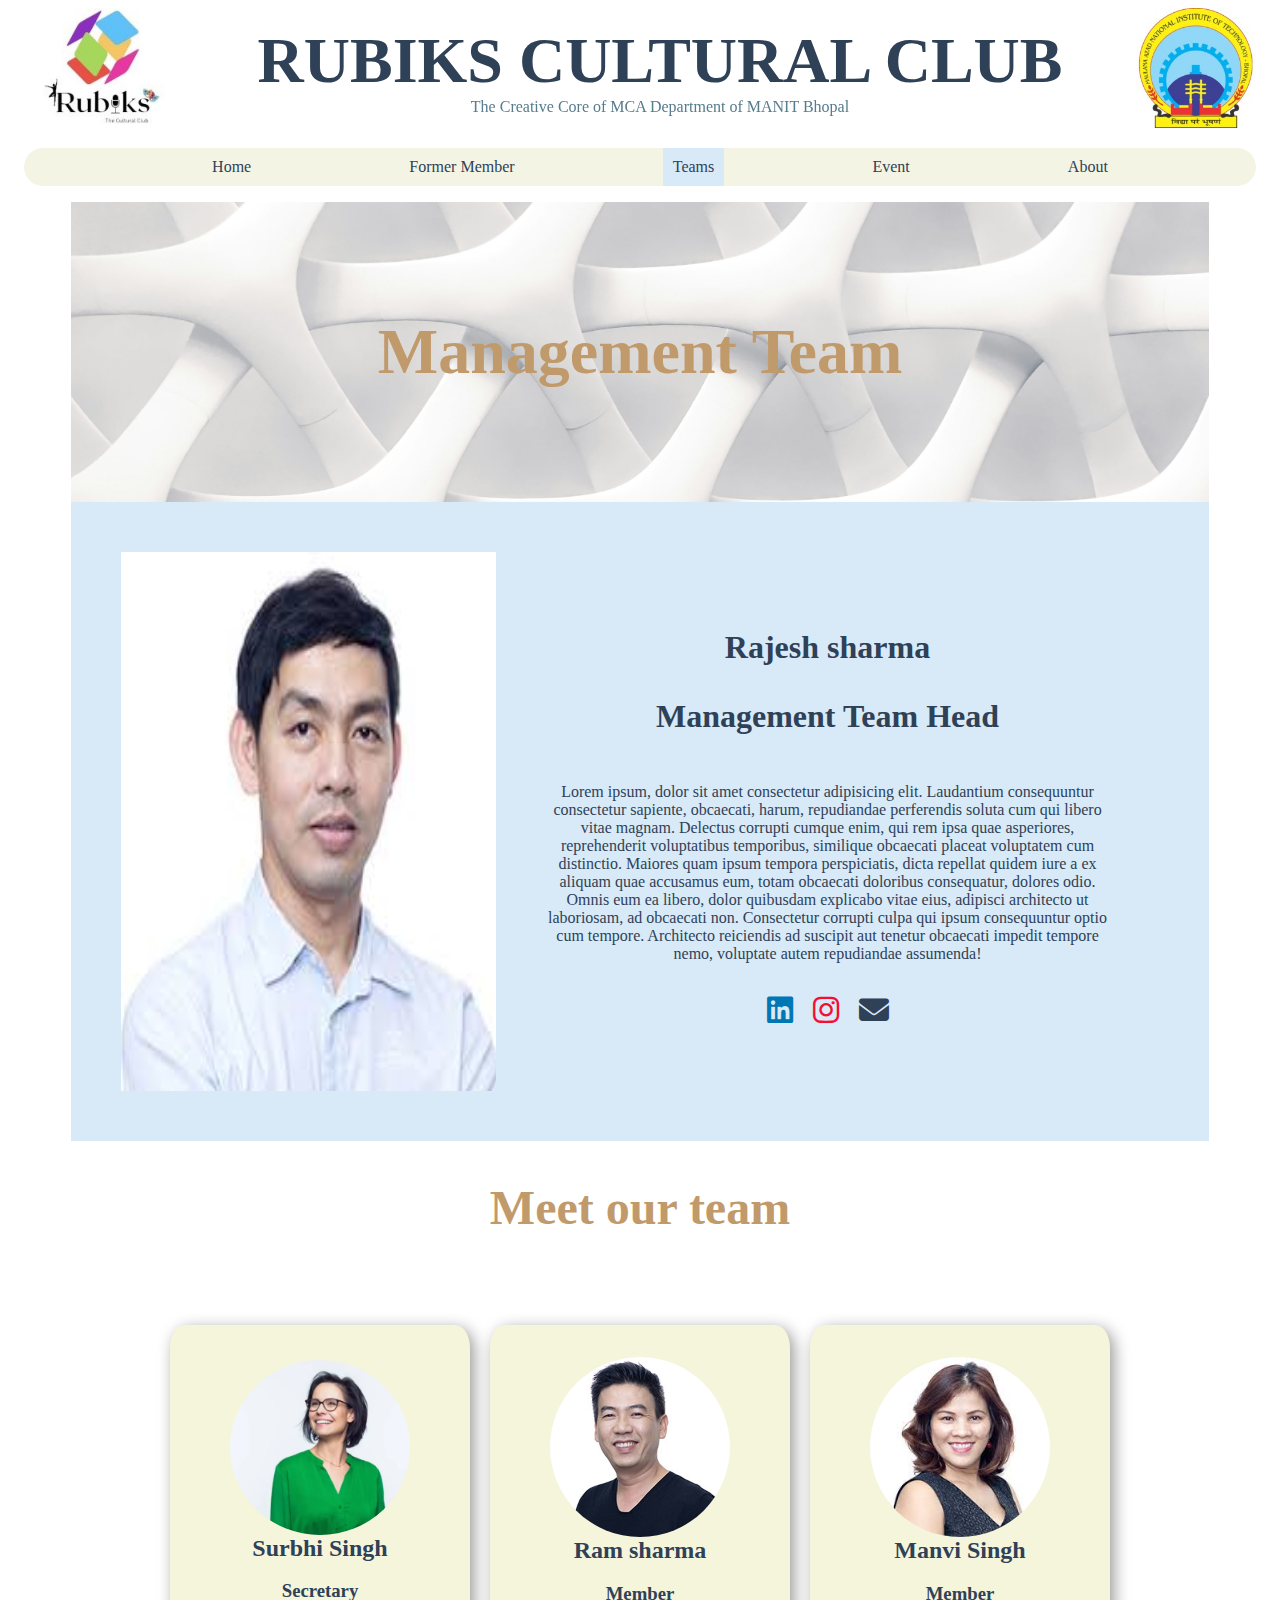
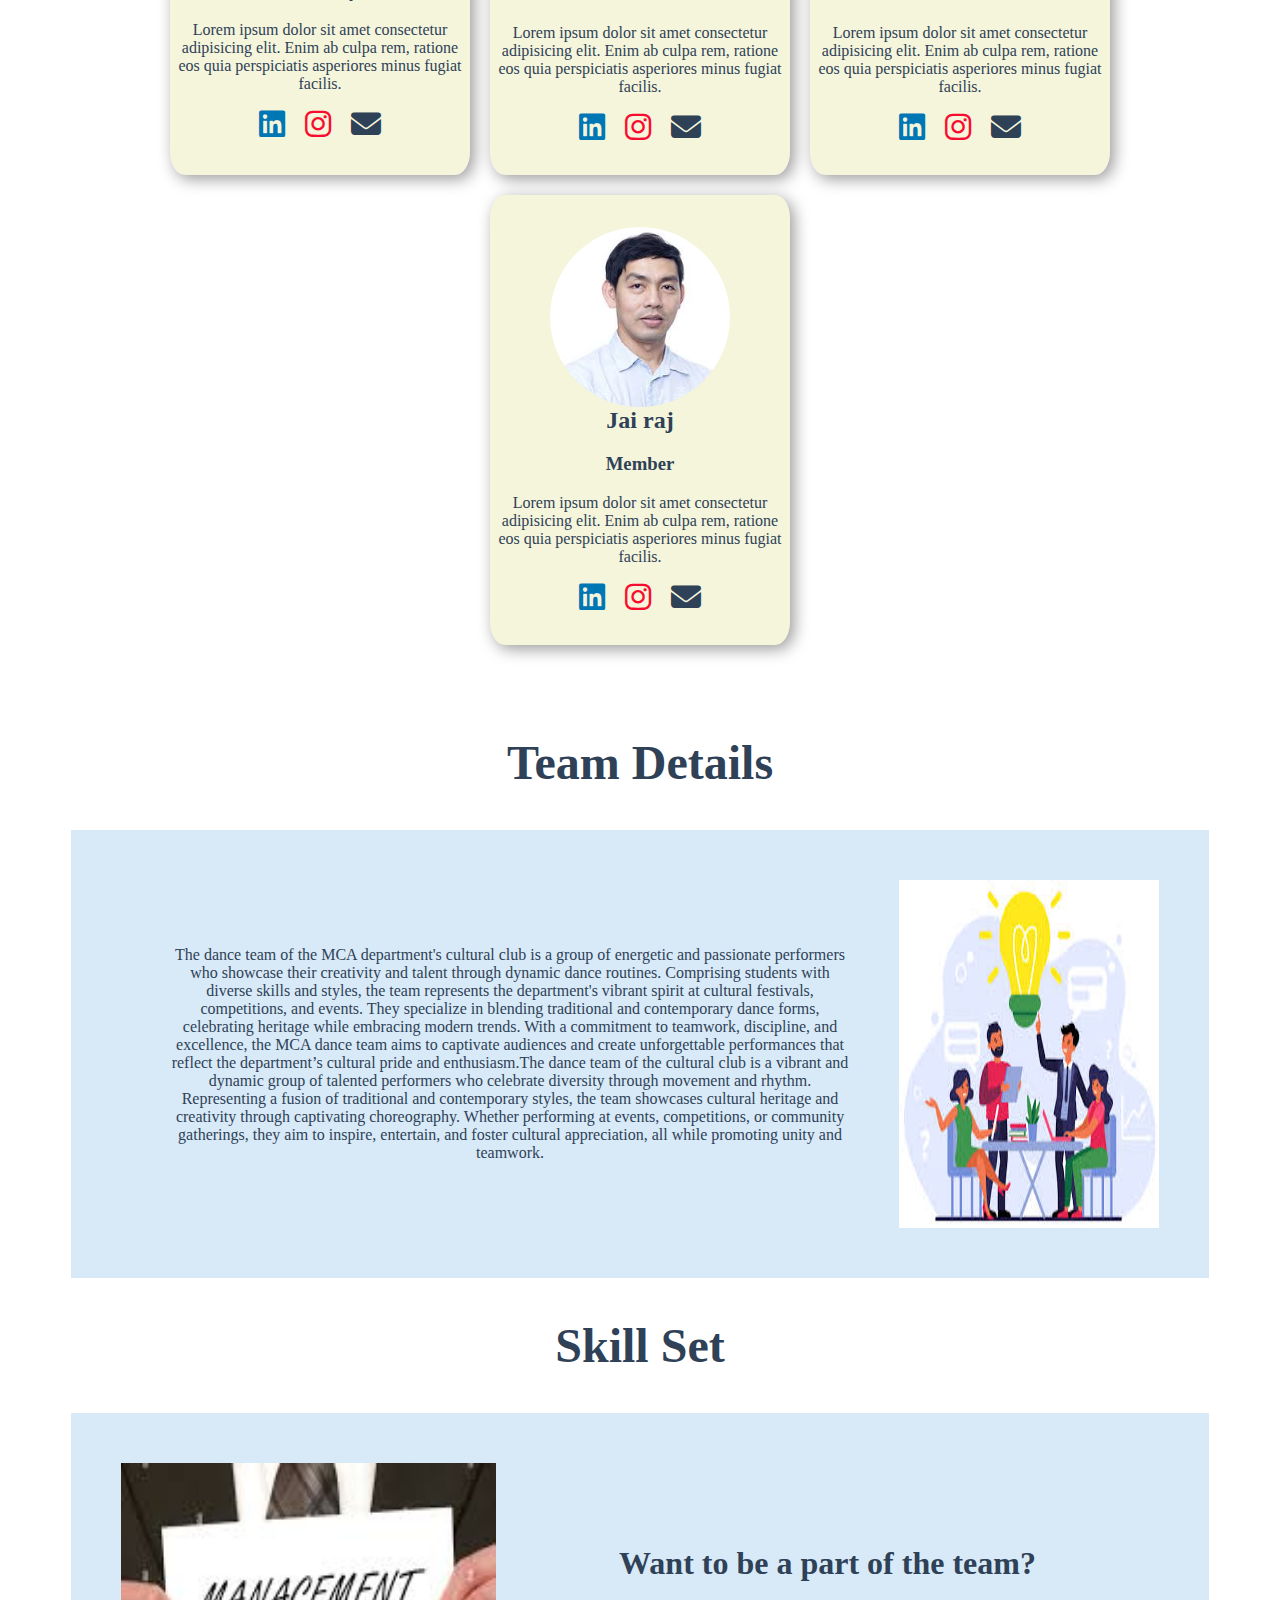
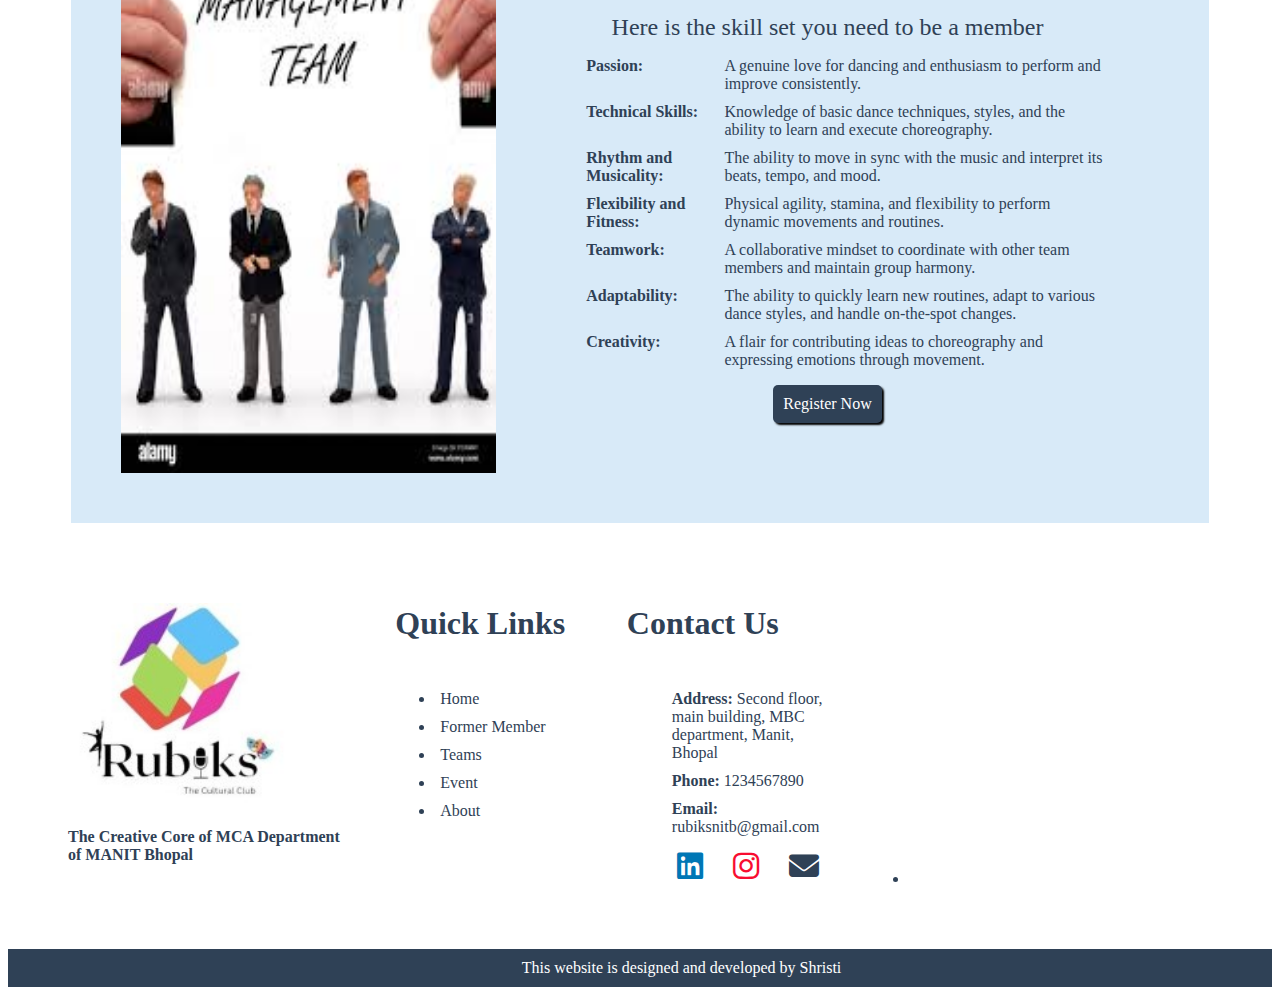
<file: mngmtTeam.html>
<!DOCTYPE html>
<html lang="en">

<head>
  <meta charset="UTF-8">
  <meta name="viewport" content="width=device-width, initial-scale=1.0">
  <title>Rubiks Dance Team</title>
  <link rel="stylesheet" href="css/style.css" />
  <link rel="stylesheet" href="css/teamDetail.css">
  <link rel="stylesheet" href="https://cdnjs.cloudflare.com/ajax/libs/font-awesome/6.7.2/css/all.min.css"
    integrity="sha512-Evv84Mr4kqVGRNSgIGL/F/aIDqQb7xQ2vcrdIwxfjThSH8CSR7PBEakCr51Ck+w+/U6swU2Im1vVX0SVk9ABhg=="
    crossorigin="anonymous" referrerpolicy="no-referrer" />
</head>

<body>
  <section id="sec1">
    <div class="header">
      <img src="images/rubiksLogo.jpg" alt="" />
      <div class="headerText">
        <h1>RUBIKS CULTURAL CLUB</h1>
        <p>The Creative Core of MCA Department of MANIT Bhopal</p>
      </div>
      <img src="images/ManitLogo.jpg" alt="" />
    </div>
  </section>
  <section id="sec2">
    <nav>
      <ul id="navbar">
        <li><a href="./index.html">Home</a></li>
        <li><a href="./formerMember.html">Former Member</a></li>
        <li class="selectedNav"><a href="./teams.html">Teams</a></li>
        <li><a href="./event.html">Event</a></li>
        <li><a href="./about.html">About</a></li>
      </ul>
    </nav>
  </section>
  <!--heading ends-->
  <div class="teamDetailContainer">
    <h1 class="TeamName" style="background-image: url('images/danceBanner.jpg');">Management Team</h1>
    <div class="detail_section">
      <img src="images/people6.jpg" alt="">
      <div class="detail_content">
        <h2>Rajesh sharma</h2>
        <h3>Management Team Head</h3>
        <p>
          Lorem ipsum, dolor sit amet consectetur adipisicing elit. Laudantium consequuntur consectetur sapiente,
          obcaecati, harum, repudiandae perferendis soluta cum qui libero vitae magnam. Delectus corrupti cumque enim,
          qui rem ipsa quae asperiores, reprehenderit voluptatibus temporibus, similique obcaecati placeat voluptatem
          cum distinctio. Maiores quam ipsum tempora perspiciatis, dicta repellat quidem iure a ex aliquam quae
          accusamus eum, totam obcaecati doloribus consequatur, dolores odio. Omnis eum ea libero, dolor quibusdam
          explicabo vitae eius, adipisci architecto ut laboriosam, ad obcaecati non. Consectetur corrupti culpa qui
          ipsum consequuntur optio cum tempore. Architecto reiciendis ad suscipit aut tenetur obcaecati impedit tempore
          nemo, voluptate autem repudiandae assumenda!</p>
        <div class="sociallinks">
          <ul>
            <li><a href="https://www.linkedin.com/company/rubiks-club-mbc-nit-bhopal/"><i class="fa-brands fa-linkedin"
                  style="color: #0077B5;"></i></a></li>
            <li><a href="https://www.instagram.com/rubiks.nitb?igsh=MXB3aHpjeTJ0ZWkybQ=="><i
                  class="fa-brands fa-instagram" style="color: #f80d30;"></i></a></li>
            <li><a href=""><i class="fa-solid fa-envelope"></i></a></li>
          </ul>
        </div>
      </div>
    </div>
    <div class="teamMember">
      <h2>Meet our team</h2>
      <div class="memberContainer">
        <div class="card">

          <img src="./images/people1.png" alt="" class="card__img">
          <div class="card__content">
            <h2 class="card__title">Surbhi Singh</h2>
            <h3>Secretary</h3>
          </div>
          <div class="card_description">
            Lorem ipsum dolor sit amet consectetur adipisicing elit. Enim ab culpa rem, ratione eos quia
            perspiciatis asperiores minus fugiat facilis.
          </div>
          <div class="sociallinks">
            <ul>
              <li><a href="https://www.linkedin.com/company/rubiks-club-mbc-nit-bhopal/"><i
                    class="fa-brands fa-linkedin" style="color: #0077B5;"></i></a></li>
              <li><a href="https://www.instagram.com/rubiks.nitb?igsh=MXB3aHpjeTJ0ZWkybQ=="><i
                    class="fa-brands fa-instagram" style="color: #f80d30;"></i></a></li>
              <li><a href=""><i class="fa-solid fa-envelope"></i></a></li>
            </ul>
          </div>
        </div>

        <div class="card">

          <img src="./images/people3.jpg" alt="" class="card__img">
          <div class="card__content">
            <h2 class="card__title">Ram sharma</h2>
            <h3>Member</h3>
          </div>
          <div class="card_description">
            Lorem ipsum dolor sit amet consectetur adipisicing elit. Enim ab culpa rem, ratione eos quia
            perspiciatis asperiores minus fugiat facilis.
          </div>
          <div class="sociallinks">
            <ul>
              <li><a href="https://www.linkedin.com/company/rubiks-club-mbc-nit-bhopal/"><i
                    class="fa-brands fa-linkedin" style="color: #0077B5;"></i></a></li>
              <li><a href="https://www.instagram.com/rubiks.nitb?igsh=MXB3aHpjeTJ0ZWkybQ=="><i
                    class="fa-brands fa-instagram" style="color: #f80d30;"></i></a></li>
              <li><a href=""><i class="fa-solid fa-envelope"></i></a></li>
            </ul>
          </div>
        </div>

        <div class="card">

          <img src="./images/people4.jpg" alt="" class="card__img">
          <div class="card__content">
            <h2 class="card__title">Manvi Singh</h2>
            <h3>Member</h3>
          </div>
          <div class="card_description">
            Lorem ipsum dolor sit amet consectetur adipisicing elit. Enim ab culpa rem, ratione eos quia
            perspiciatis asperiores minus fugiat facilis.
          </div>
          <div class="sociallinks">
            <ul>
              <li><a href="https://www.linkedin.com/company/rubiks-club-mbc-nit-bhopal/"><i
                    class="fa-brands fa-linkedin" style="color: #0077B5;"></i></a></li>
              <li><a href="https://www.instagram.com/rubiks.nitb?igsh=MXB3aHpjeTJ0ZWkybQ=="><i
                    class="fa-brands fa-instagram" style="color: #f80d30;"></i></a></li>
              <li><a href=""><i class="fa-solid fa-envelope"></i></a></li>
            </ul>
          </div>
        </div>

        <div class="card">

          <img src="./images/people6.jpg" alt="" class="card__img">
          <div class="card__content">
            <h2 class="card__title">Jai raj</h2>
            <h3>Member</h3>
          </div>
          <div class="card_description">
            Lorem ipsum dolor sit amet consectetur adipisicing elit. Enim ab culpa rem, ratione eos quia
            perspiciatis asperiores minus fugiat facilis.
          </div>
          <div class="sociallinks">
            <ul>
              <li><a href="https://www.linkedin.com/company/rubiks-club-mbc-nit-bhopal/"><i
                    class="fa-brands fa-linkedin" style="color: #0077B5;"></i></a></li>
              <li><a href="https://www.instagram.com/rubiks.nitb?igsh=MXB3aHpjeTJ0ZWkybQ=="><i
                    class="fa-brands fa-instagram" style="color: #f80d30;"></i></a></li>
              <li><a href=""><i class="fa-solid fa-envelope"></i></a></li>
            </ul>
          </div>
        </div>
      </div>
    </div>

    <!--team details-->
    <div class="team_details">
      <h2>Team Details</h2>
      <div class="detail_section_right">
        <div class="detail_content_right">
          <p>
            The dance team of the MCA department's cultural club is a group of energetic and passionate performers who
            showcase their creativity and talent through dynamic dance routines. Comprising students with diverse skills
            and styles, the team represents the department's vibrant spirit at cultural festivals, competitions, and
            events. They specialize in blending traditional and contemporary dance forms, celebrating heritage while
            embracing modern trends. With a commitment to teamwork, discipline, and excellence, the MCA dance team aims
            to captivate audiences and create unforgettable performances that reflect the department’s cultural pride
            and enthusiasm.The dance team of the cultural club is a vibrant and dynamic group of talented performers who
            celebrate diversity through movement and rhythm. Representing a fusion of traditional and contemporary
            styles, the team showcases cultural heritage and creativity through captivating choreography. Whether
            performing at events, competitions, or community gatherings, they aim to inspire, entertain, and foster
            cultural appreciation, all while promoting unity and teamwork.</p>
        </div>
        <img src="images/mngmt1.jpg" alt="">
      </div>
    </div>
    <div class="team_details">
      <h2>Skill Set</h2>
      <div class="detail_section">
        <img src="images/mngmtTeam.jpg" alt="">
        <div class="detail_content">
          <h3>Want to be a part of the team?</h3>
          <div class="desc">Here is the skill set you need to be a member</div>
          <ul id="skillSet">
            <li><span class="keyword">Passion:</span><span class="content">A genuine love for dancing and enthusiasm to
                perform and improve consistently.</span></li>
            <li><span class="keyword">Technical Skills:</span><span class="content">Knowledge of basic dance techniques,
                styles, and the ability to learn and execute choreography.</span></li>
            <li><span class="keyword">Rhythm and Musicality:</span><span class="content">The ability to move in sync
                with the music and interpret its beats, tempo, and mood.</span></li>
            <li><span class="keyword">Flexibility and Fitness:</span><span class="content">Physical agility, stamina,
                and flexibility to perform dynamic movements and routines.</span></li>
            <li><span class="keyword">Teamwork:</span><span class="content">A collaborative mindset to coordinate with
                other team members and maintain group harmony.</span></li>
            <li><span class="keyword">Adaptability:</span><span class="content">The ability to quickly learn new
                routines, adapt to various dance styles, and handle on-the-spot changes.</span></li>
            <li><span class="keyword">Creativity:</span><span class="content">A flair for contributing ideas to
                choreography and expressing emotions through movement.</span></li>
          </ul>
          <a id="register">Register Now</a>
        </div>
      </div>
    </div>


  </div>
  <!--footer begins-->
  <footer>
    <div class="footerContainer">
      <div class="imgContainer">
        <img style="height:200px; padding-top: 40px; margin-left: -20px;" src="images/rubiksLogo.jpg" alt="">
        <h4>The Creative Core of MCA Department of MANIT Bhopal</h4>
      </div>
      <div class="links">
        <h4 class="footerHead">Quick Links</h4>
        <ul class="footerlist" id="navLinks">

          <li><a href="./index.html">Home</a></li>
          <li><a href="./formerMember.html">Former Member</a></li>
          <li><a href="./teams.html">Teams</a></li>
          <li><a href="./event.html">Event</a></li>
          <li><a href="./about.html">About</a></li>
        </ul>
      </div>
      <div class="links">
        <h4 class="footerHead">Contact Us</h4>
        <ul class="footerlist" id="contact">
          <li><b>Address: </b>Second floor, main building, MBC department, Manit, Bhopal</li>
          <li><b>Phone: </b>1234567890</li>
          <li><b>Email: </b>rubiksnitb@gmail.com</li>
          <li>
            <ul class="sociallinks">
              <li><a href="https://www.linkedin.com/company/rubiks-club-mbc-nit-bhopal/"><i
                    class="fa-brands fa-linkedin" style="color: #0077B5;"></i></a></li>
              <li><a href="https://www.instagram.com/rubiks.nitb?igsh=MXB3aHpjeTJ0ZWkybQ=="><i
                    class="fa-brands fa-instagram" style="color: #f80d30;"></i></a></li>
              <li><a href=""><i class="fa-solid fa-envelope"></i></a></li>
            </ul>
          </li>
        </ul>
        <div>

        </div>
      </div>
      <div class="contact">
        <!-- <h4 class="footerHead">Reach us</h4> -->
        <ul class="footerlist">

          <li><iframe class="footerMap"
              src="https://www.google.com/maps/embed?pb=!1m18!1m12!1m3!1d476558.91621199244!2d82.1427881890625!3d21.0680074!2m3!1f0!2f0!3f0!3m2!1i1024!2i768!4f13.1!3m3!1m2!1s0x397c42dd7c3c50eb%3A0xc74245bb15638ab9!2sThe%20Maulana%20Azad%20National%20Institute%20of%20Technology%2C%20Bhopal%20(NIT%20Bhopal)%20-%20Bhopal%2C%20Madhya%20Pradesh%2C%20India!5e0!3m2!1sen!2sin!4v1736798012322!5m2!1sen!2sin"
              width="600" height="450" style="border:0;" allowfullscreen="" loading="lazy"
              referrerpolicy="no-referrer-when-downgrade"></iframe></li>
        </ul>
      </div>
    </div>
    <div class="disclaimer">
      <b>Disclaimer: </b>This website is designed and developed by Shristi
    </div>
  </footer>
</body>

</html>
</file>
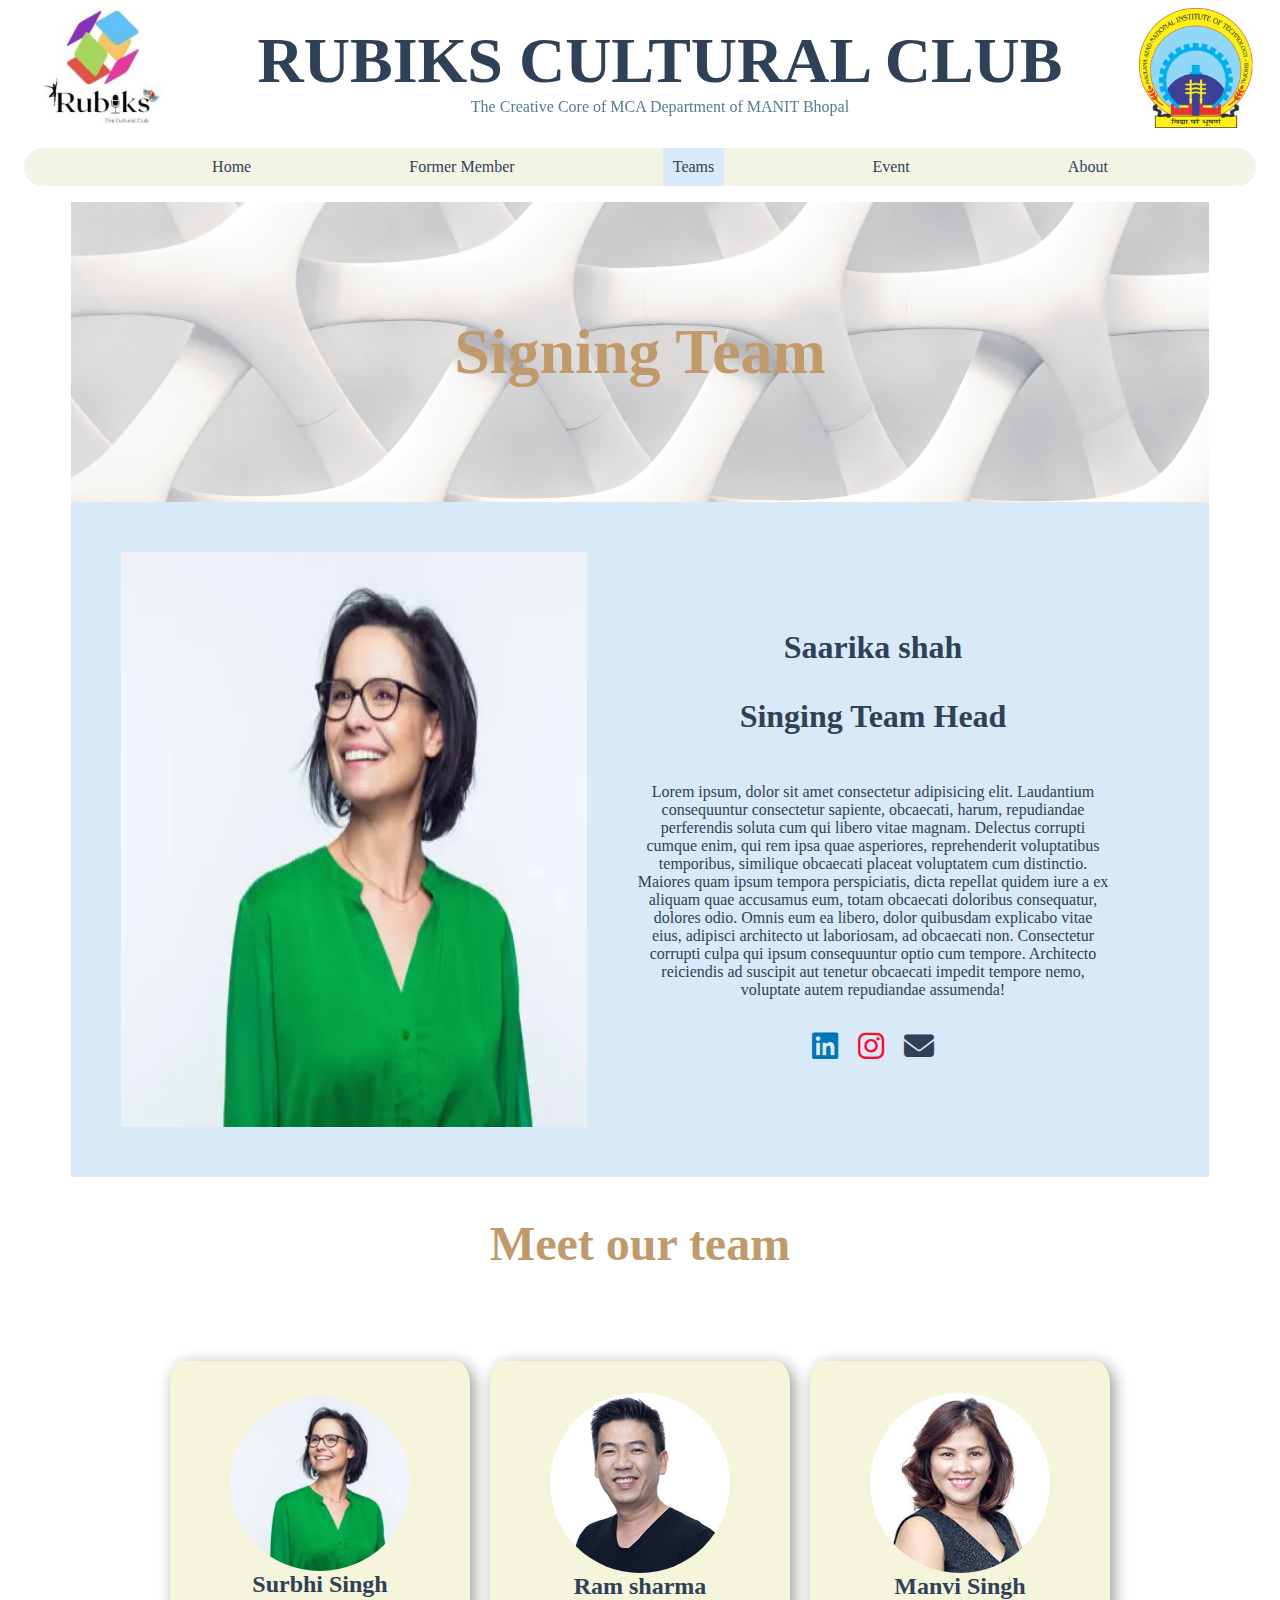
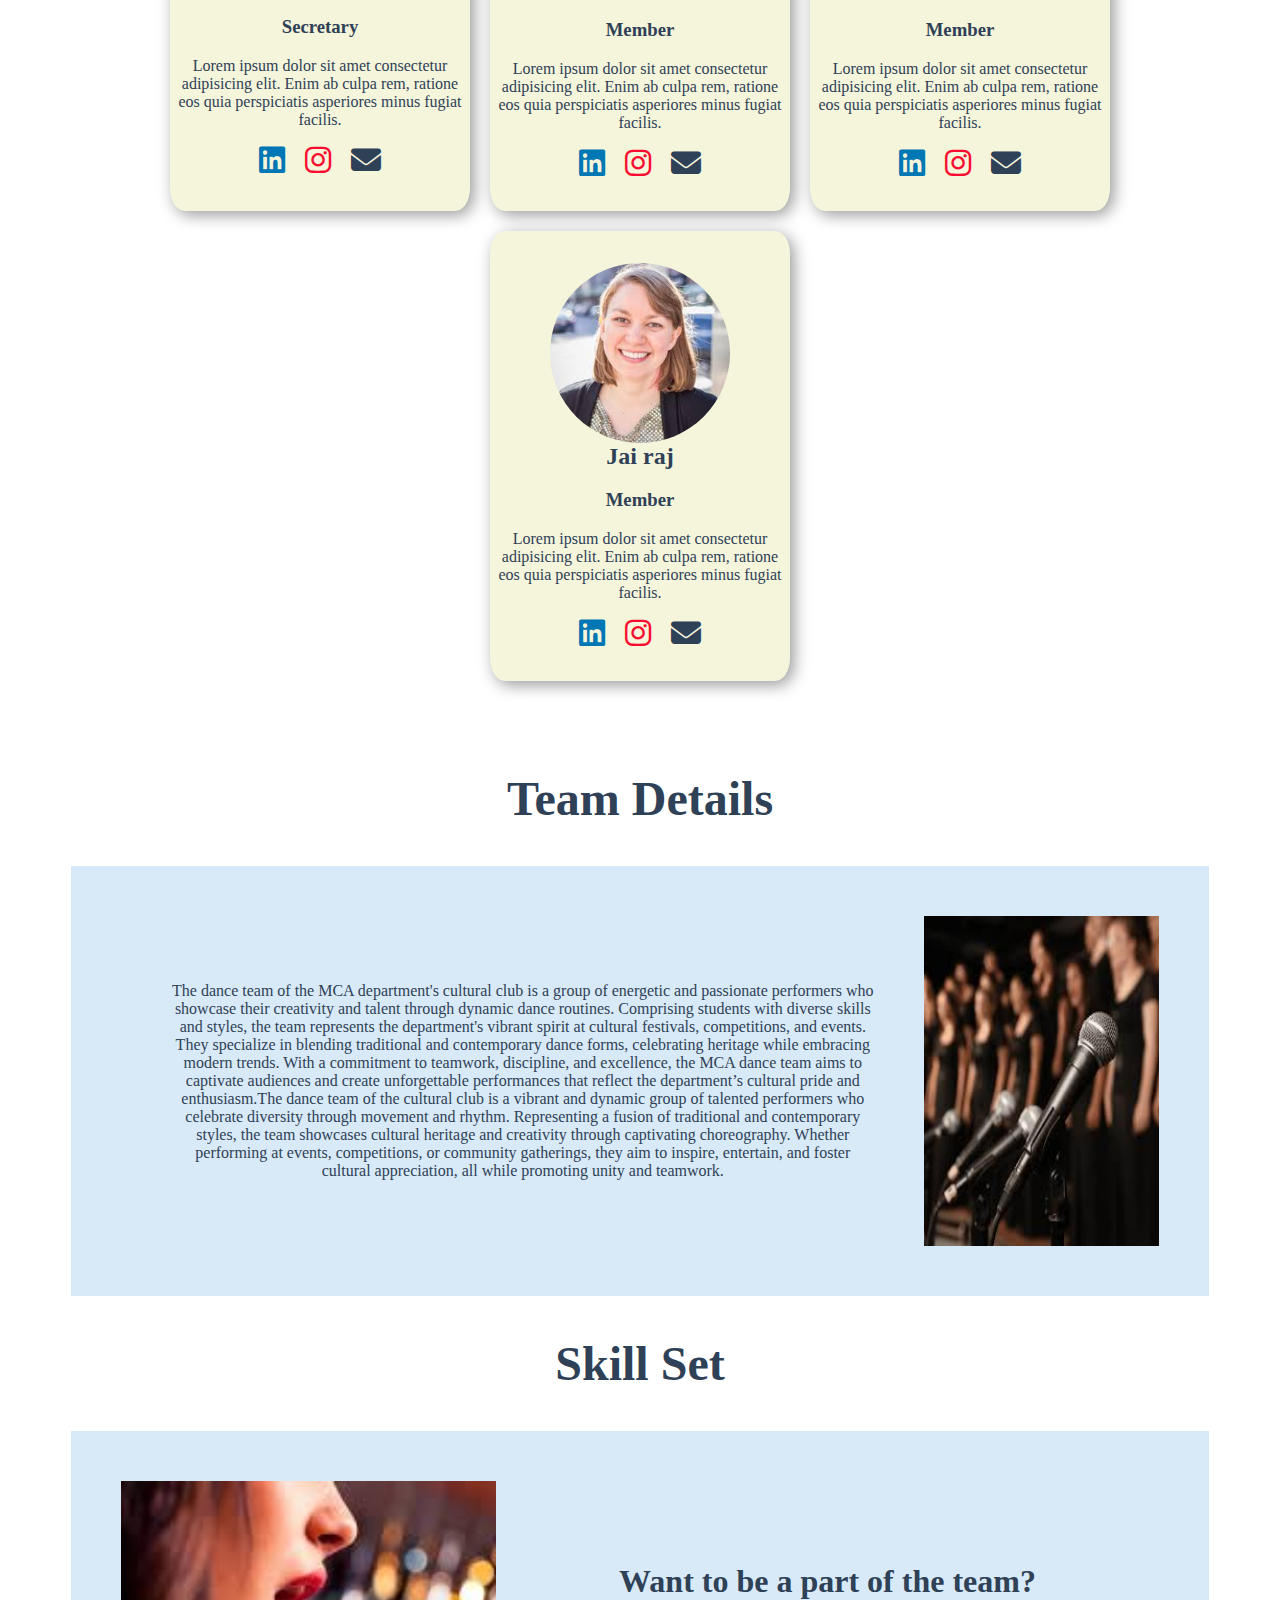
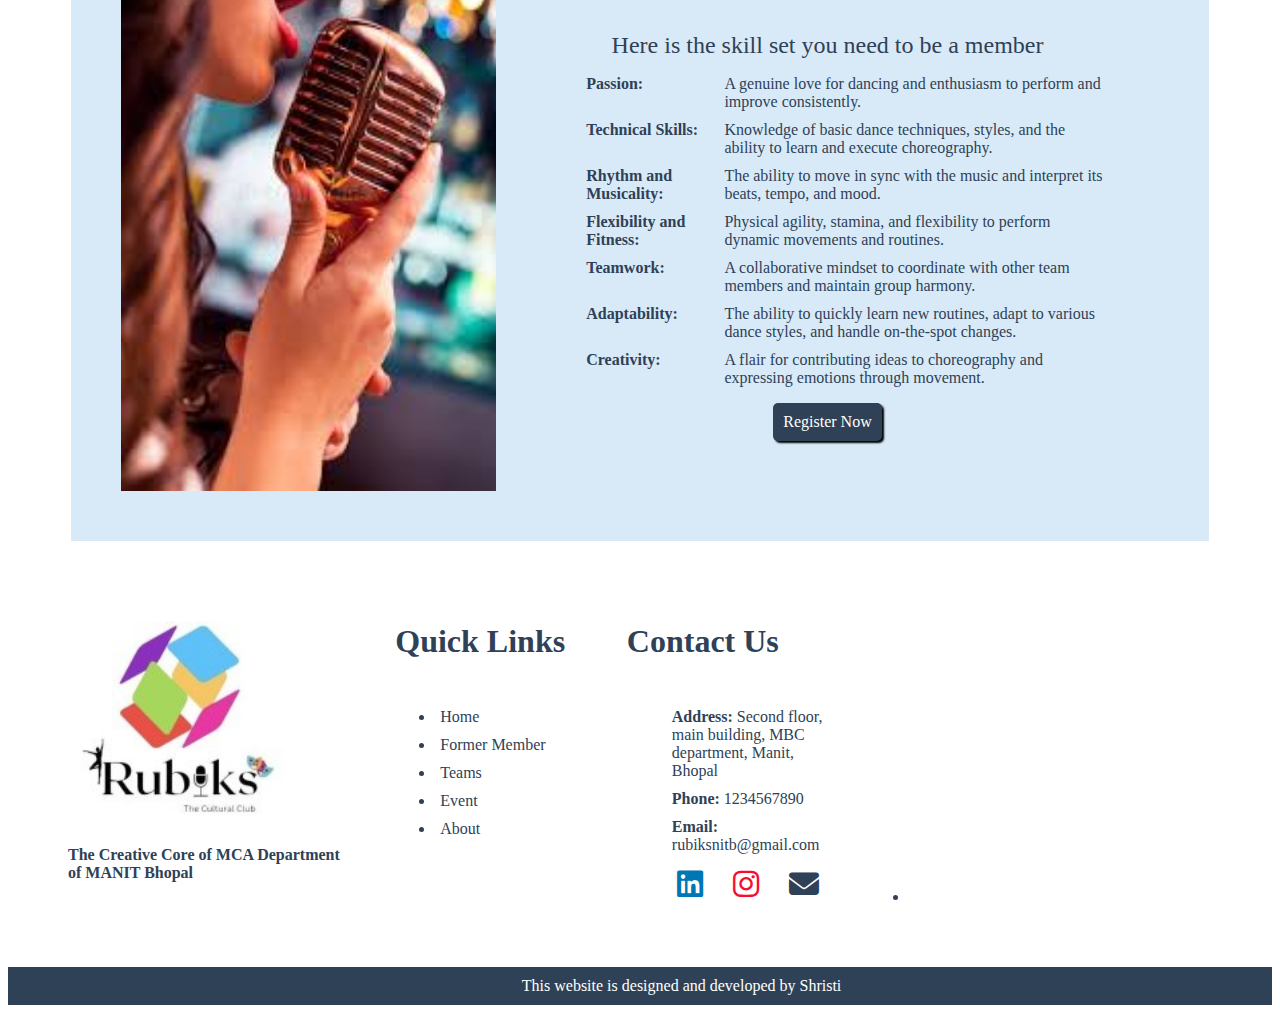
<file: signingTeam.html>
<!DOCTYPE html>
<html lang="en">

<head>
  <meta charset="UTF-8">
  <meta name="viewport" content="width=device-width, initial-scale=1.0">
  <title>Rubiks Dance Team</title>
  <link rel="stylesheet" href="css/style.css" />
  <link rel="stylesheet" href="css/teamDetail.css">
  <link rel="stylesheet" href="https://cdnjs.cloudflare.com/ajax/libs/font-awesome/6.7.2/css/all.min.css"
    integrity="sha512-Evv84Mr4kqVGRNSgIGL/F/aIDqQb7xQ2vcrdIwxfjThSH8CSR7PBEakCr51Ck+w+/U6swU2Im1vVX0SVk9ABhg=="
    crossorigin="anonymous" referrerpolicy="no-referrer" />
</head>

<body>
  <section id="sec1">
    <div class="header">
      <img src="images/rubiksLogo.jpg" alt="" />
      <div class="headerText">
        <h1>RUBIKS CULTURAL CLUB</h1>
        <p>The Creative Core of MCA Department of MANIT Bhopal</p>
      </div>
      <img src="images/ManitLogo.jpg" alt="" />
    </div>
  </section>
  <section id="sec2">
    <nav>
      <ul id="navbar">
        <li><a href="./index.html">Home</a></li>
        <li><a href="./formerMember.html">Former Member</a></li>
        <li class="selectedNav"><a href="./teams.html">Teams</a></li>
        <li><a href="./event.html">Event</a></li>
        <li><a href="./about.html">About</a></li>
      </ul>
    </nav>
  </section>
  <!--heading ends-->
  <div class="teamDetailContainer">
    <h1 class="TeamName" style="background-image: url('images/danceBanner.jpg');">Signing Team</h1>
    <div class="detail_section">
      <img src="images/people1.png" alt="">
      <div class="detail_content">
        <h2>Saarika shah</h2>
        <h3>Singing Team Head</h3>
        <p>
          Lorem ipsum, dolor sit amet consectetur adipisicing elit. Laudantium consequuntur consectetur sapiente,
          obcaecati, harum, repudiandae perferendis soluta cum qui libero vitae magnam. Delectus corrupti cumque enim,
          qui rem ipsa quae asperiores, reprehenderit voluptatibus temporibus, similique obcaecati placeat voluptatem
          cum distinctio. Maiores quam ipsum tempora perspiciatis, dicta repellat quidem iure a ex aliquam quae
          accusamus eum, totam obcaecati doloribus consequatur, dolores odio. Omnis eum ea libero, dolor quibusdam
          explicabo vitae eius, adipisci architecto ut laboriosam, ad obcaecati non. Consectetur corrupti culpa qui
          ipsum consequuntur optio cum tempore. Architecto reiciendis ad suscipit aut tenetur obcaecati impedit tempore
          nemo, voluptate autem repudiandae assumenda!</p>
        <div class="sociallinks">
          <ul>
            <li><a href="https://www.linkedin.com/company/rubiks-club-mbc-nit-bhopal/"><i class="fa-brands fa-linkedin"
                  style="color: #0077B5;"></i></a></li>
            <li><a href="https://www.instagram.com/rubiks.nitb?igsh=MXB3aHpjeTJ0ZWkybQ=="><i
                  class="fa-brands fa-instagram" style="color: #f80d30;"></i></a></li>
            <li><a href=""><i class="fa-solid fa-envelope"></i></a></li>
          </ul>
        </div>
      </div>
    </div>
    <div class="teamMember">
      <h2>Meet our team</h2>
      <div class="memberContainer">
        <div class="card">

          <img src="./images/people1.png" alt="" class="card__img">
          <div class="card__content">
            <h2 class="card__title">Surbhi Singh</h2>
            <h3>Secretary</h3>
          </div>
          <div class="card_description">
            Lorem ipsum dolor sit amet consectetur adipisicing elit. Enim ab culpa rem, ratione eos quia
            perspiciatis asperiores minus fugiat facilis.
          </div>
          <div class="sociallinks">
            <ul>
              <li><a href="https://www.linkedin.com/company/rubiks-club-mbc-nit-bhopal/"><i
                    class="fa-brands fa-linkedin" style="color: #0077B5;"></i></a></li>
              <li><a href="https://www.instagram.com/rubiks.nitb?igsh=MXB3aHpjeTJ0ZWkybQ=="><i
                    class="fa-brands fa-instagram" style="color: #f80d30;"></i></a></li>
              <li><a href=""><i class="fa-solid fa-envelope"></i></a></li>
            </ul>
          </div>
        </div>

        <div class="card">

          <img src="./images/people3.jpg" alt="" class="card__img">
          <div class="card__content">
            <h2 class="card__title">Ram sharma</h2>
            <h3>Member</h3>
          </div>
          <div class="card_description">
            Lorem ipsum dolor sit amet consectetur adipisicing elit. Enim ab culpa rem, ratione eos quia
            perspiciatis asperiores minus fugiat facilis.
          </div>
          <div class="sociallinks">
            <ul>
              <li><a href="https://www.linkedin.com/company/rubiks-club-mbc-nit-bhopal/"><i
                    class="fa-brands fa-linkedin" style="color: #0077B5;"></i></a></li>
              <li><a href="https://www.instagram.com/rubiks.nitb?igsh=MXB3aHpjeTJ0ZWkybQ=="><i
                    class="fa-brands fa-instagram" style="color: #f80d30;"></i></a></li>
              <li><a href=""><i class="fa-solid fa-envelope"></i></a></li>
            </ul>
          </div>
        </div>

        <div class="card">

          <img src="./images/people4.jpg" alt="" class="card__img">
          <div class="card__content">
            <h2 class="card__title">Manvi Singh</h2>
            <h3>Member</h3>
          </div>
          <div class="card_description">
            Lorem ipsum dolor sit amet consectetur adipisicing elit. Enim ab culpa rem, ratione eos quia
            perspiciatis asperiores minus fugiat facilis.
          </div>
          <div class="sociallinks">
            <ul>
              <li><a href="https://www.linkedin.com/company/rubiks-club-mbc-nit-bhopal/"><i
                    class="fa-brands fa-linkedin" style="color: #0077B5;"></i></a></li>
              <li><a href="https://www.instagram.com/rubiks.nitb?igsh=MXB3aHpjeTJ0ZWkybQ=="><i
                    class="fa-brands fa-instagram" style="color: #f80d30;"></i></a></li>
              <li><a href=""><i class="fa-solid fa-envelope"></i></a></li>
            </ul>
          </div>
        </div>

        <div class="card">

          <img src="./images/people5.jpg" alt="" class="card__img">
          <div class="card__content">
            <h2 class="card__title">Jai raj</h2>
            <h3>Member</h3>
          </div>
          <div class="card_description">
            Lorem ipsum dolor sit amet consectetur adipisicing elit. Enim ab culpa rem, ratione eos quia
            perspiciatis asperiores minus fugiat facilis.
          </div>
          <div class="sociallinks">
            <ul>
              <li><a href="https://www.linkedin.com/company/rubiks-club-mbc-nit-bhopal/"><i
                    class="fa-brands fa-linkedin" style="color: #0077B5;"></i></a></li>
              <li><a href="https://www.instagram.com/rubiks.nitb?igsh=MXB3aHpjeTJ0ZWkybQ=="><i
                    class="fa-brands fa-instagram" style="color: #f80d30;"></i></a></li>
              <li><a href=""><i class="fa-solid fa-envelope"></i></a></li>
            </ul>
          </div>
        </div>
      </div>
    </div>

    <!--team details-->
    <div class="team_details">
      <h2>Team Details</h2>
      <div class="detail_section_right">
        <div class="detail_content_right">
          <p>
            The dance team of the MCA department's cultural club is a group of energetic and passionate performers who
            showcase their creativity and talent through dynamic dance routines. Comprising students with diverse skills
            and styles, the team represents the department's vibrant spirit at cultural festivals, competitions, and
            events. They specialize in blending traditional and contemporary dance forms, celebrating heritage while
            embracing modern trends. With a commitment to teamwork, discipline, and excellence, the MCA dance team aims
            to captivate audiences and create unforgettable performances that reflect the department’s cultural pride
            and enthusiasm.The dance team of the cultural club is a vibrant and dynamic group of talented performers who
            celebrate diversity through movement and rhythm. Representing a fusion of traditional and contemporary
            styles, the team showcases cultural heritage and creativity through captivating choreography. Whether
            performing at events, competitions, or community gatherings, they aim to inspire, entertain, and foster
            cultural appreciation, all while promoting unity and teamwork.</p>
        </div>
        <img src="images/sing1.jpg" alt="">
      </div>
    </div>
    <div class="team_details">
      <h2>Skill Set</h2>
      <div class="detail_section">
        <img src="images/singTeam.jpg" alt="">
        <div class="detail_content">
          <h3>Want to be a part of the team?</h3>
          <div class="desc">Here is the skill set you need to be a member</div>
          <ul id="skillSet">
            <li><span class="keyword">Passion:</span><span class="content">A genuine love for dancing and enthusiasm to
                perform and improve consistently.</span></li>
            <li><span class="keyword">Technical Skills:</span><span class="content">Knowledge of basic dance techniques,
                styles, and the ability to learn and execute choreography.</span></li>
            <li><span class="keyword">Rhythm and Musicality:</span><span class="content">The ability to move in sync
                with the music and interpret its beats, tempo, and mood.</span></li>
            <li><span class="keyword">Flexibility and Fitness:</span><span class="content">Physical agility, stamina,
                and flexibility to perform dynamic movements and routines.</span></li>
            <li><span class="keyword">Teamwork:</span><span class="content">A collaborative mindset to coordinate with
                other team members and maintain group harmony.</span></li>
            <li><span class="keyword">Adaptability:</span><span class="content">The ability to quickly learn new
                routines, adapt to various dance styles, and handle on-the-spot changes.</span></li>
            <li><span class="keyword">Creativity:</span><span class="content">A flair for contributing ideas to
                choreography and expressing emotions through movement.</span></li>
          </ul>
          <a id="register">Register Now</a>
        </div>
      </div>
    </div>


  </div>
  <!--footer begins-->
  <footer>
    <div class="footerContainer">
      <div class="imgContainer">
        <img style="height:200px; padding-top: 40px; margin-left: -20px;" src="images/rubiksLogo.jpg" alt="">
        <h4>The Creative Core of MCA Department of MANIT Bhopal</h4>
      </div>
      <div class="links">
        <h4 class="footerHead">Quick Links</h4>
        <ul class="footerlist" id="navLinks">

          <li><a href="./index.html">Home</a></li>
          <li><a href="./formerMember.html">Former Member</a></li>
          <li><a href="./teams.html">Teams</a></li>
          <li><a href="./event.html">Event</a></li>
          <li><a href="./about.html">About</a></li>
        </ul>
      </div>
      <div class="links">
        <h4 class="footerHead">Contact Us</h4>
        <ul class="footerlist" id="contact">
          <li><b>Address: </b>Second floor, main building, MBC department, Manit, Bhopal</li>
          <li><b>Phone: </b>1234567890</li>
          <li><b>Email: </b>rubiksnitb@gmail.com</li>
          <li>
            <ul class="sociallinks">
              <li><a href="https://www.linkedin.com/company/rubiks-club-mbc-nit-bhopal/"><i
                    class="fa-brands fa-linkedin" style="color: #0077B5;"></i></a></li>
              <li><a href="https://www.instagram.com/rubiks.nitb?igsh=MXB3aHpjeTJ0ZWkybQ=="><i
                    class="fa-brands fa-instagram" style="color: #f80d30;"></i></a></li>
              <li><a href=""><i class="fa-solid fa-envelope"></i></a></li>
            </ul>
          </li>
        </ul>
        <div>

        </div>
      </div>
      <div class="contact">
        <!-- <h4 class="footerHead">Reach us</h4> -->
        <ul class="footerlist">

          <li><iframe class="footerMap"
              src="https://www.google.com/maps/embed?pb=!1m18!1m12!1m3!1d476558.91621199244!2d82.1427881890625!3d21.0680074!2m3!1f0!2f0!3f0!3m2!1i1024!2i768!4f13.1!3m3!1m2!1s0x397c42dd7c3c50eb%3A0xc74245bb15638ab9!2sThe%20Maulana%20Azad%20National%20Institute%20of%20Technology%2C%20Bhopal%20(NIT%20Bhopal)%20-%20Bhopal%2C%20Madhya%20Pradesh%2C%20India!5e0!3m2!1sen!2sin!4v1736798012322!5m2!1sen!2sin"
              width="600" height="450" style="border:0;" allowfullscreen="" loading="lazy"
              referrerpolicy="no-referrer-when-downgrade"></iframe></li>
        </ul>
      </div>
    </div>
    <div class="disclaimer">
      <b>Disclaimer: </b>This website is designed and developed by Shristi
    </div>
  </footer>
</body>

</html>
</file>
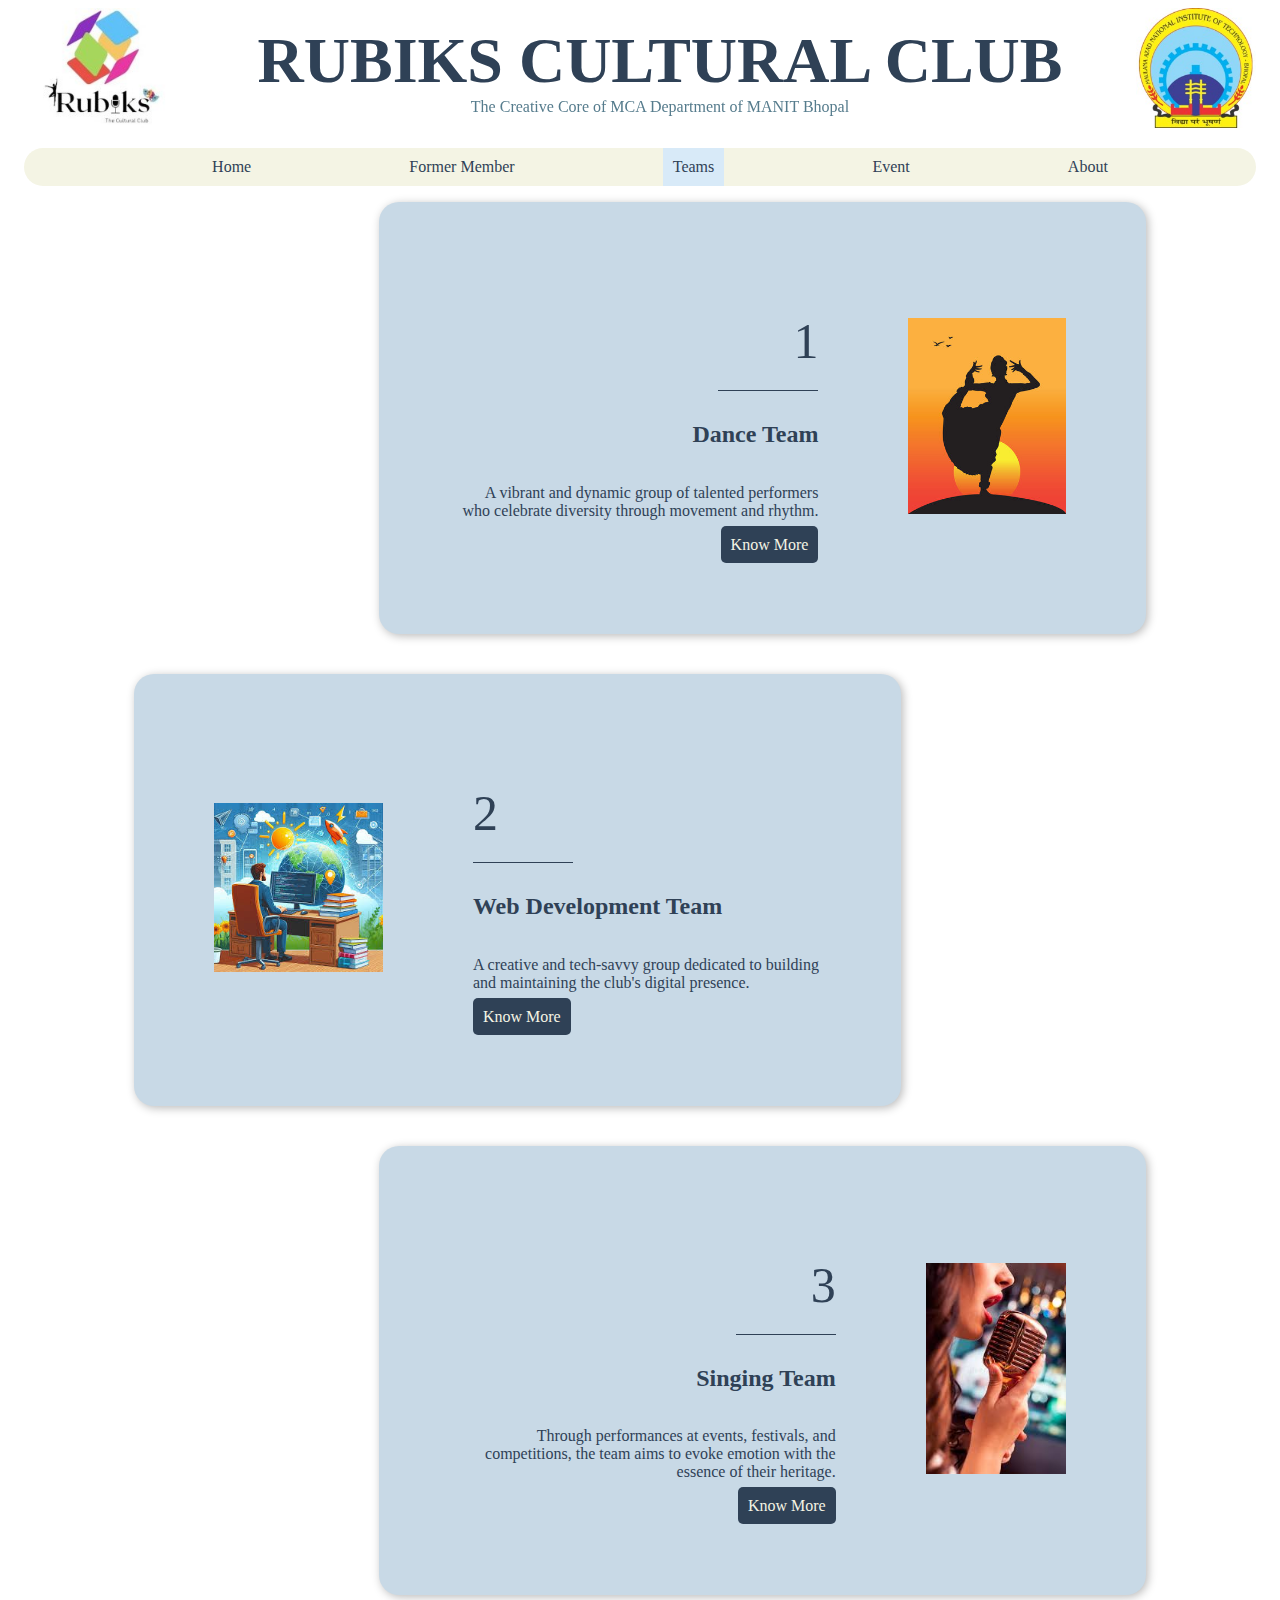
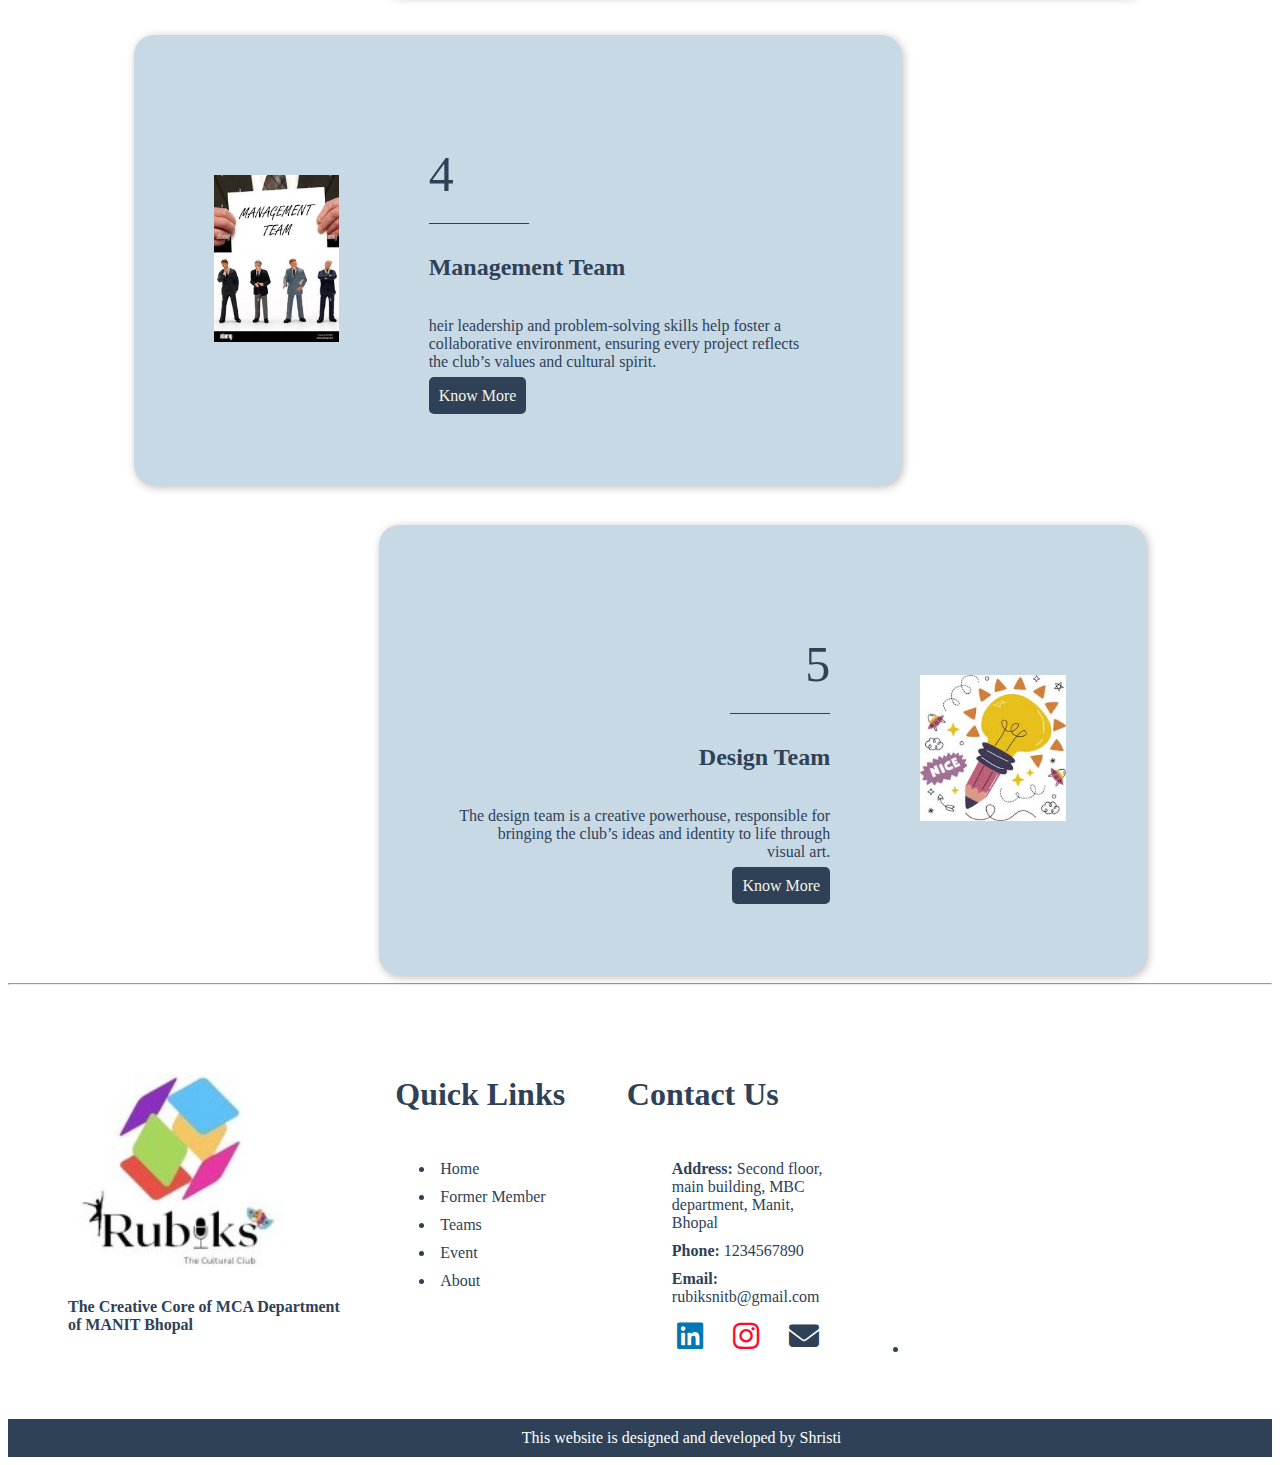
<file: teams.html>
<!DOCTYPE html>
<html lang="en">

<head>
  <meta charset="UTF-8" />
  <meta name="viewport" content="width=device-width, initial-scale=1.0" />
  <title>Teams</title>
  <link rel="stylesheet" href="css/style.css" />
  <link rel="stylesheet" href="./css/teams.css" />
  <link rel="stylesheet" href="https://cdnjs.cloudflare.com/ajax/libs/font-awesome/6.7.2/css/all.min.css"
    integrity="sha512-Evv84Mr4kqVGRNSgIGL/F/aIDqQb7xQ2vcrdIwxfjThSH8CSR7PBEakCr51Ck+w+/U6swU2Im1vVX0SVk9ABhg=="
    crossorigin="anonymous" referrerpolicy="no-referrer" />
</head>

<body>
  <section id="sec1">
    <div class="header">
      <img src="images/rubiksLogo.jpg" alt="" />
      <div class="headerText">
        <h1>RUBIKS CULTURAL CLUB</h1>
        <p>The Creative Core of MCA Department of MANIT Bhopal</p>
      </div>
      <img src="images/ManitLogo.jpg" alt="" />
    </div>
  </section>
  <section id="sec2">
    <nav>
      <ul id="navbar">
        <li><a href="./index.html">Home</a></li>
        <li><a href="./formerMember.html">Former Member</a></li>
        <li class="selectedNav"><a href="./teams.html">Teams</a></li>
        <li><a href="./event.html">Event</a></li>
        <li><a href="./about.html">About</a></li>
      </ul>
    </nav>
  </section>
  <div class="our-teams">
    <!--first team start-->
    <div class="even teamContainer">
      <div class="data">
        <p class="counter">1</p>
        <h2>Dance Team</h2>
        <p>
          A vibrant and dynamic group of talented performers who celebrate diversity through movement and rhythm.
        </p>
        <div class="knowMore"><a href="danceTeam.html">Know More</a></div>
      </div>
      <div class="imgContainerT">
        <img src="images/danceTeam.jpg" alt="" />
      </div>
    </div>
    <!--first team ends-->
    <!--first team start-->
    <div class="odd teamContainer">
      <div class="imgContainerT">
        <img src="images/webdTeam.jpg" alt="" />
      </div>
      <div class="data">
        <p class="counter">2</p>
        <h2>Web Development Team</h2>
        <p>
          A creative and tech-savvy group dedicated to building and maintaining the club's digital presence.
        </p>
        <div class="knowMore"><a href="devTeam.html">Know More</a></div>
      </div>
    </div>

    <!-- 2 and 3 -->

    <div class="even teamContainer">
      <div class="data">
        <p class="counter">3</p>
        <h2>Singing Team</h2>
        <p>
          Through performances at events, festivals, and competitions, the team aims to evoke emotion with the essence of their heritage.
        </p>
        <div class="knowMore"><a href="signingTeam.html">Know More</a></div>
      </div>
      <div class="imgContainerT">
        <img src="images/singTeam.jpg" alt="" />
      </div>
    </div>
    <!--first team ends-->
    <!--first team start-->
    <div class="odd teamContainer">
      <div class="imgContainerT">
        <img src="images/mngmtTeam.jpg" alt="" />
      </div>
      <div class="data">
        <p class="counter">4</p>
        <h2>Management Team</h2>
        <p>
          heir leadership and problem-solving skills help foster a collaborative environment, ensuring every project reflects the club’s values and cultural spirit.
        </p>
        <div class="knowMore"><a href="mngmtTeam.html">Know More</a></div>
      </div>
    </div>

    <!-- 4 and 5 -->
    <div class="even teamContainer">
      <div class="data">
        <p class="counter">5</p>
        <h2>Design Team</h2>
        <p>
          The design team is a creative powerhouse, responsible for bringing the club’s ideas and identity to life through visual art.
        </p>
        <div class="knowMore"><a href="designTeam.html">Know More</a></div>
      </div>
      <div class="imgContainerT">
        <img src="images/designTeam.jpg" alt="" />
      </div>
    </div>
    <!--first team ends-->

  </div>
  <!-- Footer starts here -->

  <footer>
    <hr>
    <div class="footerContainer">
      <div class="imgContainer">
        <img style="height:200px; padding-top: 40px; margin-left: -20px;" src="images/rubiksLogo.jpg" alt="">
        <h4>The Creative Core of MCA Department of MANIT Bhopal</h4>
      </div>
      <div class="links">
        <h4 class="footerHead">Quick Links</h4>
        <ul class="footerlist" id="navLinks">

          <li><a href="./index.html">Home</a></li>
          <li><a href="./formerMember.html">Former Member</a></li>
          <li><a href="./teams.html">Teams</a></li>
          <li><a href="./event.html">Event</a></li>
          <li><a href="./about.html">About</a></li>
        </ul>
      </div>
      <div class="links">
        <h4 class="footerHead">Contact Us</h4>
        <ul class="footerlist" id="contact">
          <li><b>Address: </b>Second floor, main building, MBC department, Manit, Bhopal</li>
          <li><b>Phone: </b>1234567890</li>
          <li><b>Email: </b>rubiksnitb@gmail.com</li>
          <li>
            <ul class="sociallinks">
              <li><a href="https://www.linkedin.com/company/rubiks-club-mbc-nit-bhopal/"><i
                    class="fa-brands fa-linkedin" style="color: #0077B5;"></i></a></li>
              <li><a href="https://www.instagram.com/rubiks.nitb?igsh=MXB3aHpjeTJ0ZWkybQ=="><i
                    class="fa-brands fa-instagram" style="color: #f80d30;"></i></a></li>
              <li><a href=""><i class="fa-solid fa-envelope"></i></a></li>
            </ul>
          </li>
        </ul>
        <div>

        </div>
      </div>
      <div class="contact">
        <!-- <h4 class="footerHead">Reach us</h4> -->
        <ul class="footerlist">

          <li><iframe class="footerMap"
              src="https://www.google.com/maps/embed?pb=!1m18!1m12!1m3!1d476558.91621199244!2d82.1427881890625!3d21.0680074!2m3!1f0!2f0!3f0!3m2!1i1024!2i768!4f13.1!3m3!1m2!1s0x397c42dd7c3c50eb%3A0xc74245bb15638ab9!2sThe%20Maulana%20Azad%20National%20Institute%20of%20Technology%2C%20Bhopal%20(NIT%20Bhopal)%20-%20Bhopal%2C%20Madhya%20Pradesh%2C%20India!5e0!3m2!1sen!2sin!4v1736798012322!5m2!1sen!2sin"
              width="600" height="450" style="border:0;" allowfullscreen="" loading="lazy"
              referrerpolicy="no-referrer-when-downgrade"></iframe></li>
        </ul>
      </div>
    </div>
    <div class="disclaimer">
      <b>Disclaimer: </b>This website is designed and developed by Shristi
    </div>
  </footer>
</body>

</html>
</file>
<file: css/style.css>
*{
    color: #2F4156;
}
section{
    margin:0 1rem 0 1rem;
}
/*#2F4156;, #567C8D, rgb(244, 244, 228),#d8eaf8 #C19a6b */
/*----section 1----*/
.header{
    display: flex;
    justify-content: space-between;
    position: sticky;
    left: 1rem;
    right: 1rem;
}
.header>img{
    height: 120px;
}
.headerText>h1{
    color: #2F4156;
    font-size: 4rem;
    margin-bottom: 0;
    margin-top: 1rem;
}
.headerText>p{
    color: #567C8D;
    text-align: center;
    font-size: 1rem;
    font-family: cursive;
    margin-top: 0rem;
}

/*----section 2----*/
#navbar
{
    position: sticky;
    top: 125px;
    display: flex;
    justify-content: space-evenly;
    left: 1rem;
    right: 1rem;
    align-items: center;
    background-color: rgb(244, 244, 228);
    /* padding:10px; */
    border-radius: 20px;
}
#navbar li{
    list-style-type: none;
    padding: 10px;
    cursor: pointer;
}
.selectedNav{
    background-color: #d8eaf8;
}
#navbar li a{
    text-decoration: none;
    color: #2F4156;
    font-family: cursive;
    display: block;
}

#navbar li:hover {
    background-color:#c8d9e6;
}

/*----section 3----*/
.notice marquee
{
    /* margin-top: 182px; */
    transition: opacity 0.3s ease;  
       
}

/*----section 4----*/
.mainContent
{
    display: flex;
    justify-content: space-between;
    align-items: center;
   background-color: #c8d9e6;
    height: 700px;
}
.mainText{
    font-size: 4rem;
    text-align: center;
    color: #2F4156;
    font-weight: bold;
}
.custom-shape-divider-bottom-1736672052 {
    position: absolute;
    bottom: 0;
    left: 0;
    width: 100%;
    overflow: hidden;
    line-height: 0;
    transform: rotate(180deg);
}

.custom-shape-divider-bottom-1736672052 svg {
    position: relative;
    display: block;
    width: calc(159% + 1.3px);
    height: 289px;
}

.main{
    position: relative;
}
.custom-shape-divider-bottom-1736672052 .shape-fill {
    fill: #ffffff;
}

.mainImg>img{
    border-radius: 100% 50% 100% 50%;
    margin-left: 1rem;
    height: 550px;
}


/*----section 5----*/
.rubiksDetailsContainer{
    position: relative;
    height: 650px;
}
.rubiksDetails{
    display: flex;
    justify-content: space-between;
    align-items: center;
}
.detailImg img{
    height: 500px;
    width: 500px;
    border-radius: 100%;
    margin-bottom: 4rem;
}
.detailText{
    text-align: center;
    color: #567C8D;
    font-size: 1.5rem;
    margin: 5rem;
    margin-top: 1rem;
}
.detailText>h1{
    color: #2F4156;
    font-size: 3rem;
    margin-bottom: 3rem;
}
.custom-shape-divider-bottom-1736672052134 {
    position: absolute;
    bottom: 0;
    left: 0;
    width: 100%;
    overflow: hidden;
    line-height: 0;
    transform: rotate(180deg);
}

.custom-shape-divider-bottom-1736672052134 svg {
    position: relative;
    display: block;
    width: calc(159% + 1.3px);
    height: 289px;
}

.custom-shape-divider-bottom-1736672052134 .shape-fill {
    fill: #c8d9e6;
}


/*----section 6----*/
.rubikPhoto>h1{ 
    text-align: center;
    font-size: 4rem;
    color: #2F4156;
    margin-top: -0.5rem;
    
}
.rubikPhoto{
    background-color: #c8d9e6;
}
.gallery img{
    max-width: 100%;
}
.gallery{
    display: flex;
    justify-content: center;
    gap:0.25rem;
    transform-style: preserve-3d;
}
.gallery-panel{
    flex:1;
    aspect-ratio: 1/1.5;
    cursor:pointer;
    transition: 0.4s;
    /* -webkit-box-reflect: below 2px linear-gradient(transparent,rgba(86,124,141,0.15)); */
    
}
.gallery-panel img{
    display: block;
    width: 100%;
    aspect-ratio: 1/1.5;
    object-fit: cover;
    box-shadow: 1px 4px 3.5px #567C8D;
}
.gallery-panel:hover{
    transform: scale(1.1);
}
.gallery:hover>:not(:hover){
    margin-inline: -2rem;
    transform: perspective(400px) rotateY(30deg) scale(0.8);
}
.gallery-panel:hover~.gallery-panel{
    transform: perspective(400px) rotateY(-30deg) scale(0.8);
}

.custom-shape-divider-bottom-1736703009 {
    position: absolute;
    bottom: 0;
    left: 0;
    width: 100%;
    overflow: hidden;
    line-height: 0;
    transform: rotate(180deg);
}

.custom-shape-divider-bottom-1736703009 svg {
    position: relative;
    display: block;
    width: calc(100% + 1.3px);
    height: 147px;
}
.rubikPhotoContainer
{
    position: relative;
    height: 700px;
    background-color: #c8d9e6;
}
.custom-shape-divider-bottom-1736703009 .shape-fill {
    fill: #FFFFFF;
}
/*----section 7----*/
.comments>h1{
    text-align: center;
    font-size: 4rem;
    color: #2F4156;
    margin-top: 2rem;
    background-color: white;
}
.memberImage>img{
    height: 100px;
    width: 100px;
    border-radius: 100%;
}
.commentSection{
    display: flex;
    justify-content: space-evenly;
    align-items: center;
}

.commentCard {
    width: 400px;
    height: 400px;
    position: relative;
    background-color: rgb(244, 244, 228);
    clip-path: polygon(0% 0%, 100% 0%, 100% 75%, 75% 75%, 75% 100%, 50% 75%, 0% 75%);
    display: flex;
    align-items: flex-start;
    justify-content: center;
}

.commentCardContent{
    display: flex;
    flex-direction: column;
    justify-content: center;
    align-items: center;
    color: #2F4156;
}
.memberImage>img{
    margin-top: 1rem;
}
.memberDetail>h3{
    margin: 0;
    font-size: 1.5rem;
}
.memberDetail>p{
    margin-top: 0.25rem;
    margin-bottom: 0;
    font-size: medium;
}
.memberComment{
    margin:1rem;
    text-align: center;
}
.comments{
    position: relative;
    height: 650px;
    
}
.custom-shape-divider-bottom-1736793221 {
    position: absolute;
    bottom: 0;
    left: 0;
    width: 100%;
    overflow: hidden;
    line-height: 0;
    transform: rotate(180deg);
}

.custom-shape-divider-bottom-1736793221 svg {
    position: relative;
    display: block;
    width: calc(153% + 1.3px);
    height: 252px;
}

.custom-shape-divider-bottom-1736793221 .shape-fill {
    fill: #c8d9e6;
}

/*----section-9 notice section-----*/
.noticeSectionContainer{
    background-color: #c8d9e6;
    padding-bottom: 100px;
    padding-top: 30px;
}
.noticeSectionContainer>h1{
    text-align: center;
    font-size: 4rem;
    color: #2F4156;
    
}
.noticeSection{
    display: flex;
        justify-content: space-around;
        align-items: center;
}
.firstSection>h4{
    text-align: center;
    font-size: 1.5rem;
    color: #2F4156;
}
.secSection>h4{
    text-align: center;
    font-size: 1.5rem;
    color: #2F4156;
}
.firstSection,.secSection{
    border: 2px solid #567C8D;
    border-radius: 15px;
    color: #2F4156;
}
.firstSection>button,.secSection>button{
    background-color: rgb(244, 244, 228);
    padding: 8px;
    border-radius: 5px; 
    color: #2F4156; 
    font-weight: bold;
    box-shadow: 1px 1px 1.5px #567C8D; 
    font-size: medium;
    margin-left: 45%;
    margin-bottom: 20px;
    cursor: pointer;
}
.firstSection>marquee>ul>li>a,.secSection>marquee>ul>li>a{
    text-decoration: none;
    color: #2F4156;
}
.firstSection>marquee>ul>li,.secSection>marquee>ul>li{
    list-style-type: none;
}

/*------footer css--------*/
.footerContainer{
    display: flex;
    justify-content: space-between;
    padding: 40px 60px;
    gap: 40px;
}
.footerHead{
    font-size: 2rem;
    color: #2F4156;
}
.links {
    width: 20%;
}
.links>ul{
    list-style: square;
}
.links>ul>li>a{
    text-decoration: none;
    color: #2F4156;
    font-size: 1rem;
    
}
.footerlist li{
    list-style:disc;
    padding: 5px;
}
#contact li{
    list-style:none;
    color: #2F4156;
}
.footerMap{
    height: 300px;
    width: 350px;
}
.imgContainer{
   width: 30%;
}
.imgContainer>h4{
    color: #2F4156;
}
.contact {
    width: 30%;
}
#navLinks>li:hover{
    text-decoration:underline;
    color: #541850;
}
.sociallinks{
    
    display: flex; 
    gap: 20px;
    padding: 0;
    
}

.sociallinks li {
    list-style: none;
}

.sociallinks li a {
    text-decoration: none;
    color: inherit;
}

.sociallinks li a i {
    font-size: 30px; 
    transition: transform 0.3s; 
}

.sociallinks li a:hover i {
    transform: scale(1.2); 
    color: inherit; 
}
.disclaimer {
    padding: 10px;
    background-color: #2F4156;
    color: white;
    text-align: center;
}
</file>
<file: css/aboutUs.css>
.AboutusContainer{
  width: 80%;
  margin: auto;
}
.AboutDetails>p{
  font-size: 1rem;
  text-align: center;
  line-height: 1.5;
  font-family:Verdana, Geneva, Tahoma, sans-serif;
}
.AboutusContainer>h1{
  text-align: center;
  font-size: 3rem;
  color: #C19a6b;
}
.AboutDetails{
  text-align: center;
  padding: 40px;
}
.mission>h2{
  color: #C19a6b;
  font-size: 3rem;
  text-align: center;
}
.mission>ul{
  padding: 40px;
}
.mission>ul>li{
  padding-bottom: 20px;
  font-size: 1rem;
  font-family: Verdana, Geneva, Tahoma, sans-serif;
}
.details{
  display: flex;
  justify-content: center;
  font-size: 1.5rem;
  margin: auto;
  height: 300px;
  background-color:#d8eaf8;
}
.time_section{
  display: flex;
    width: 50%;
    justify-content: space-evenly;
    align-items: center;
}
.time_section>i{
  font-size: 3rem;
}
.timeDetail{
  display: flex;
  flex-direction: column;
}

.verticalLine{
  border-left: 2px solid #2F4156;
  height: 100px;
  /* flex: 2; */
}


.honeycomb {
  display: grid;
  /* grid-template-columns: 1fr; */
  grid-template-columns: repeat(auto-fit,minmax(150px,1fr));
  gap: 5px;
  position: relative;
}

.honeycomb-item {
  clip-path: polygon(25% 6.7%, 75% 6.7%, 100% 50%, 75% 93.3%, 25% 93.3%, 0% 50%);
  background-color: #eee;
  overflow: hidden;
  position: relative;
  aspect-ratio: 1/1; /* Ensures items are hexagonal */
  transition: transform 0.3s ease-in-out;
}

.honeycomb-item img {
  width: 100%;
  height: 100%;
  object-fit: cover;
}

/* Hover Effect */
.honeycomb-item:hover {
  transform: scale(1.1);
}

/* Offset Every Second Row */
.honeycomb-row:nth-child(odd) {
  margin-left: calc(50% / 3); /* Offset odd rows */
}
.otherClubs>h2{
  color: #C19a6b;
  font-size: 3rem;
  text-align: center;
}
.clubNames{
  display: flex;
  justify-content: space-evenly;
  padding: 50px;
}
.clubs{
  text-align: center;

}
.clubs>img{
  height: 150px;
}
.clubs>h3{
  font-size: 1.5rem;
  margin-bottom: 0;
}
.clubs>p{
  font-size: 1rem;
}
</file>
<file: css/teamDetail.css>
.TeamName{
    color: #C19a6b;
    height: 300px;
    background-size: cover;
    display: flex;
    align-items: center;
    justify-content:center ;
    font-size: 4rem;
    margin: 0;
}
.teamDetailContainer{
    width: 90%;
    margin: auto;
}
.detail_section{
    display: flex;
    justify-content: center;
    padding: 50px;
    background-color: #d8eaf8;
   
}
.detail_content{
    flex: 3;
    display: flex;
    justify-content: center;
    flex-direction: column;
    align-items: center;
    text-align: center;
    width: 80%;
    padding: 50px; 
}
.detail_section_right{
    display: flex;
    justify-content: center;
    padding: 50px;
    background-color: #d8eaf8;
}
.detail_content_right{
    flex: 3 ;
    display: flex;
    justify-content: center;
    flex-direction: column;
    align-items: center;
    text-align: center;
    width: 80%;
    padding: 50px; 
}
.detail_section_right>img{
    flex: 1;
    width: 30%;
}
.detail_content_right>p{
    font-family: cursive;
    font-size: 1rem;
}
.detail_content>h2{
    font-size: 2rem;
    margin-bottom: 0;
}
.detail_section>img{
    flex: 2;
}
.memberContainer{
    display: flex;
    flex-wrap: wrap;
    gap: 20px;
     justify-content: center;
     padding: 50px;
  }
.teamMember>h2{
    text-align: center;
    font-size: 3rem;
    color: #C19a6b;
}
.team_details>h2{
    text-align: center;
    font-size: 3rem;
}
.detail_content>h3{
    font-size: 2rem;
}
.desc{
    font-size: 1.5rem;
}
#skillSet{
   
      display: grid;
      grid-template-columns: 1fr 3fr;
      gap: 10px;
      text-align: left;
}
#skillSet>li {
    display: contents;
  }
#skillSet>li span.keyword {
    font-weight: bold;
  } 
 
#register{
    padding: 10px;
    border-radius: 5px;
    background-color:#2F4156;
    color: white;
    cursor: pointer;
    box-shadow: 2px 2px 2px black;
}
#register:hover{
    background-color: #C19a6b;
}
.card {
    width: 300px;
    aspect-ratio: 1/ 1.5;
   box-shadow: .25rem .25rem 1rem rgb(0 0 0/ .4);
  background-color:beige;
  border-radius: 5%;
  display: flex;
  justify-content: center;
  flex-direction: column;
  align-items: center;

}
.card__content>h3{
    text-align: center;
}
.card_description{
    text-align: center;
}
.card__img {
    margin-top: 15px;
     width: 60%;
     border-radius: 100%;
 }
 .card__title{
    margin: 0;
    font-size: 1.5rem;
    color:#2F4156;
    text-align: center;
}
 .sociallinks ul {
    
    display: flex; 
    gap: 20px;
    padding: 0;
    
}

.sociallinks ul li {
    list-style: none;
}

.sociallinks ul li a {
    text-decoration: none;
    color: inherit;
}

.sociallinks ul li a i {
    font-size: 30px; 
    transition: transform 0.3s; 
}

.sociallinks ul li a:hover i {
    transform: scale(1.2); 
    color: inherit; 
}
</file>
<file: css/formerMember.css>
*{
    color: #2F4156;
 }
 hr{
    margin: 5px;
 }
 h1{
    text-align: center;
    font-size: 3rem;
    color: #C19a6b;
 }

 #options {
    display: flex;
    justify-content: space-evenly;
    align-items: center;
    background-color:#567C8D;
}
.option {
    color: rgb(244, 244, 228);
    padding: 10px;
    cursor: pointer;
}
.tabBody{
    display: flex;
    flex-wrap: wrap;
    gap: 20px;
     justify-content: center;
     padding: 50px;
    /* display: grid;
    gap: 1rem;
    grid-template-columns: repeat(auto-fit,minmax(12rem,1fr));
    padding: 1rem;
    perspective: 1000px;
    justify-items: center; */
}

.card {
    width: 200px;
    height: 300px;
    aspect-ratio: 1/ 1.5;
    box-shadow: .25rem .25rem 1rem rgb(0 0 0/ .4);
    background-color:rgb(244, 244, 228);
   border-radius: 5%;
   /* padding: 50px; */
   /*changes begins here*/
   position: relative;
  transform-style: preserve-3d;
  transition: transform 0.6s;
  cursor: pointer;
}
.card:hover {
    transform: rotateY(180deg);
}
.frontcard, .backcard{
    backface-visibility: hidden;
    position: absolute;
    display: flex;
    justify-content: center;
    flex-direction: column;
    align-items: center;
}
.backcard{
  transform: rotateY(180deg);
  padding: 20px;
  text-align: center;
  font-family: cursive;
}
.card_title{
    font-size: 1.5rem;
    margin-bottom: 0;
}
.card__designation{
    margin-top: 0;
    font-family: sans-serif;
}
.card__img {
    padding-top: 20px;
    width:80%;
    
} 
.sociallinks ul {
    
    display: flex; 
    gap: 20px;
    padding: 0;
    
}

.sociallinks ul li {
    list-style: none;
}

.sociallinks ul li a {
    text-decoration: none;
    color: inherit;
}

.sociallinks ul li a i {
    font-size: 30px; 
    transition: transform 0.3s; 
}

.sociallinks ul li a:hover i {
    transform: scale(1.2); 
    color: inherit; 
}



.data-box {
    display: none;
}
.active {
    display: block;
}
.selected {
    background-color: #d8eaf8;
    color: #2F4156;
}
</file>
<file: css/teams.css>
*{
    color: #2F4156;
    font-family: cursive;
}
.our-teams {
    display: grid;
    gap: 40px;
    width: 80%;
    margin-inline: auto;
}
.teamContainer {
    display: flex;
    gap: 90px;
    width: 60%;
    align-items: center;
    background-color:#c8d9e6;
    padding: 80px;
    border-radius: 20px;
    box-shadow: 2px 2px 10px 0 rgba(0, 0, 0, 0.274);
}

.even {
    justify-self: end;
}

.imgContainerT {
    width: 50%;
}
.imgContainerT img {
    width: 100%;
    /* height: 100%; */
}

.counter {
    font-size: 50px;
    width: 100px;
    border-bottom: 1px solid #2F4156;
    padding-block: 20px;    
    margin-block: 10px;
}
.data {
    display: grid;
}

.even .data {
    text-align: right;
}
.even .data .counter {
    justify-self: end;
}
.knowMore > a {
    background-color:#2F4156;
    text-decoration: none;
    padding: 10px;
    color: rgb(244, 244, 228);
    border-radius: 5px;
}
/* 

.teamContainer {
    width: 60%;
    display: flex;
    align-items: center;
    background-color:aquamarine;
    border-radius: 40px;
}


.imgContainer{
    height: 60vh;
    width: 50%;
}

.even{
    justify-self: end;
}
.even .imgContainer{
    clip-path: polygon(41% 0, 100% 0, 100% 99%, 0% 100%);

}
.odd {
    justify-self: start;
}
.odd .imgContainer{
    clip-path: polygon(0 0, 73% 0, 100% 99%, 0% 100%);
}


.even .data {
    text-align: right;

}

.even .counter {
    justify-self: end;
} */
</file>
